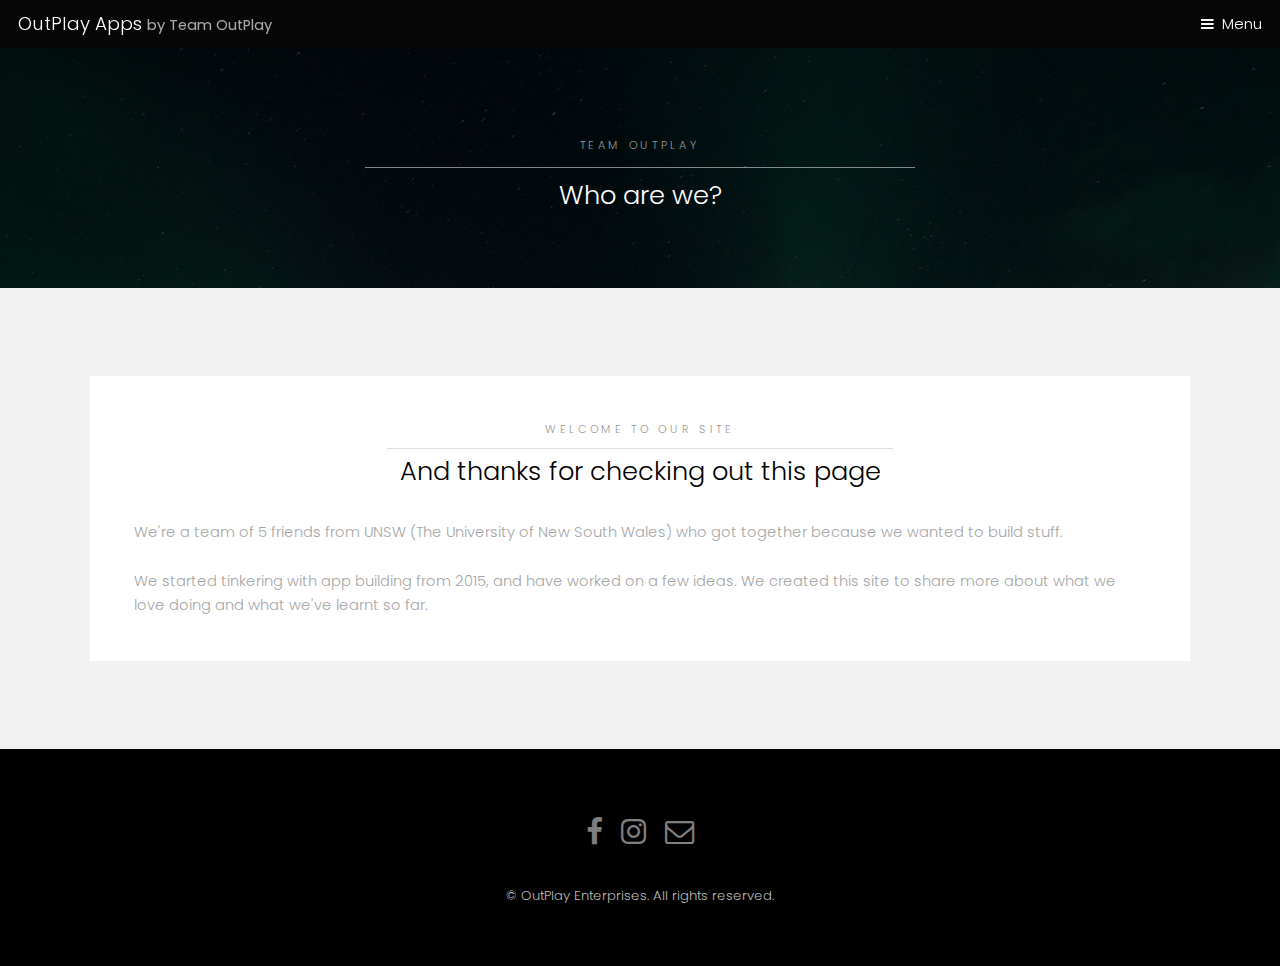
<file: about-us.html>
<!DOCTYPE HTML>
<!--
	Hielo by TEMPLATED
	templated.co @templatedco
	Released for free under the Creative Commons Attribution 3.0 license (templated.co/license)
-->
<html>
	<head>
<!-- Global Site Tag (gtag.js) - Google Analytics -->
<script async src="https://www.googletagmanager.com/gtag/js?id=UA-106558603-1"></script>
<script>
  window.dataLayer = window.dataLayer || [];
  function gtag(){dataLayer.push(arguments)};
  gtag('js', new Date());

  gtag('config', 'UA-106558603-1');
</script>	
		<title>About Us</title>
		<meta charset="utf-8" />
		<meta name="viewport" content="width=device-width, initial-scale=1" />
		<link rel="stylesheet" href="assets/css/main.css" />
	</head>
	<body class="subpage">

		<!-- Header -->
			<header id="header">
				<div class="logo"><a href="index.html">OutPlay Apps <span>by Team OutPlay</span></a></div>
				<a href="#menu">Menu</a>
			</header>

		<!-- Nav -->
			<nav id="menu">
				<ul class="links">
					<li><a href="index.html">Home</a></li>
					<li><a href="toss-ar.html">Toss-AR</a></li>
					<li><a href="highlight.html">HighLight</a></li>
					<li><a href="about-us.html">About Us</a></li>						
					<li><a href="contact-us.html">Contact Us</a></li>					
				</ul>
			</nav>

		<!-- One -->
			<section id="One" class="wrapper style3">
				<div class="inner">
					<header class="align-center">
						<p>Team OutPlay</p>
						<h2>Who are we?</h2>
					</header>
				</div>
			</section>

		<!-- Two -->
			<section id="two" class="wrapper style2">
				<div class="inner">
					<div class="box">
						<div class="content">
							<header class="align-center">
								<p>Welcome to our site</p>
								<h2>And thanks for checking out this page</h2>
							</header>
							<p>We're a team of 5 friends from UNSW (The University of New South Wales) who got together because we wanted to build stuff. 
							<br><br>We started tinkering with app building from 2015, and have worked on a few ideas. We created this site to share more about what we love doing and what we've learnt so far.</p> 
						</div>
					</div>
				</div>
			</section>

		<!-- Footer -->
			<footer id="footer">
				<div class="container">
					<ul class="icons">
					<!--
						<li><a href="#" class="icon fa-twitter"><span class="label">Twitter</span></a></li>
					-->	
						<li><a href="https://www.facebook.com/OutPlayApps/" class="icon fa-facebook"><span class="label">Facebook</span></a></li>
						<li><a href="http://www.instagram.com/outplayapps" class="icon fa-instagram"><span class="label">Instagram</span></a></li>
						<li><a href="mailto: outplayapp@gmail.com" class="icon fa-envelope-o"><span class="label">Email</span></a></li>
					</ul>
				</div>
				<div class="copyright">
					&copy; OutPlay Enterprises. All rights reserved.
				</div>
			</footer>

		<!-- Scripts -->
			<script src="assets/js/jquery.min.js"></script>
			<script src="assets/js/jquery.scrollex.min.js"></script>
			<script src="assets/js/skel.min.js"></script>
			<script src="assets/js/util.js"></script>
			<script src="assets/js/main.js"></script>

	</body>
</html>
</file>
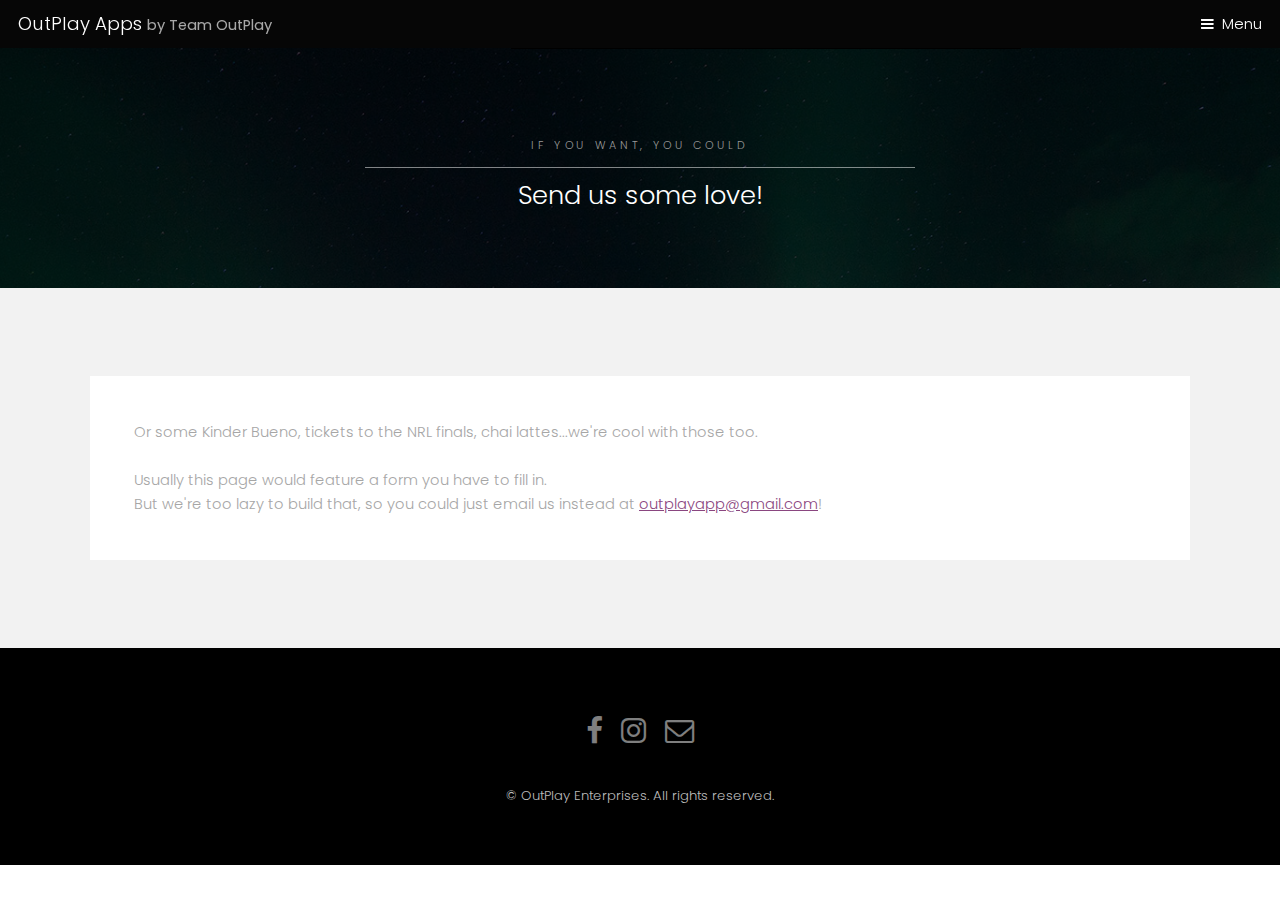
<file: contact-us.html>
<!DOCTYPE HTML>
<!--
	Hielo by TEMPLATED
	templated.co @templatedco
	Released for free under the Creative Commons Attribution 3.0 license (templated.co/license)
-->
<html>
	<head>
<!-- Global Site Tag (gtag.js) - Google Analytics -->
<script async src="https://www.googletagmanager.com/gtag/js?id=UA-106558603-1"></script>
<script>
  window.dataLayer = window.dataLayer || [];
  function gtag(){dataLayer.push(arguments)};
  gtag('js', new Date());

  gtag('config', 'UA-106558603-1');
</script>
	
		<title>Contact Us</title>
		<meta charset="utf-8" />
		<meta name="viewport" content="width=device-width, initial-scale=1" />
		<link rel="stylesheet" href="assets/css/main.css" />
	</head>
	<body class="subpage">

		<!-- Header -->
			<header id="header">
				<div class="logo"><a href="index.html">OutPlay Apps <span>by Team OutPlay</span></a></div>
				<a href="#menu">Menu</a>
			</header>

		<!-- Nav -->
			<nav id="menu">
				<ul class="links">
					<li><a href="index.html">Home</a></li>
					<li><a href="toss-ar.html">Toss-AR</a></li>
					<li><a href="highlight.html">HighLight</a></li>
					<li><a href="about-us.html">About Us</a></li>						
					<li><a href="contact-us.html">Contact Us</a></li>					
				</ul>
			</nav>

		<!-- One -->
			<section id="One" class="wrapper style3">
				<div class="inner">
					<header class="align-center">
						<p>If you want, you could</p>
						<h2>Send us some love!</h2>
					</header>
				</div>
			</section>

		<!-- Two -->
			<section id="two" class="wrapper style2">
				<div class="inner">
					<div class="box">
						<div class="content">
								<p>Or some Kinder Bueno, tickets to the NRL finals, chai lattes...we're cool with those too.<br><br>Usually this page would feature a form you have to fill in.</br>But we're too lazy to build that, so you could just email us instead at <a href="mailto: outplayapp@gmail.com">outplayapp@gmail.com</a>!</p>
						</div>
					</div>
				</div>
			</section>

		<!-- Footer -->
			<footer id="footer">
				<div class="container">
					<ul class="icons">
					<!--
						<li><a href="#" class="icon fa-twitter"><span class="label">Twitter</span></a></li>
					-->	
						<li><a href="https://www.facebook.com/OutPlayApps/" class="icon fa-facebook"><span class="label">Facebook</span></a></li>
						<li><a href="http://www.instagram.com/outplayapps" class="icon fa-instagram"><span class="label">Instagram</span></a></li>
						<li><a href="mailto: outplayapp@gmail.com" class="icon fa-envelope-o"><span class="label">Email</span></a></li>
					</ul>
				</div>
				<div class="copyright">
					&copy; OutPlay Enterprises. All rights reserved.
				</div>
			</footer>

		<!-- Scripts -->
			<script src="assets/js/jquery.min.js"></script>
			<script src="assets/js/jquery.scrollex.min.js"></script>
			<script src="assets/js/skel.min.js"></script>
			<script src="assets/js/util.js"></script>
			<script src="assets/js/main.js"></script>

	</body>
</html>
</file>
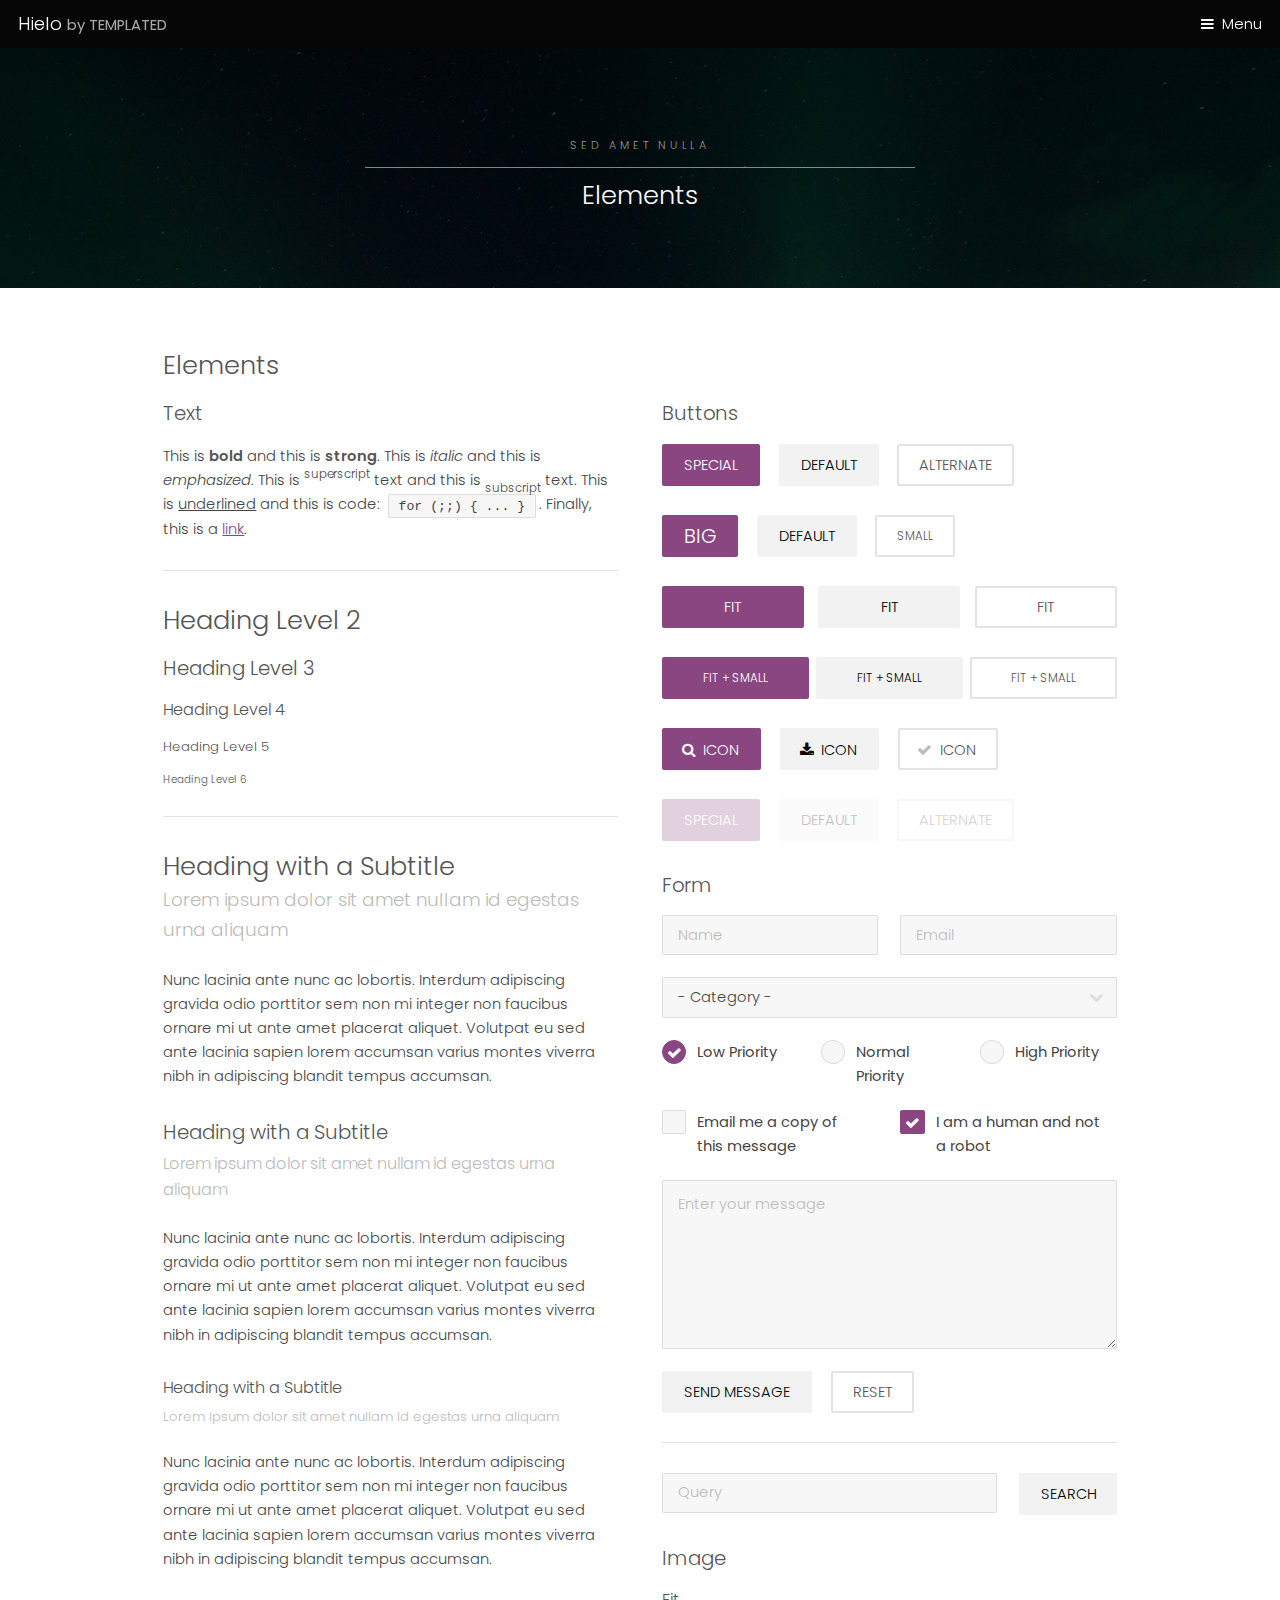
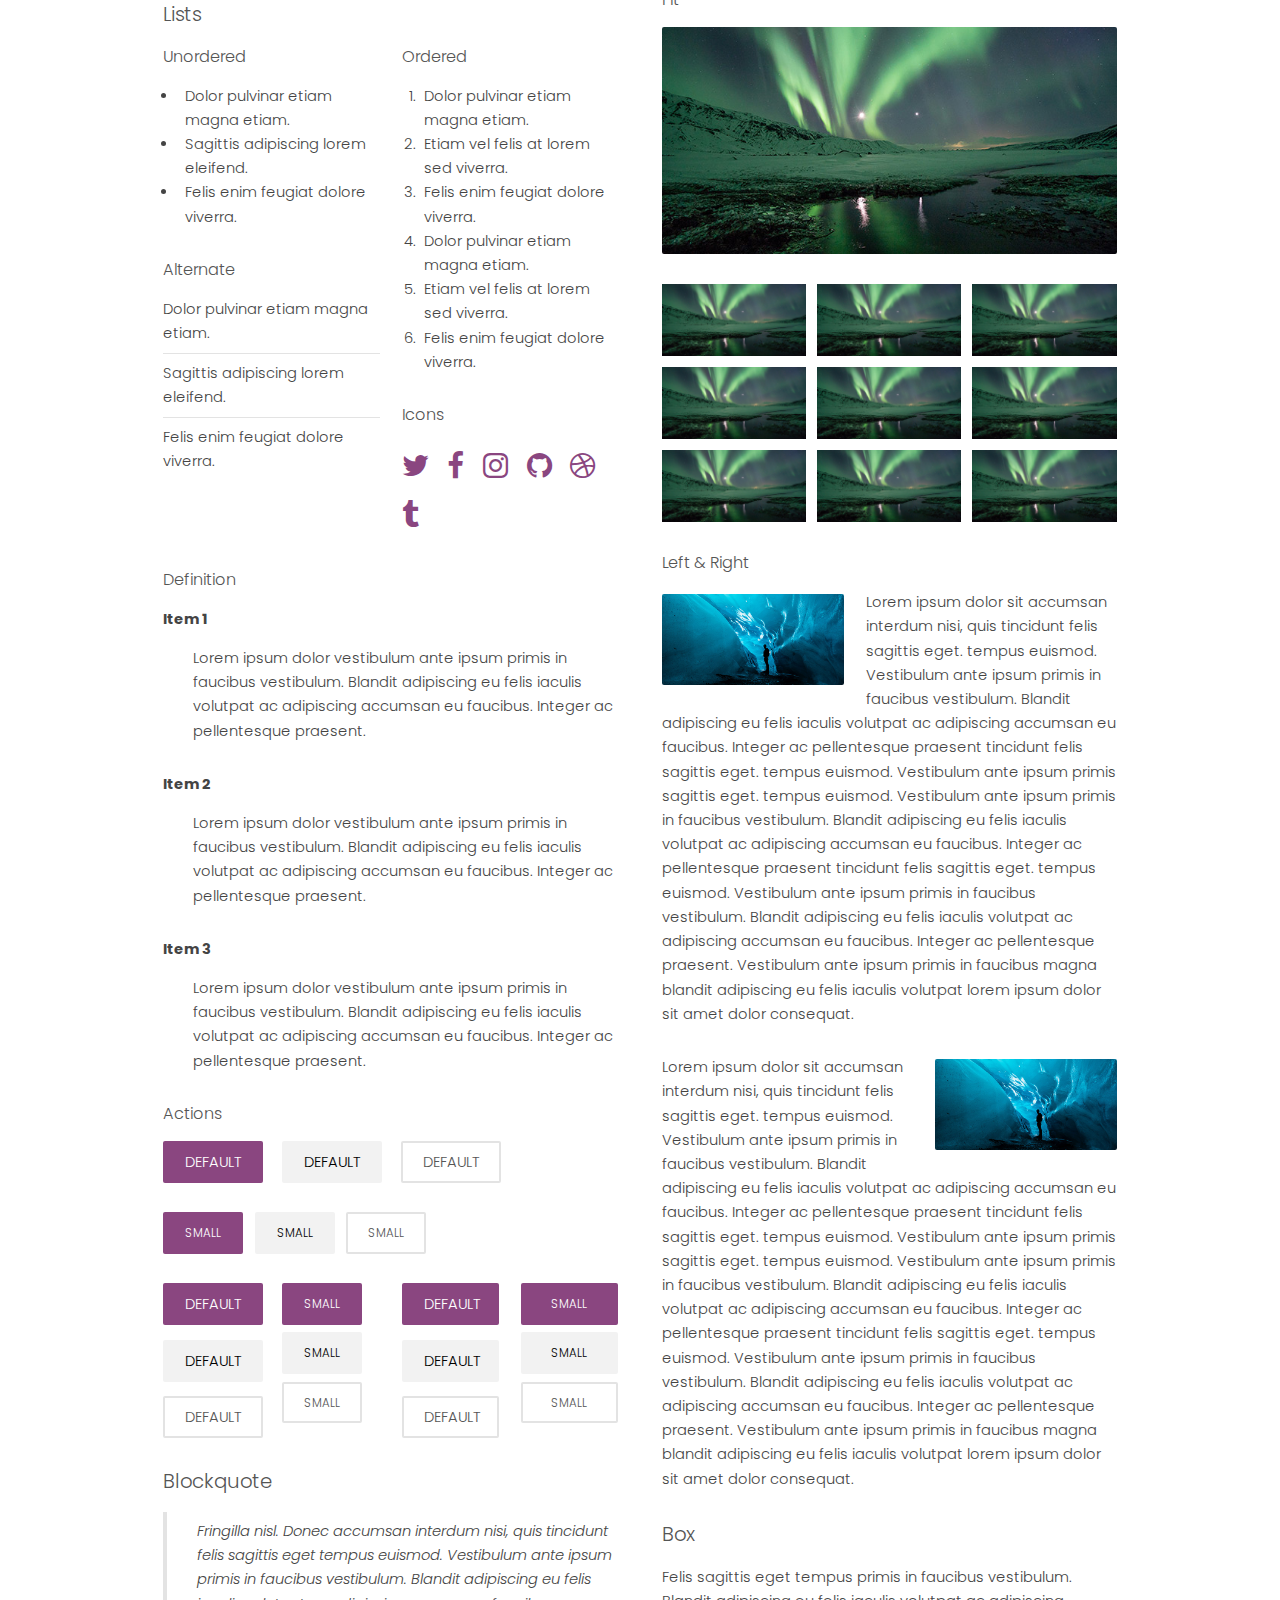
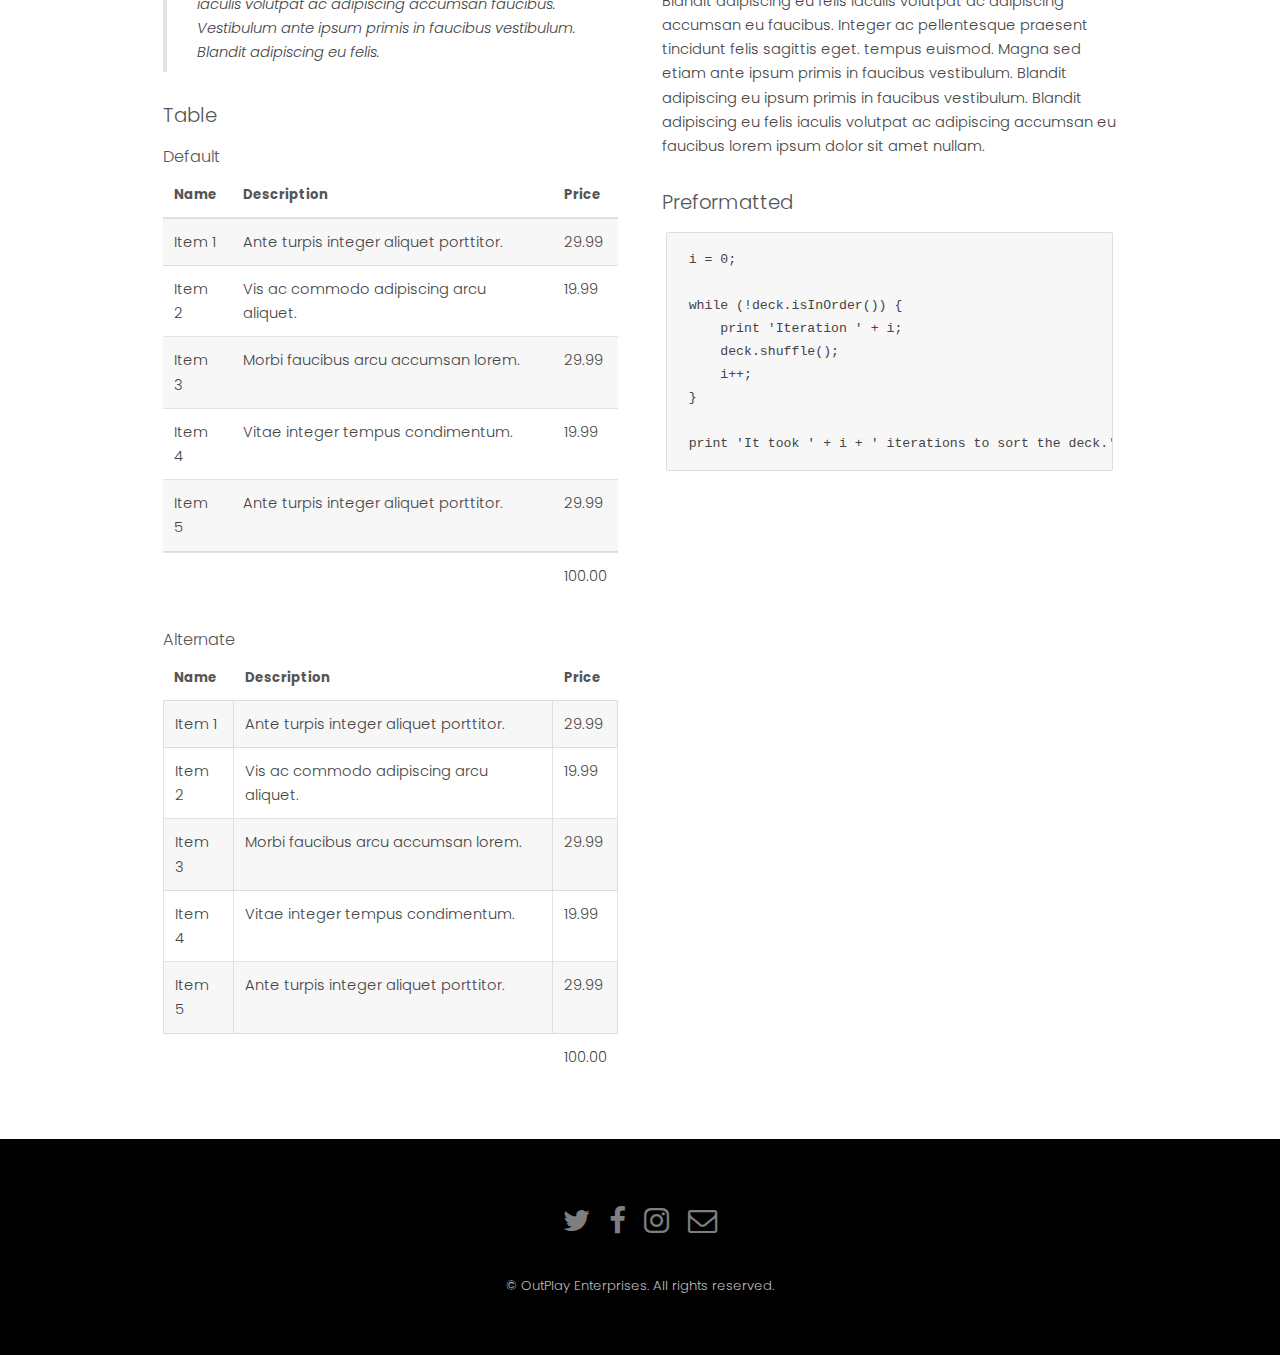
<file: elements.html>
<!DOCTYPE HTML>
<!--
	Hielo by TEMPLATED
	templated.co @templatedco
	Released for free under the Creative Commons Attribution 3.0 license (templated.co/license)
-->
<html>
	<head>
		<title>Hielo by TEMPLATED</title>
		<meta charset="utf-8" />
		<meta name="viewport" content="width=device-width, initial-scale=1" />
		<link rel="stylesheet" href="assets/css/main.css" />
	</head>
	<body class="subpage">

		<!-- Header -->
			<header id="header">
				<div class="logo"><a href="index.html">Hielo <span>by TEMPLATED</span></a></div>
				<a href="#menu">Menu</a>
			</header>

		<!-- Nav -->
			<nav id="menu">
				<ul class="links">
					<li><a href="index.html">Home</a></li>
					<li><a href="generic.html">Generic</a></li>
					<li><a href="elements.html">Elements</a></li>
				</ul>
			</nav>

		<!-- One -->
			<section id="One" class="wrapper style3">
				<div class="inner">
					<header class="align-center">
						<p>Sed amet nulla</p>
						<h2>Elements</h2>
					</header>
				</div>
			</section>

		<!-- Main -->
			<div id="main" class="container">

				<!-- Elements -->
					<h2 id="elements">Elements</h2>
					<div class="row 200%">
						<div class="6u 12u$(medium)">

							<!-- Text stuff -->
								<h3>Text</h3>
								<p>This is <b>bold</b> and this is <strong>strong</strong>. This is <i>italic</i> and this is <em>emphasized</em>.
								This is <sup>superscript</sup> text and this is <sub>subscript</sub> text.
								This is <u>underlined</u> and this is code: <code>for (;;) { ... }</code>.
								Finally, this is a <a href="#">link</a>.</p>
								<hr />
								<h2>Heading Level 2</h2>
								<h3>Heading Level 3</h3>
								<h4>Heading Level 4</h4>
								<h5>Heading Level 5</h5>
								<h6>Heading Level 6</h6>
								<hr />
								<header>
									<h2>Heading with a Subtitle</h2>
									<p>Lorem ipsum dolor sit amet nullam id egestas urna aliquam</p>
								</header>
								<p>Nunc lacinia ante nunc ac lobortis. Interdum adipiscing gravida odio porttitor sem non mi integer non faucibus ornare mi ut ante amet placerat aliquet. Volutpat eu sed ante lacinia sapien lorem accumsan varius montes viverra nibh in adipiscing blandit tempus accumsan.</p>
								<header>
									<h3>Heading with a Subtitle</h3>
									<p>Lorem ipsum dolor sit amet nullam id egestas urna aliquam</p>
								</header>
								<p>Nunc lacinia ante nunc ac lobortis. Interdum adipiscing gravida odio porttitor sem non mi integer non faucibus ornare mi ut ante amet placerat aliquet. Volutpat eu sed ante lacinia sapien lorem accumsan varius montes viverra nibh in adipiscing blandit tempus accumsan.</p>
								<header>
									<h4>Heading with a Subtitle</h4>
									<p>Lorem ipsum dolor sit amet nullam id egestas urna aliquam</p>
								</header>
								<p>Nunc lacinia ante nunc ac lobortis. Interdum adipiscing gravida odio porttitor sem non mi integer non faucibus ornare mi ut ante amet placerat aliquet. Volutpat eu sed ante lacinia sapien lorem accumsan varius montes viverra nibh in adipiscing blandit tempus accumsan.</p>

							<!-- Lists -->
								<h3>Lists</h3>
								<div class="row">
									<div class="6u 12u$(small)">

										<h4>Unordered</h4>
										<ul>
											<li>Dolor pulvinar etiam magna etiam.</li>
											<li>Sagittis adipiscing lorem eleifend.</li>
											<li>Felis enim feugiat dolore viverra.</li>
										</ul>

										<h4>Alternate</h4>
										<ul class="alt">
											<li>Dolor pulvinar etiam magna etiam.</li>
											<li>Sagittis adipiscing lorem eleifend.</li>
											<li>Felis enim feugiat dolore viverra.</li>
										</ul>

									</div>
									<div class="6u$ 12u$(small)">

										<h4>Ordered</h4>
										<ol>
											<li>Dolor pulvinar etiam magna etiam.</li>
											<li>Etiam vel felis at lorem sed viverra.</li>
											<li>Felis enim feugiat dolore viverra.</li>
											<li>Dolor pulvinar etiam magna etiam.</li>
											<li>Etiam vel felis at lorem sed viverra.</li>
											<li>Felis enim feugiat dolore viverra.</li>
										</ol>

										<h4>Icons</h4>
										<ul class="icons">
											<li><a href="#" class="icon fa-twitter"><span class="label">Twitter</span></a></li>
											<li><a href="#" class="icon fa-facebook"><span class="label">Facebook</span></a></li>
											<li><a href="#" class="icon fa-instagram"><span class="label">Instagram</span></a></li>
											<li><a href="#" class="icon fa-github"><span class="label">Github</span></a></li>
											<li><a href="#" class="icon fa-dribbble"><span class="label">Dribbble</span></a></li>
											<li><a href="#" class="icon fa-tumblr"><span class="label">Tumblr</span></a></li>
										</ul>

									</div>
								</div>
								<h4>Definition</h4>
								<dl>
									<dt>Item 1</dt>
									<dd>
										<p>Lorem ipsum dolor vestibulum ante ipsum primis in faucibus vestibulum. Blandit adipiscing eu felis iaculis volutpat ac adipiscing accumsan eu faucibus. Integer ac pellentesque praesent.</p>
									</dd>
									<dt>Item 2</dt>
									<dd>
										<p>Lorem ipsum dolor vestibulum ante ipsum primis in faucibus vestibulum. Blandit adipiscing eu felis iaculis volutpat ac adipiscing accumsan eu faucibus. Integer ac pellentesque praesent.</p>
									</dd>
									<dt>Item 3</dt>
									<dd>
										<p>Lorem ipsum dolor vestibulum ante ipsum primis in faucibus vestibulum. Blandit adipiscing eu felis iaculis volutpat ac adipiscing accumsan eu faucibus. Integer ac pellentesque praesent.</p>
									</dd>
								</dl>

								<h4>Actions</h4>
								<ul class="actions">
									<li><a href="#" class="button special">Default</a></li>
									<li><a href="#" class="button">Default</a></li>
									<li><a href="#" class="button alt">Default</a></li>
								</ul>
								<ul class="actions small">
									<li><a href="#" class="button special small">Small</a></li>
									<li><a href="#" class="button small">Small</a></li>
									<li><a href="#" class="button alt small">Small</a></li>
								</ul>
								<div class="row">
									<div class="3u 12u$(small)">
										<ul class="actions vertical">
											<li><a href="#" class="button special">Default</a></li>
											<li><a href="#" class="button">Default</a></li>
											<li><a href="#" class="button alt">Default</a></li>
										</ul>
									</div>
									<div class="3u 12u$(small)">
										<ul class="actions vertical small">
											<li><a href="#" class="button special small">Small</a></li>
											<li><a href="#" class="button small">Small</a></li>
											<li><a href="#" class="button alt small">Small</a></li>
										</ul>
									</div>
									<div class="3u 12u$(small)">
										<ul class="actions vertical">
											<li><a href="#" class="button special fit">Default</a></li>
											<li><a href="#" class="button fit">Default</a></li>
											<li><a href="#" class="button alt fit">Default</a></li>
										</ul>
									</div>
									<div class="3u$ 12u$(small)">
										<ul class="actions vertical small">
											<li><a href="#" class="button special small fit">Small</a></li>
											<li><a href="#" class="button small fit">Small</a></li>
											<li><a href="#" class="button alt small fit">Small</a></li>
										</ul>
									</div>
								</div>

							<!-- Blockquote -->
								<h3>Blockquote</h3>
								<blockquote>Fringilla nisl. Donec accumsan interdum nisi, quis tincidunt felis sagittis eget tempus euismod. Vestibulum ante ipsum primis in faucibus vestibulum. Blandit adipiscing eu felis iaculis volutpat ac adipiscing accumsan faucibus. Vestibulum ante ipsum primis in faucibus vestibulum. Blandit adipiscing eu felis.</blockquote>

							<!-- Table -->
								<h3>Table</h3>

								<h4>Default</h4>
								<div class="table-wrapper">
									<table>
										<thead>
											<tr>
												<th>Name</th>
												<th>Description</th>
												<th>Price</th>
											</tr>
										</thead>
										<tbody>
											<tr>
												<td>Item 1</td>
												<td>Ante turpis integer aliquet porttitor.</td>
												<td>29.99</td>
											</tr>
											<tr>
												<td>Item 2</td>
												<td>Vis ac commodo adipiscing arcu aliquet.</td>
												<td>19.99</td>
											</tr>
											<tr>
												<td>Item 3</td>
												<td> Morbi faucibus arcu accumsan lorem.</td>
												<td>29.99</td>
											</tr>
											<tr>
												<td>Item 4</td>
												<td>Vitae integer tempus condimentum.</td>
												<td>19.99</td>
											</tr>
											<tr>
												<td>Item 5</td>
												<td>Ante turpis integer aliquet porttitor.</td>
												<td>29.99</td>
											</tr>
										</tbody>
										<tfoot>
											<tr>
												<td colspan="2"></td>
												<td>100.00</td>
											</tr>
										</tfoot>
									</table>
								</div>

								<h4>Alternate</h4>
								<div class="table-wrapper">
									<table class="alt">
										<thead>
											<tr>
												<th>Name</th>
												<th>Description</th>
												<th>Price</th>
											</tr>
										</thead>
										<tbody>
											<tr>
												<td>Item 1</td>
												<td>Ante turpis integer aliquet porttitor.</td>
												<td>29.99</td>
											</tr>
											<tr>
												<td>Item 2</td>
												<td>Vis ac commodo adipiscing arcu aliquet.</td>
												<td>19.99</td>
											</tr>
											<tr>
												<td>Item 3</td>
												<td> Morbi faucibus arcu accumsan lorem.</td>
												<td>29.99</td>
											</tr>
											<tr>
												<td>Item 4</td>
												<td>Vitae integer tempus condimentum.</td>
												<td>19.99</td>
											</tr>
											<tr>
												<td>Item 5</td>
												<td>Ante turpis integer aliquet porttitor.</td>
												<td>29.99</td>
											</tr>
										</tbody>
										<tfoot>
											<tr>
												<td colspan="2"></td>
												<td>100.00</td>
											</tr>
										</tfoot>
									</table>
								</div>

						</div>
						<div class="6u$ 12u$(medium)">

							<!-- Buttons -->
								<h3>Buttons</h3>
								<ul class="actions">
									<li><a href="#" class="button special">Special</a></li>
									<li><a href="#" class="button">Default</a></li>
									<li><a href="#" class="button alt">Alternate</a></li>
								</ul>
								<ul class="actions">
									<li><a href="#" class="button special big">Big</a></li>
									<li><a href="#" class="button">Default</a></li>
									<li><a href="#" class="button alt small">Small</a></li>
								</ul>
								<ul class="actions fit">
									<li><a href="#" class="button special fit">Fit</a></li>
									<li><a href="#" class="button fit">Fit</a></li>
									<li><a href="#" class="button alt fit">Fit</a></li>
								</ul>
								<ul class="actions fit small">
									<li><a href="#" class="button special fit small">Fit + Small</a></li>
									<li><a href="#" class="button fit small">Fit + Small</a></li>
									<li><a href="#" class="button alt fit small">Fit + Small</a></li>
								</ul>
								<ul class="actions">
									<li><a href="#" class="button special icon fa-search">Icon</a></li>
									<li><a href="#" class="button icon fa-download">Icon</a></li>
									<li><a href="#" class="button alt icon fa-check">Icon</a></li>
								</ul>
								<ul class="actions">
									<li><span class="button special disabled">Special</span></li>
									<li><span class="button disabled">Default</span></li>
									<li><span class="button alt disabled">Alternate</span></li>
								</ul>

							<!-- Form -->
								<h3>Form</h3>

								<form method="post" action="#">
									<div class="row uniform">
										<div class="6u 12u$(xsmall)">
											<input type="text" name="name" id="name" value="" placeholder="Name" />
										</div>
										<div class="6u$ 12u$(xsmall)">
											<input type="email" name="email" id="email" value="" placeholder="Email" />
										</div>
										<!-- Break -->
										<div class="12u$">
											<div class="select-wrapper">
												<select name="category" id="category">
													<option value="">- Category -</option>
													<option value="1">Manufacturing</option>
													<option value="1">Shipping</option>
													<option value="1">Administration</option>
													<option value="1">Human Resources</option>
												</select>
											</div>
										</div>
										<!-- Break -->
										<div class="4u 12u$(small)">
											<input type="radio" id="priority-low" name="priority" checked>
											<label for="priority-low">Low Priority</label>
										</div>
										<div class="4u 12u$(small)">
											<input type="radio" id="priority-normal" name="priority">
											<label for="priority-normal">Normal Priority</label>
										</div>
										<div class="4u$ 12u$(small)">
											<input type="radio" id="priority-high" name="priority">
											<label for="priority-high">High Priority</label>
										</div>
										<!-- Break -->
										<div class="6u 12u$(small)">
											<input type="checkbox" id="copy" name="copy">
											<label for="copy">Email me a copy of this message</label>
										</div>
										<div class="6u$ 12u$(small)">
											<input type="checkbox" id="human" name="human" checked>
											<label for="human">I am a human and not a robot</label>
										</div>
										<!-- Break -->
										<div class="12u$">
											<textarea name="message" id="message" placeholder="Enter your message" rows="6"></textarea>
										</div>
										<!-- Break -->
										<div class="12u$">
											<ul class="actions">
												<li><input type="submit" value="Send Message" /></li>
												<li><input type="reset" value="Reset" class="alt" /></li>
											</ul>
										</div>
									</div>
								</form>

								<hr />

								<form method="post" action="#">
									<div class="row uniform">
										<div class="9u 12u$(small)">
											<input type="text" name="query" id="query" value="" placeholder="Query" />
										</div>
										<div class="3u$ 12u$(small)">
											<input type="submit" value="Search" class="fit" />
										</div>
									</div>
								</form>

							<!-- Image -->
								<h3>Image</h3>

								<h4>Fit</h4>
								<span class="image fit"><img src="images/pic01.jpg" alt="" /></span>
								<div class="box alt">
									<div class="row 50% uniform">
										<div class="4u"><span class="image fit"><img src="images/pic01.jpg" alt="" /></span></div>
										<div class="4u"><span class="image fit"><img src="images/pic01.jpg" alt="" /></span></div>
										<div class="4u$"><span class="image fit"><img src="images/pic01.jpg" alt="" /></span></div>
										<!-- Break -->
										<div class="4u"><span class="image fit"><img src="images/pic01.jpg" alt="" /></span></div>
										<div class="4u"><span class="image fit"><img src="images/pic01.jpg" alt="" /></span></div>
										<div class="4u$"><span class="image fit"><img src="images/pic01.jpg" alt="" /></span></div>
										<!-- Break -->
										<div class="4u"><span class="image fit"><img src="images/pic01.jpg" alt="" /></span></div>
										<div class="4u"><span class="image fit"><img src="images/pic01.jpg" alt="" /></span></div>
										<div class="4u$"><span class="image fit"><img src="images/pic01.jpg" alt="" /></span></div>
									</div>
								</div>

								<h4>Left &amp; Right</h4>
								<p><span class="image left"><img src="images/pic02.jpg" alt="" /></span>Lorem ipsum dolor sit accumsan interdum nisi, quis tincidunt felis sagittis eget. tempus euismod. Vestibulum ante ipsum primis in faucibus vestibulum. Blandit adipiscing eu felis iaculis volutpat ac adipiscing accumsan eu faucibus. Integer ac pellentesque praesent tincidunt felis sagittis eget. tempus euismod. Vestibulum ante ipsum primis sagittis eget. tempus euismod. Vestibulum ante ipsum primis in faucibus vestibulum. Blandit adipiscing eu felis iaculis volutpat ac adipiscing accumsan eu faucibus. Integer ac pellentesque praesent tincidunt felis sagittis eget. tempus euismod. Vestibulum ante ipsum primis in faucibus vestibulum. Blandit adipiscing eu felis iaculis volutpat ac adipiscing accumsan eu faucibus. Integer ac pellentesque praesent. Vestibulum ante ipsum primis in faucibus magna blandit adipiscing eu felis iaculis volutpat lorem ipsum dolor sit amet dolor consequat.</p>
								<p><span class="image right"><img src="images/pic02.jpg" alt="" /></span>Lorem ipsum dolor sit accumsan interdum nisi, quis tincidunt felis sagittis eget. tempus euismod. Vestibulum ante ipsum primis in faucibus vestibulum. Blandit adipiscing eu felis iaculis volutpat ac adipiscing accumsan eu faucibus. Integer ac pellentesque praesent tincidunt felis sagittis eget. tempus euismod. Vestibulum ante ipsum primis sagittis eget. tempus euismod. Vestibulum ante ipsum primis in faucibus vestibulum. Blandit adipiscing eu felis iaculis volutpat ac adipiscing accumsan eu faucibus. Integer ac pellentesque praesent tincidunt felis sagittis eget. tempus euismod. Vestibulum ante ipsum primis in faucibus vestibulum. Blandit adipiscing eu felis iaculis volutpat ac adipiscing accumsan eu faucibus. Integer ac pellentesque praesent. Vestibulum ante ipsum primis in faucibus magna blandit adipiscing eu felis iaculis volutpat lorem ipsum dolor sit amet dolor consequat.</p>

							<!-- Box -->
								<h3>Box</h3>
								<div class="box">
									<p>Felis sagittis eget tempus primis in faucibus vestibulum. Blandit adipiscing eu felis iaculis volutpat ac adipiscing accumsan eu faucibus. Integer ac pellentesque praesent tincidunt felis sagittis eget. tempus euismod. Magna sed etiam ante ipsum primis in faucibus vestibulum. Blandit adipiscing eu ipsum primis in faucibus vestibulum. Blandit adipiscing eu felis iaculis volutpat ac adipiscing accumsan eu faucibus lorem ipsum dolor sit amet nullam.</p>
								</div>

							<!-- Preformatted Code -->
								<h3>Preformatted</h3>
								<pre><code>i = 0;

while (!deck.isInOrder()) {
    print 'Iteration ' + i;
    deck.shuffle();
    i++;
}

print 'It took ' + i + ' iterations to sort the deck.';
</code></pre>

						</div>
					</div>

			</div>

		<!-- Footer -->
			<footer id="footer">
				<div class="container">
					<ul class="icons">
						<li><a href="#" class="icon fa-twitter"><span class="label">Twitter</span></a></li>
						<li><a href="#" class="icon fa-facebook"><span class="label">Facebook</span></a></li>
						<li><a href="#" class="icon fa-instagram"><span class="label">Instagram</span></a></li>
						<li><a href="#" class="icon fa-envelope-o"><span class="label">Email</span></a></li>
					</ul>
				</div>
				<div class="copyright">
					&copy; OutPlay Enterprises. All rights reserved.
				</div>
			</footer>

		<!-- Scripts -->
			<script src="assets/js/jquery.min.js"></script>
			<script src="assets/js/jquery.scrollex.min.js"></script>
			<script src="assets/js/skel.min.js"></script>
			<script src="assets/js/util.js"></script>
			<script src="assets/js/main.js"></script>

	</body>
</html>
</file>
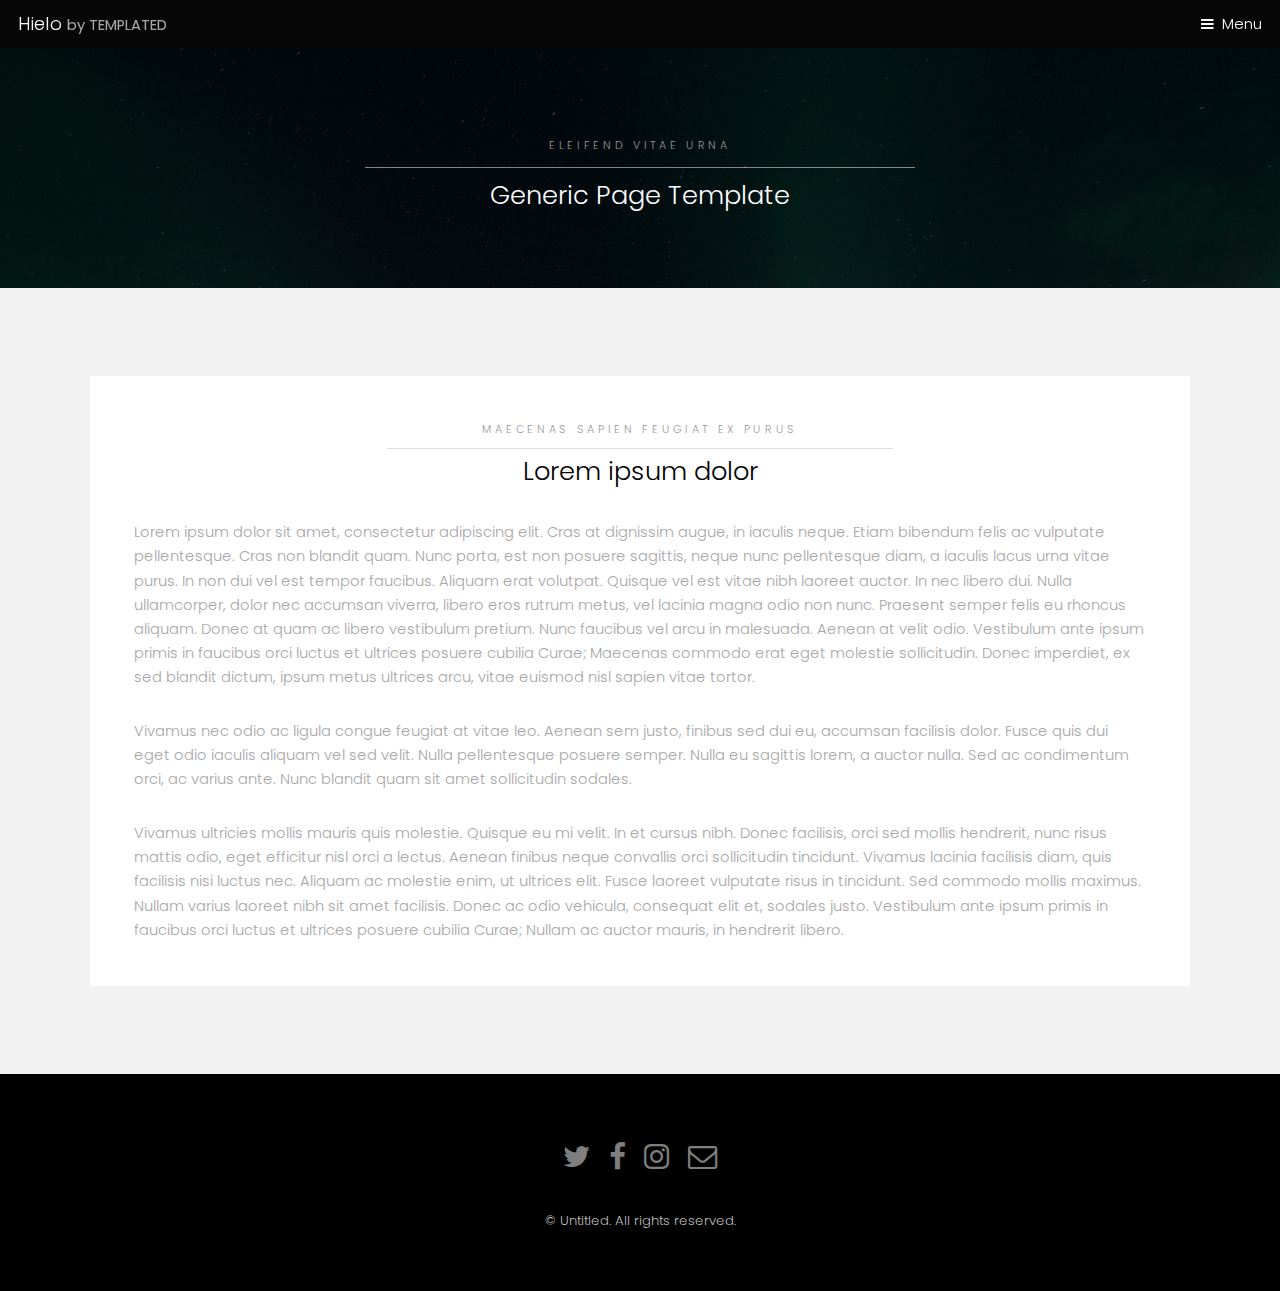
<file: generic.html>
<!DOCTYPE HTML>
<!--
	Hielo by TEMPLATED
	templated.co @templatedco
	Released for free under the Creative Commons Attribution 3.0 license (templated.co/license)
-->
<html>
	<head>
		<title>Hielo by TEMPLATED</title>
		<meta charset="utf-8" />
		<meta name="viewport" content="width=device-width, initial-scale=1" />
		<link rel="stylesheet" href="assets/css/main.css" />
	</head>
	<body class="subpage">

		<!-- Header -->
			<header id="header">
				<div class="logo"><a href="index.html">Hielo <span>by TEMPLATED</span></a></div>
				<a href="#menu">Menu</a>
			</header>

		<!-- Nav -->
			<nav id="menu">
				<ul class="links">
					<li><a href="index.html">Home</a></li>
					<li><a href="generic.html">Generic</a></li>
					<li><a href="elements.html">Elements</a></li>
				</ul>
			</nav>

		<!-- One -->
			<section id="One" class="wrapper style3">
				<div class="inner">
					<header class="align-center">
						<p>Eleifend vitae urna</p>
						<h2>Generic Page Template</h2>
					</header>
				</div>
			</section>

		<!-- Two -->
			<section id="two" class="wrapper style2">
				<div class="inner">
					<div class="box">
						<div class="content">
							<header class="align-center">
								<p>maecenas sapien feugiat ex purus</p>
								<h2>Lorem ipsum dolor</h2>
							</header>
							<p>Lorem ipsum dolor sit amet, consectetur adipiscing elit. Cras at dignissim augue, in iaculis neque. Etiam bibendum felis ac vulputate pellentesque. Cras non blandit quam. Nunc porta, est non posuere sagittis, neque nunc pellentesque diam, a iaculis lacus urna vitae purus. In non dui vel est tempor faucibus. Aliquam erat volutpat. Quisque vel est vitae nibh laoreet auctor. In nec libero dui. Nulla ullamcorper, dolor nec accumsan viverra, libero eros rutrum metus, vel lacinia magna odio non nunc. Praesent semper felis eu rhoncus aliquam. Donec at quam ac libero vestibulum pretium. Nunc faucibus vel arcu in malesuada. Aenean at velit odio. Vestibulum ante ipsum primis in faucibus orci luctus et ultrices posuere cubilia Curae; Maecenas commodo erat eget molestie sollicitudin. Donec imperdiet, ex sed blandit dictum, ipsum metus ultrices arcu, vitae euismod nisl sapien vitae tortor.</p>

							<p>Vivamus nec odio ac ligula congue feugiat at vitae leo. Aenean sem justo, finibus sed dui eu, accumsan facilisis dolor. Fusce quis dui eget odio iaculis aliquam vel sed velit. Nulla pellentesque posuere semper. Nulla eu sagittis lorem, a auctor nulla. Sed ac condimentum orci, ac varius ante. Nunc blandit quam sit amet sollicitudin sodales.</p>

							<p>Vivamus ultricies mollis mauris quis molestie. Quisque eu mi velit. In et cursus nibh. Donec facilisis, orci sed mollis hendrerit, nunc risus mattis odio, eget efficitur nisl orci a lectus. Aenean finibus neque convallis orci sollicitudin tincidunt. Vivamus lacinia facilisis diam, quis facilisis nisi luctus nec. Aliquam ac molestie enim, ut ultrices elit. Fusce laoreet vulputate risus in tincidunt. Sed commodo mollis maximus. Nullam varius laoreet nibh sit amet facilisis. Donec ac odio vehicula, consequat elit et, sodales justo. Vestibulum ante ipsum primis in faucibus orci luctus et ultrices posuere cubilia Curae; Nullam ac auctor mauris, in hendrerit libero. </p>
						</div>
					</div>
				</div>
			</section>

		<!-- Footer -->
			<footer id="footer">
				<div class="container">
					<ul class="icons">
						<li><a href="#" class="icon fa-twitter"><span class="label">Twitter</span></a></li>
						<li><a href="#" class="icon fa-facebook"><span class="label">Facebook</span></a></li>
						<li><a href="#" class="icon fa-instagram"><span class="label">Instagram</span></a></li>
						<li><a href="#" class="icon fa-envelope-o"><span class="label">Email</span></a></li>
					</ul>
				</div>
				<div class="copyright">
					&copy; Untitled. All rights reserved.
				</div>
			</footer>

		<!-- Scripts -->
			<script src="assets/js/jquery.min.js"></script>
			<script src="assets/js/jquery.scrollex.min.js"></script>
			<script src="assets/js/skel.min.js"></script>
			<script src="assets/js/util.js"></script>
			<script src="assets/js/main.js"></script>

	</body>
</html>
</file>
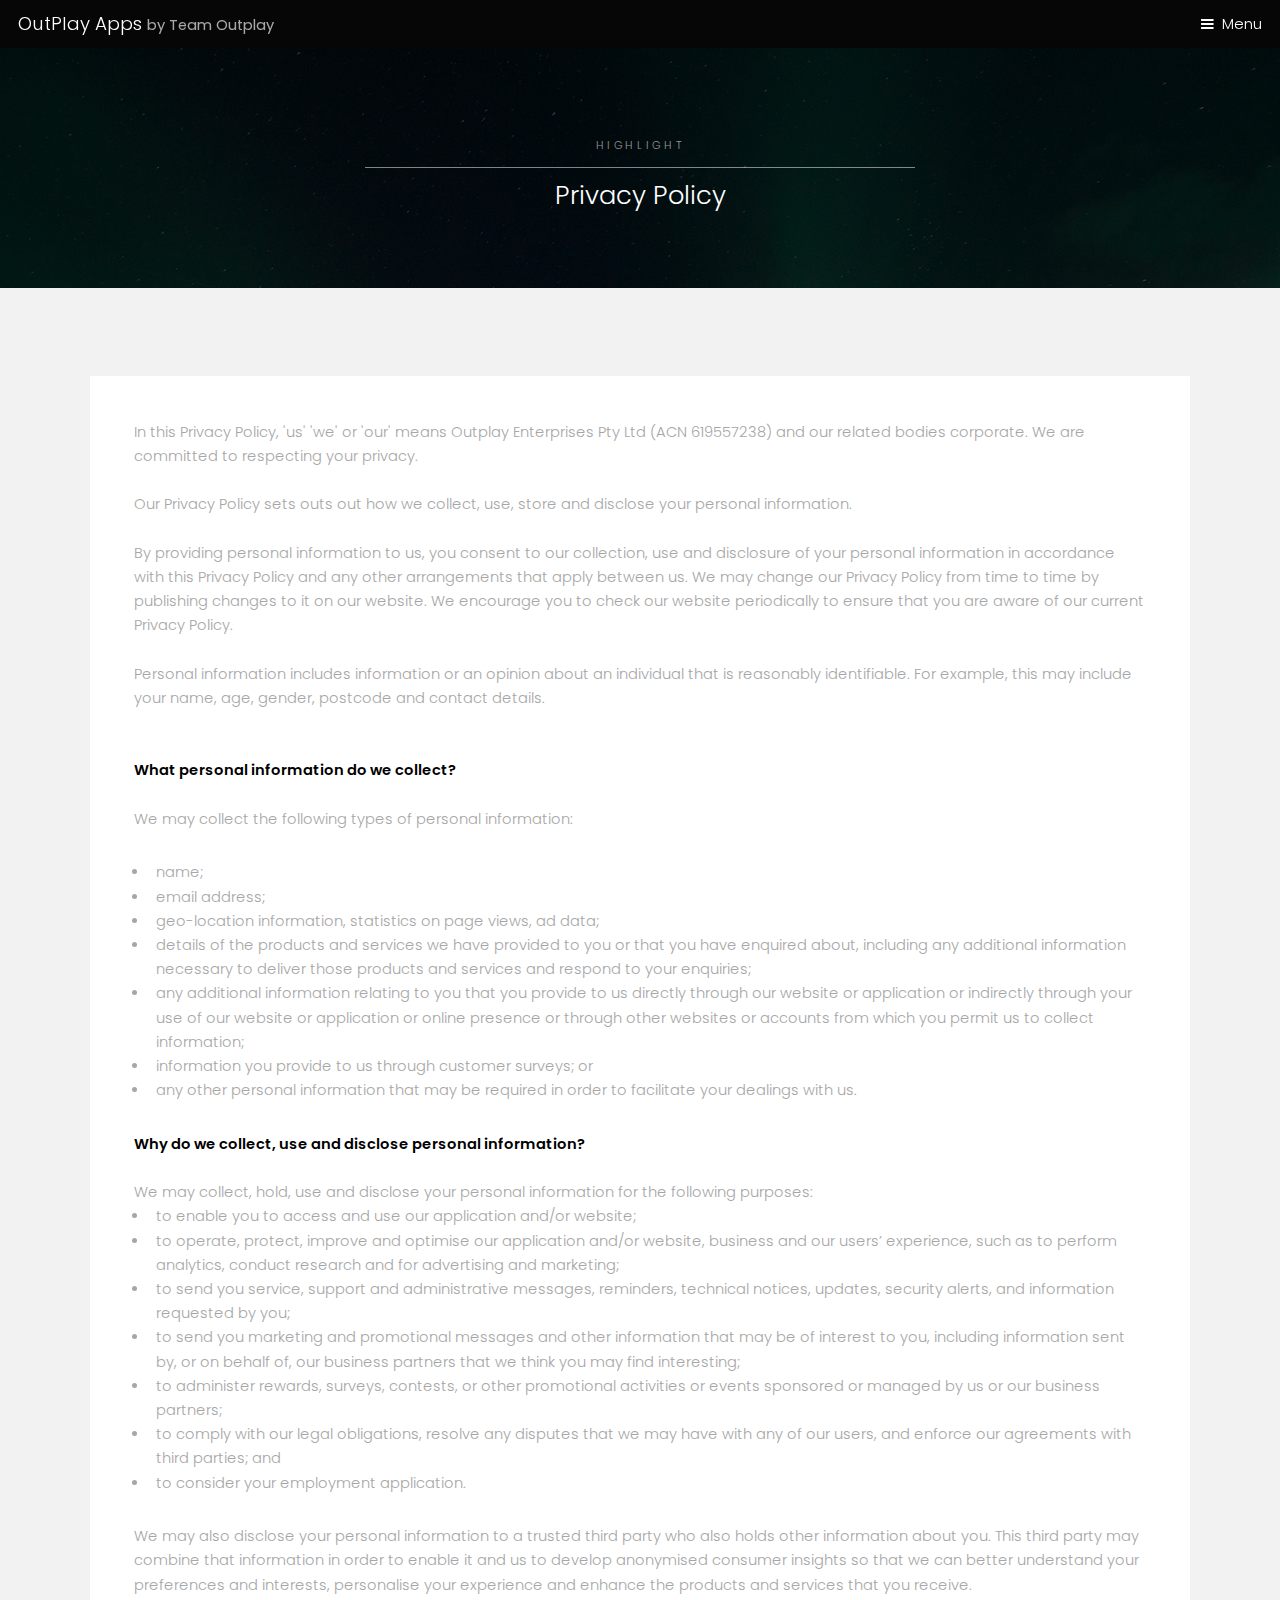
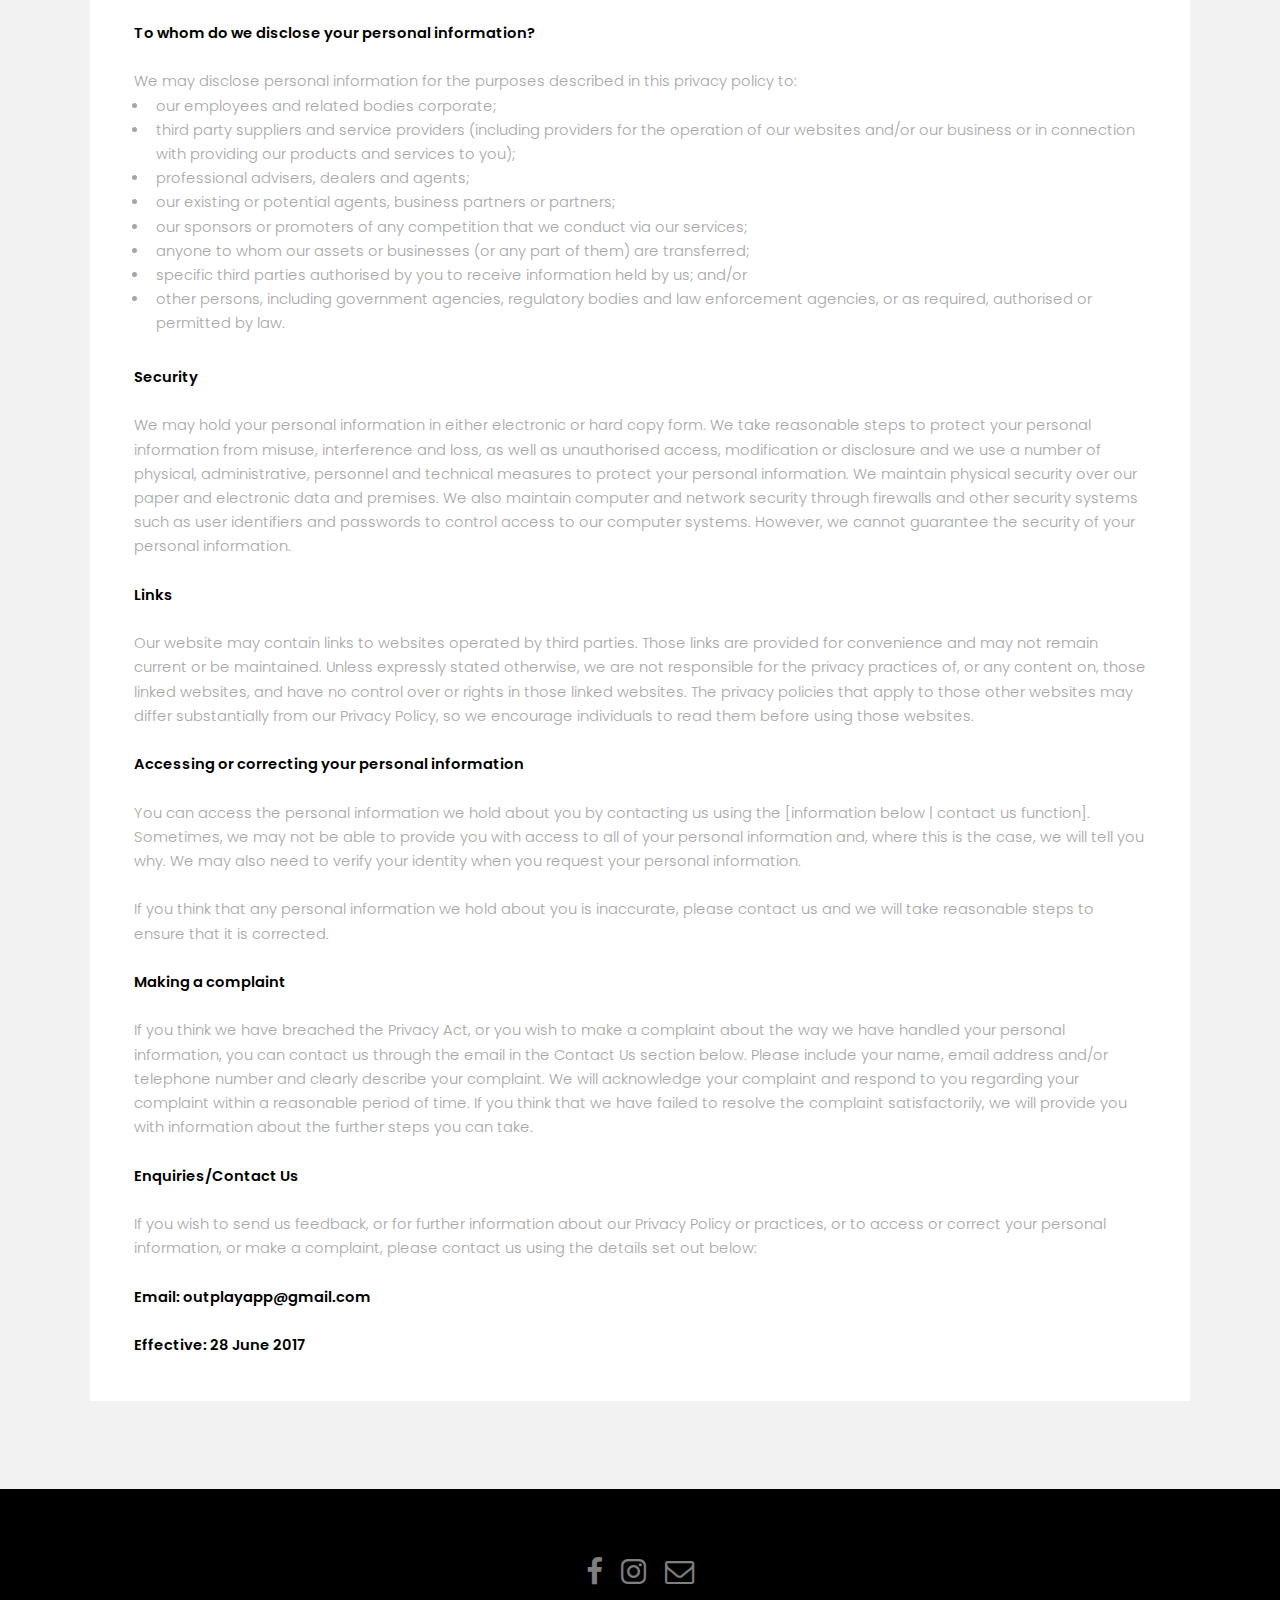
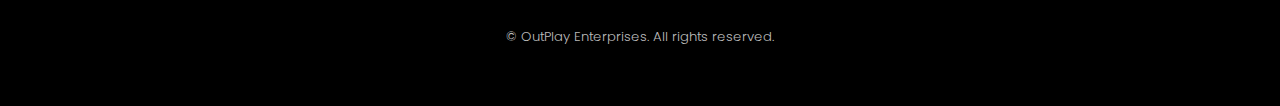
<file: highlight-privacy.html>
<!DOCTYPE HTML>
<!--
	Hielo by TEMPLATED
	templated.co @templatedco
	Released for free under the Creative Commons Attribution 3.0 license (templated.co/license)
-->
<html>
	<head>
		<title>HighLight Privacy Policy</title>
		<meta charset="utf-8" />
		<meta name="viewport" content="width=device-width, initial-scale=1" />
		<link rel="stylesheet" href="assets/css/main.css" />
	</head>
	<body class="subpage">

		<!-- Header -->
			<header id="header">
				<div class="logo"><a href="index.html">OutPlay Apps <span>by Team Outplay</span></a></div>
				<a href="#menu">Menu</a>
			</header>

		<!-- Nav -->
			<nav id="menu">
				<ul class="links">
					<li><a href="index.html">Home</a></li>
					<li><a href="toss-ar.html">Toss-AR</a></li>
					<li><a href="highlight.html">HighLight</a></li>
					<li><a href="about-us.html">About Us</a></li>						
					<li><a href="contact-us.html">Contact Us</a></li>
				</ul>
			</nav>

		<!-- One -->
			<section id="One" class="wrapper style3">
				<div class="inner">
					<header class="align-center">
						<p>HighLight</p>
						<h2>Privacy Policy</h2>
					</header>
				</div>
			</section>

		<!-- Two -->
			<section id="two" class="wrapper style2">
				<div class="inner">
					<div class="box">
						<div class="content">

							<p>In this Privacy Policy, 'us' 'we' or 'our' means Outplay Enterprises Pty Ltd (ACN 619557238) and our related bodies corporate.  We are committed to respecting your privacy.
							<br><br>Our Privacy Policy sets outs out how we collect, use, store and disclose your personal information. 
							<br><br>By providing personal information to us, you consent to our collection, use and disclosure of your personal information in accordance with this Privacy Policy and any other arrangements that apply between us. 
							We may change our Privacy Policy from time to time by publishing changes to it on our website. We encourage you to check our website periodically to ensure that you are aware of our current Privacy Policy.
							<br><br>Personal information includes information or an opinion about an individual that is reasonably identifiable. For example, this may include your name, age, gender, postcode and contact details.
							<br><br><br>
							<b>What personal information do we collect?</b>
							<br><br>We may collect the following types of personal information:
								<ul>
									<li>name;</li>
									<li>email address;</li>
									<li>geo-location information, statistics on page views, ad data;</li>									
									<li>details of the products and services we have provided to you or that you have enquired about, including any additional information necessary to deliver those products and services and respond to your enquiries;</li>		
									<li>any additional information relating to you that you provide to us directly through our website or application or indirectly through your use of our website or application or online presence or through other websites or accounts from which you permit us to collect information;</li>
									<li>information you provide to us through customer surveys; or</li>									
									<li>any other personal information that may be required in order to facilitate your dealings with us.</li>	
								</ul>
							<b>Why do we collect, use and disclose personal information?</b>
							<br><br>We may collect, hold, use and disclose your personal information for the following purposes:	
								<ul>
									<li>to enable you to access and use our application and/or website;</li>
									<li>to operate, protect, improve and optimise our application and/or website, business and our users’ experience, such as to perform analytics, conduct research and for advertising and marketing;</li>
									<li>to send you service, support and administrative messages, reminders, technical notices, updates, security alerts, and information requested by you;</li>			
									<li>to send you marketing and promotional messages and other information that may be of interest to you, including information sent by, or on behalf of, our business partners that we think you may find interesting;</li>
									<li>to administer rewards, surveys, contests, or other promotional activities or events sponsored or managed by us or our business partners;</li>
									<li>to comply with our legal obligations, resolve any disputes that we may have with any of our users, and enforce our agreements with third parties; and</li>
									<li>to consider your employment application.</li>
								</ul>
							We may also disclose your personal information to a trusted third party who also holds other information about you. This third party may combine that information in order to enable it and us to develop anonymised consumer insights so that we can better understand your preferences and interests, personalise your experience and enhance the products and services that you receive.	
							<br><br><b>To whom do we disclose your personal information?</b>
							<br><br>We may disclose personal information for the purposes described in this privacy policy to:
								<ul>
									<li>our employees and related bodies corporate;</li>
									<li>third party suppliers and service providers (including providers for the operation of our websites and/or our business or in connection with providing our products and services to you);</li>
									<li>professional advisers, dealers and agents;</li>
									<li>our existing or potential agents, business partners or partners;</li>
									<li>our sponsors or promoters of any competition that we conduct via our services;</li>
									<li>anyone to whom our assets or businesses (or any part of them) are transferred;</li>
									<li>specific third parties authorised by you to receive information held by us; and/or</li>
									<li>other persons, including government agencies, regulatory bodies and law enforcement agencies, or as required, authorised or permitted by law.</li>
								</ul>
							<b>Security</b>
							<br><br>We may hold your personal information in either electronic or hard copy form. We take reasonable steps to protect your personal information from misuse, interference and loss, as well as unauthorised access, modification or disclosure and we use a number of physical, administrative, personnel and technical measures to protect your personal information. We maintain physical security over our paper and electronic data and premises. We also maintain computer and network security through firewalls and other security systems such as user identifiers and passwords to control access to our computer systems. However, we cannot guarantee the security of your personal information.
							<br><br><b>Links</b>
							<br><br>Our website may contain links to websites operated by third parties. Those links are provided for convenience and may not remain current or be maintained. Unless expressly stated otherwise, we are not responsible for the privacy practices of, or any content on, those linked websites, and have no control over or rights in those linked websites. The privacy policies that apply to those other websites may differ substantially from our Privacy Policy, so we encourage individuals to read them before using those websites.
							<br><br><b>Accessing or correcting your personal information</b>
							<br><br>You can access the personal information we hold about you by contacting us using the [information below | contact us function]. Sometimes, we may not be able to provide you with access to all of your personal information and, where this is the case, we will tell you why. We may also need to verify your identity when you request your personal information.
							<br><br>If you think that any personal information we hold about you is inaccurate, please contact us and we will take reasonable steps to ensure that it is corrected.							
							<br><br><b>Making a complaint</b>
							<br><br>If you think we have breached the Privacy Act, or you wish to make a complaint about the way we have handled your personal information, you can contact us through the email in the Contact Us section below. Please include your name, email address and/or telephone number and clearly describe your complaint. We will acknowledge your complaint and respond to you regarding your complaint within a reasonable period of time. If you think that we have failed to resolve the complaint satisfactorily, we will provide you with information about the further steps you can take.
							<br><br><b>Enquiries/Contact Us</b>
							<br><br>If you wish to send us feedback, or for further information about our Privacy Policy or practices, or to access or correct your personal information, or make a complaint, please contact us using the details set out below:
							<br><br><b>Email: outplayapp@gmail.com</b>
							<br><br><b>Effective: 28 June 2017</b>
						</div>
					</div>
				</div>
			</section>

		<!-- Footer -->
			<footer id="footer">
				<div class="container">
					<ul class="icons">
					<!--
						<li><a href="#" class="icon fa-twitter"><span class="label">Twitter</span></a></li>
					-->	
						<li><a href="https://www.facebook.com/OutPlayApps/" class="icon fa-facebook"><span class="label">Facebook</span></a></li>
						<li><a href="http://www.instagram.com/outplayapps" class="icon fa-instagram"><span class="label">Instagram</span></a></li>
						<li><a href="mailto: outplayapp@gmail.com" class="icon fa-envelope-o"><span class="label">Email</span></a></li>
					</ul>
				</div>
				<div class="copyright">
					&copy; OutPlay Enterprises. All rights reserved.
				</div>
			</footer>

		<!-- Scripts -->
			<script src="assets/js/jquery.min.js"></script>
			<script src="assets/js/jquery.scrollex.min.js"></script>
			<script src="assets/js/skel.min.js"></script>
			<script src="assets/js/util.js"></script>
			<script src="assets/js/main.js"></script>

	</body>
</html>
</file>
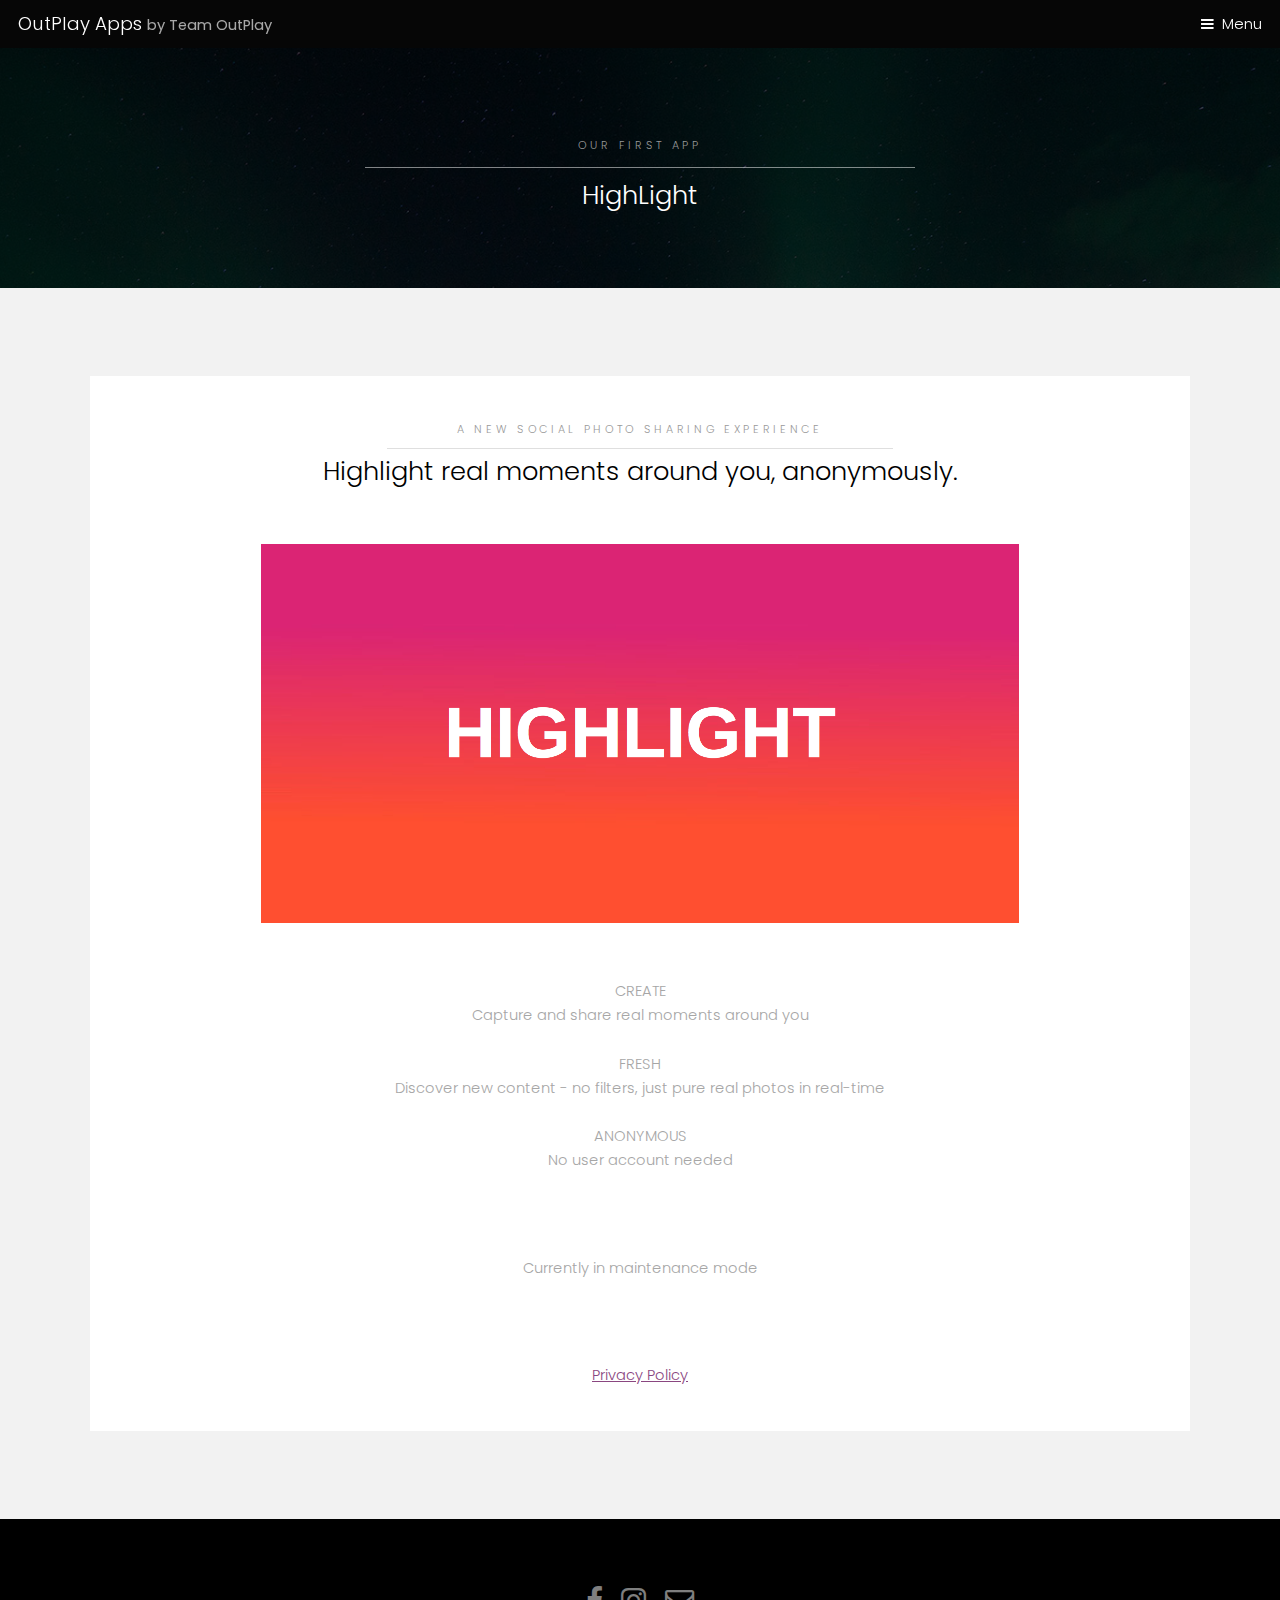
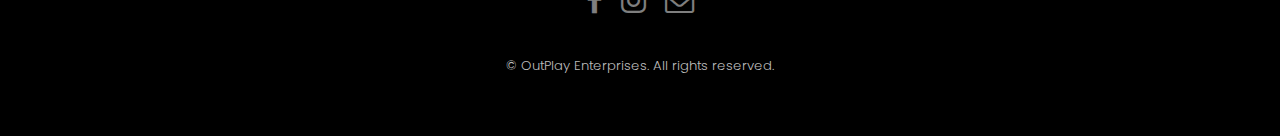
<file: highlight.html>
<!DOCTYPE HTML>
<!--
	Hielo by TEMPLATED
	templated.co @templatedco
	Released for free under the Creative Commons Attribution 3.0 license (templated.co/license)
-->
<html>
	<head>
<!-- Global Site Tag (gtag.js) - Google Analytics -->
<script async src="https://www.googletagmanager.com/gtag/js?id=UA-106558603-1"></script>
<script>
  window.dataLayer = window.dataLayer || [];
  function gtag(){dataLayer.push(arguments)};
  gtag('js', new Date());

  gtag('config', 'UA-106558603-1');
</script>
	
		<title>Outplay Apps</title>
		<meta charset="utf-8" />
		<meta name="viewport" content="width=device-width, initial-scale=1" />
		<link rel="stylesheet" href="assets/css/main.css" />
	</head>
	<body class="subpage">

		<!-- Header -->
			<header id="header">
				<div class="logo"><a href="index.html">OutPlay Apps <span> by Team OutPlay</span></a></div>
				<a href="#menu">Menu</a>
			</header>

		<!-- Nav -->
			<nav id="menu">
				<ul class="links">
					<li><a href="index.html">Home</a></li>
					<li><a href="toss-ar.html">Toss-AR</a></li>
					<li><a href="highlight.html">HighLight</a></li>
					<li><a href="about-us.html">About Us</a></li>						
					<li><a href="contact-us.html">Contact Us</a></li>
				</ul>
			</nav>

		<!-- One -->
			<section id="One" class="wrapper style3">
				<div class="inner">
					<header class="align-center">
						<p>Our first app</p>
						<h2>HighLight</h2>
					</header>
				</div>
			</section>

		<!-- Two -->
			<section id="two" class="wrapper style2">
				<div class="inner">
					<div class="box">
						<div class="content">
							<header class="align-center">
								<p>A new social photo sharing experience</p>
								<h2>Highlight real moments around you, anonymously.</h2>
							</header>
							<br>
							<center><img class="resize-1" src="images/Highlight-1.png" alt="" /></center>
							<br>
							<br>
							<center><p>CREATE
							<br>Capture and share real moments around you
							<br>
							<br>FRESH
							<br>Discover new content - no filters, just pure real photos in real-time
							<br>
							<br>ANONYMOUS
							<br>No user account needed
							<br>
							</p></center>
							<br>
							<p><center>Currently in maintenance mode</center></p>
							<!--
							<center><p><a href="https://itunes.apple.com/au/app/highlight/id1225032755?mt=8"><img class="resize" src="images/Highlight-AppStore.png" alt="HighLight App available on the App Store"></a></p></center>
							-->
							</br>
							<p><center><a href="highlight-privacy.html">Privacy Policy</a></center></p>
<!--							
							<center><h2>Concept</h2></center>
							<center><p></p></center>

-->							
						</div>
					</div>
				</div>
			</section>

		<!-- Footer -->
			<footer id="footer">
				<div class="container">
					<ul class="icons">
					<!--
						<li><a href="#" class="icon fa-twitter"><span class="label">Twitter</span></a></li>
					-->	
						<li><a href="https://www.facebook.com/OutPlayApps/" class="icon fa-facebook"><span class="label">Facebook</span></a></li>
						<li><a href="http://www.instagram.com/outplayapps" class="icon fa-instagram"><span class="label">Instagram</span></a></li>
						<li><a href="mailto: outplayapp@gmail.com" class="icon fa-envelope-o"><span class="label">Email</span></a></li>
					</ul>
				</div>
				<div class="copyright">
					&copy; OutPlay Enterprises. All rights reserved.
				</div>
			</footer>

		<!-- Scripts -->
			<script src="assets/js/jquery.min.js"></script>
			<script src="assets/js/jquery.scrollex.min.js"></script>
			<script src="assets/js/skel.min.js"></script>
			<script src="assets/js/util.js"></script>
			<script src="assets/js/main.js"></script>

	</body>
</html>
</file>
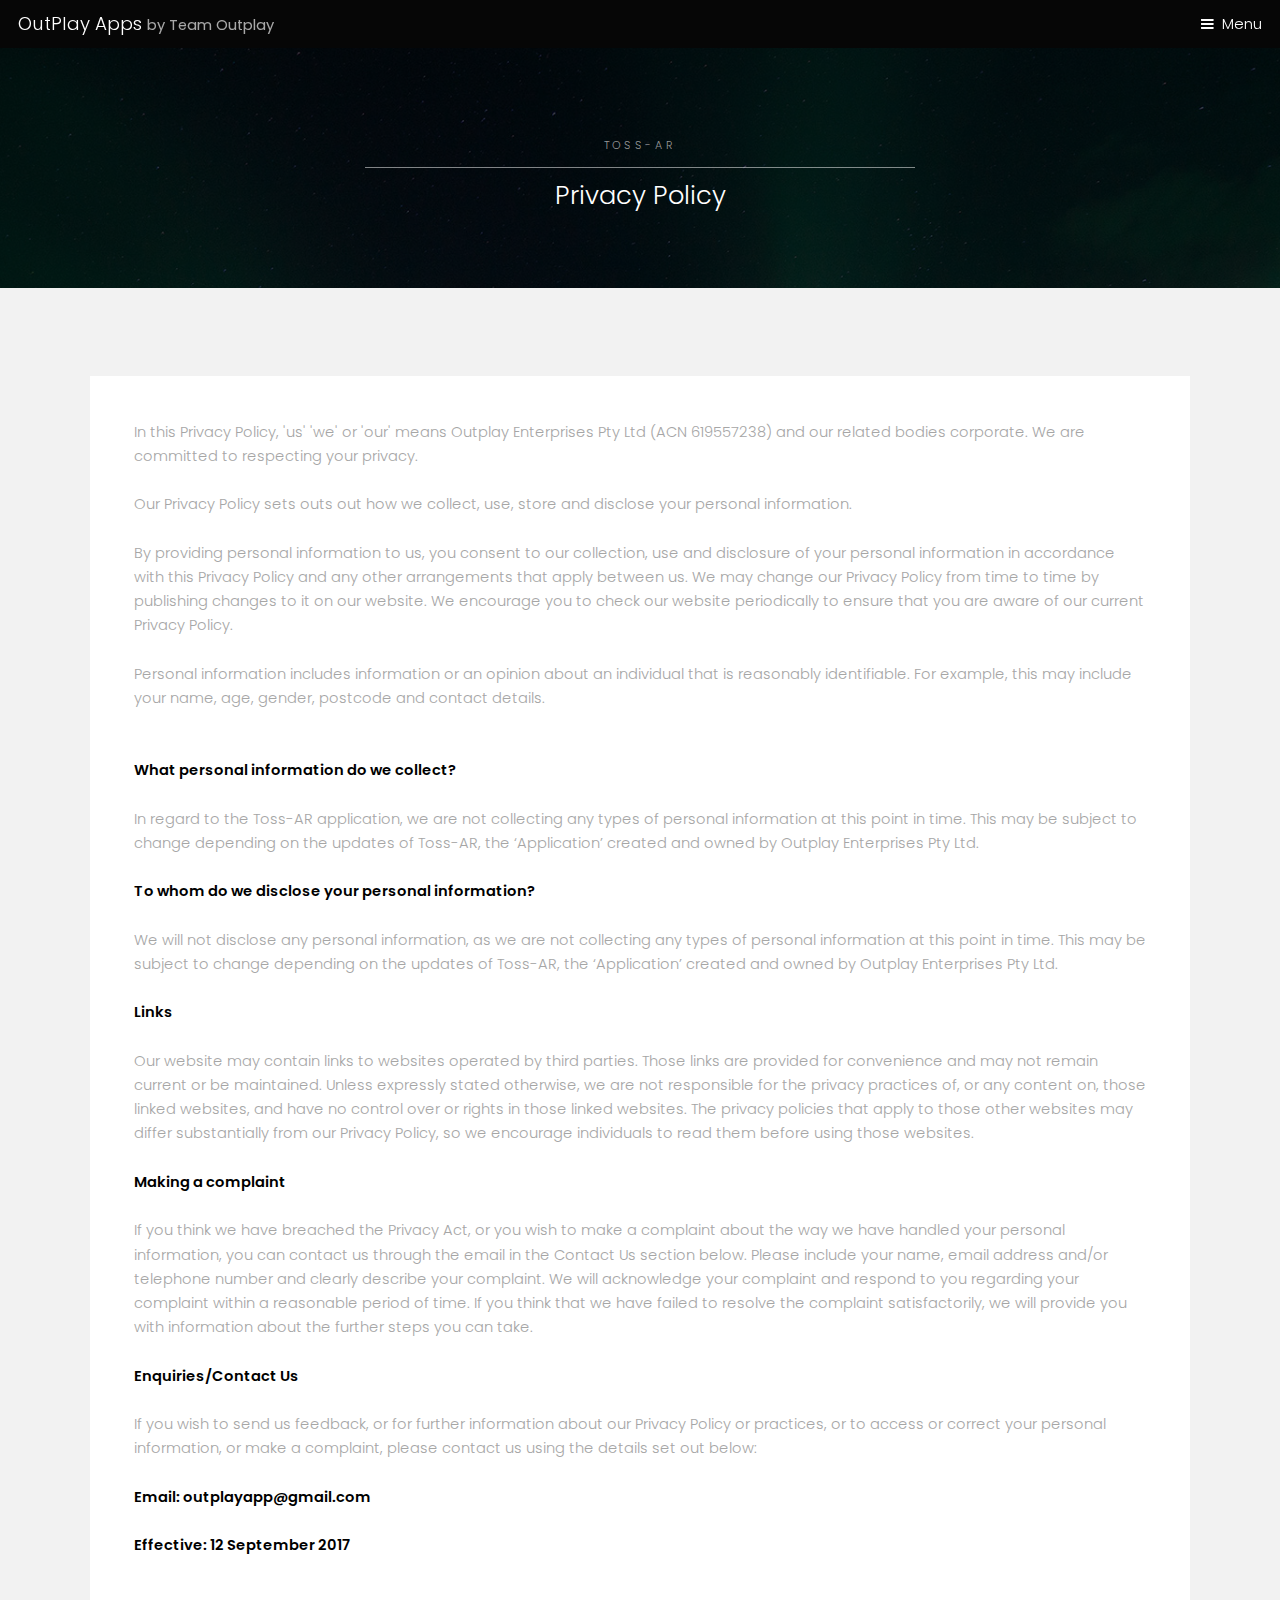
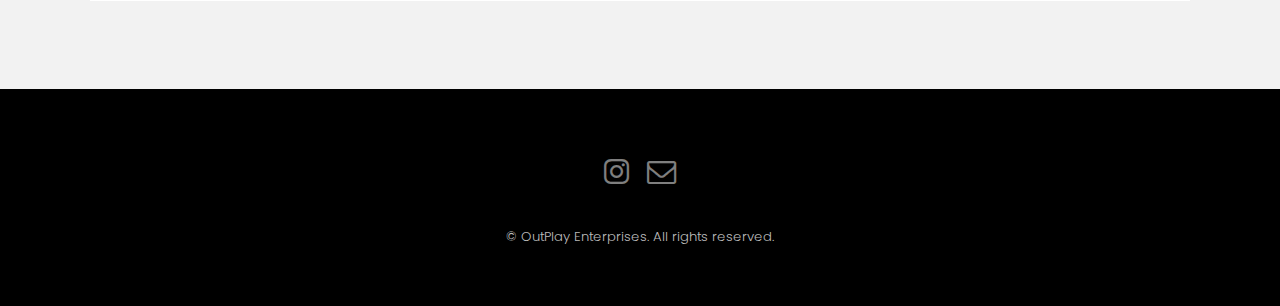
<file: toss-ar-privacy.html>
<!DOCTYPE HTML>
<!--
	Hielo by TEMPLATED
	templated.co @templatedco
	Released for free under the Creative Commons Attribution 3.0 license (templated.co/license)
-->
<html>
	<head>
		<title>Toss-AR Privacy Policy</title>
		<meta charset="utf-8" />
		<meta name="viewport" content="width=device-width, initial-scale=1" />
		<link rel="stylesheet" href="assets/css/main.css" />
	</head>
	<body class="subpage">

		<!-- Header -->
			<header id="header">
				<div class="logo"><a href="index.html">OutPlay Apps <span>by Team Outplay</span></a></div>
				<a href="#menu">Menu</a>
			</header>

		<!-- Nav -->
			<nav id="menu">
				<ul class="links">
					<li><a href="index.html">Home</a></li>
					<li><a href="toss-ar.html">Toss-AR</a></li>
					<li><a href="highlight.html">HighLight</a></li>
					<li><a href="about-us.html">About Us</a></li>						
					<li><a href="contact-us.html">Contact Us</a></li>
				</ul>
			</nav>

		<!-- One -->
			<section id="One" class="wrapper style3">
				<div class="inner">
					<header class="align-center">
						<p>Toss-AR</p>
						<h2>Privacy Policy</h2>
					</header>
				</div>
			</section>

		<!-- Two -->
			<section id="two" class="wrapper style2">
				<div class="inner">
					<div class="box">
						<div class="content">

							<p>In this Privacy Policy, 'us' 'we' or 'our' means Outplay Enterprises Pty Ltd (ACN 619557238) and our related bodies corporate.  We are committed to respecting your privacy.
							<br><br>Our Privacy Policy sets outs out how we collect, use, store and disclose your personal information. 
							<br><br>By providing personal information to us, you consent to our collection, use and disclosure of your personal information in accordance with this Privacy Policy and any other arrangements that apply between us. 
							We may change our Privacy Policy from time to time by publishing changes to it on our website. We encourage you to check our website periodically to ensure that you are aware of our current Privacy Policy.
							<br><br>Personal information includes information or an opinion about an individual that is reasonably identifiable. For example, this may include your name, age, gender, postcode and contact details.
							<br><br><br><b>What personal information do we collect?</b>
							<br><br>In regard to the Toss-AR application, we are not collecting any types of personal information at this point in time. This may be subject to change depending on the updates of Toss-AR, the ‘Application’ created and owned by Outplay Enterprises Pty Ltd.
							<br><br><b>To whom do we disclose your personal information?</b>
							<br><br>We will not disclose any personal information, as we are not collecting any types of personal information at this point in time. This may be subject to change depending on the updates of Toss-AR, the ‘Application’ created and owned by Outplay Enterprises Pty Ltd.
							<br><br><b>Links</b>
							<br><br>Our website may contain links to websites operated by third parties. Those links are provided for convenience and may not remain current or be maintained. Unless expressly stated otherwise, we are not responsible for the privacy practices of, or any content on, those linked websites, and have no control over or rights in those linked websites. The privacy policies that apply to those other websites may differ substantially from our Privacy Policy, so we encourage individuals to read them before using those websites.
							<br><br><b>Making a complaint</b>
							<br><br>If you think we have breached the Privacy Act, or you wish to make a complaint about the way we have handled your personal information, you can contact us through the email in the Contact Us section below. Please include your name, email address and/or telephone number and clearly describe your complaint. We will acknowledge your complaint and respond to you regarding your complaint within a reasonable period of time. If you think that we have failed to resolve the complaint satisfactorily, we will provide you with information about the further steps you can take.
							<br><br><b>Enquiries/Contact Us</b>
							<br><br>If you wish to send us feedback, or for further information about our Privacy Policy or practices, or to access or correct your personal information, or make a complaint, please contact us using the details set out below:
							<br><br><b>Email: outplayapp@gmail.com</b>
							<br><br><b>Effective: 12 September 2017</b>

						</div>
					</div>
				</div>
			</section>

		<!-- Footer -->
			<footer id="footer">
				<div class="container">
					<ul class="icons">
						<li><a href="http://www.instagram.com/teamoutplay" class="icon fa-instagram"><span class="label">Instagram</span></a></li>
						<li><a href="mailto: outplayapp@gmail.com" class="icon fa-envelope-o"><span class="label">Email</span></a></li>
					</ul>
				</div>
				<div class="copyright">
					&copy; OutPlay Enterprises. All rights reserved.
				</div>
			</footer>

		<!-- Scripts -->
			<script src="assets/js/jquery.min.js"></script>
			<script src="assets/js/jquery.scrollex.min.js"></script>
			<script src="assets/js/skel.min.js"></script>
			<script src="assets/js/util.js"></script>
			<script src="assets/js/main.js"></script>

	</body>
</html>
</file>
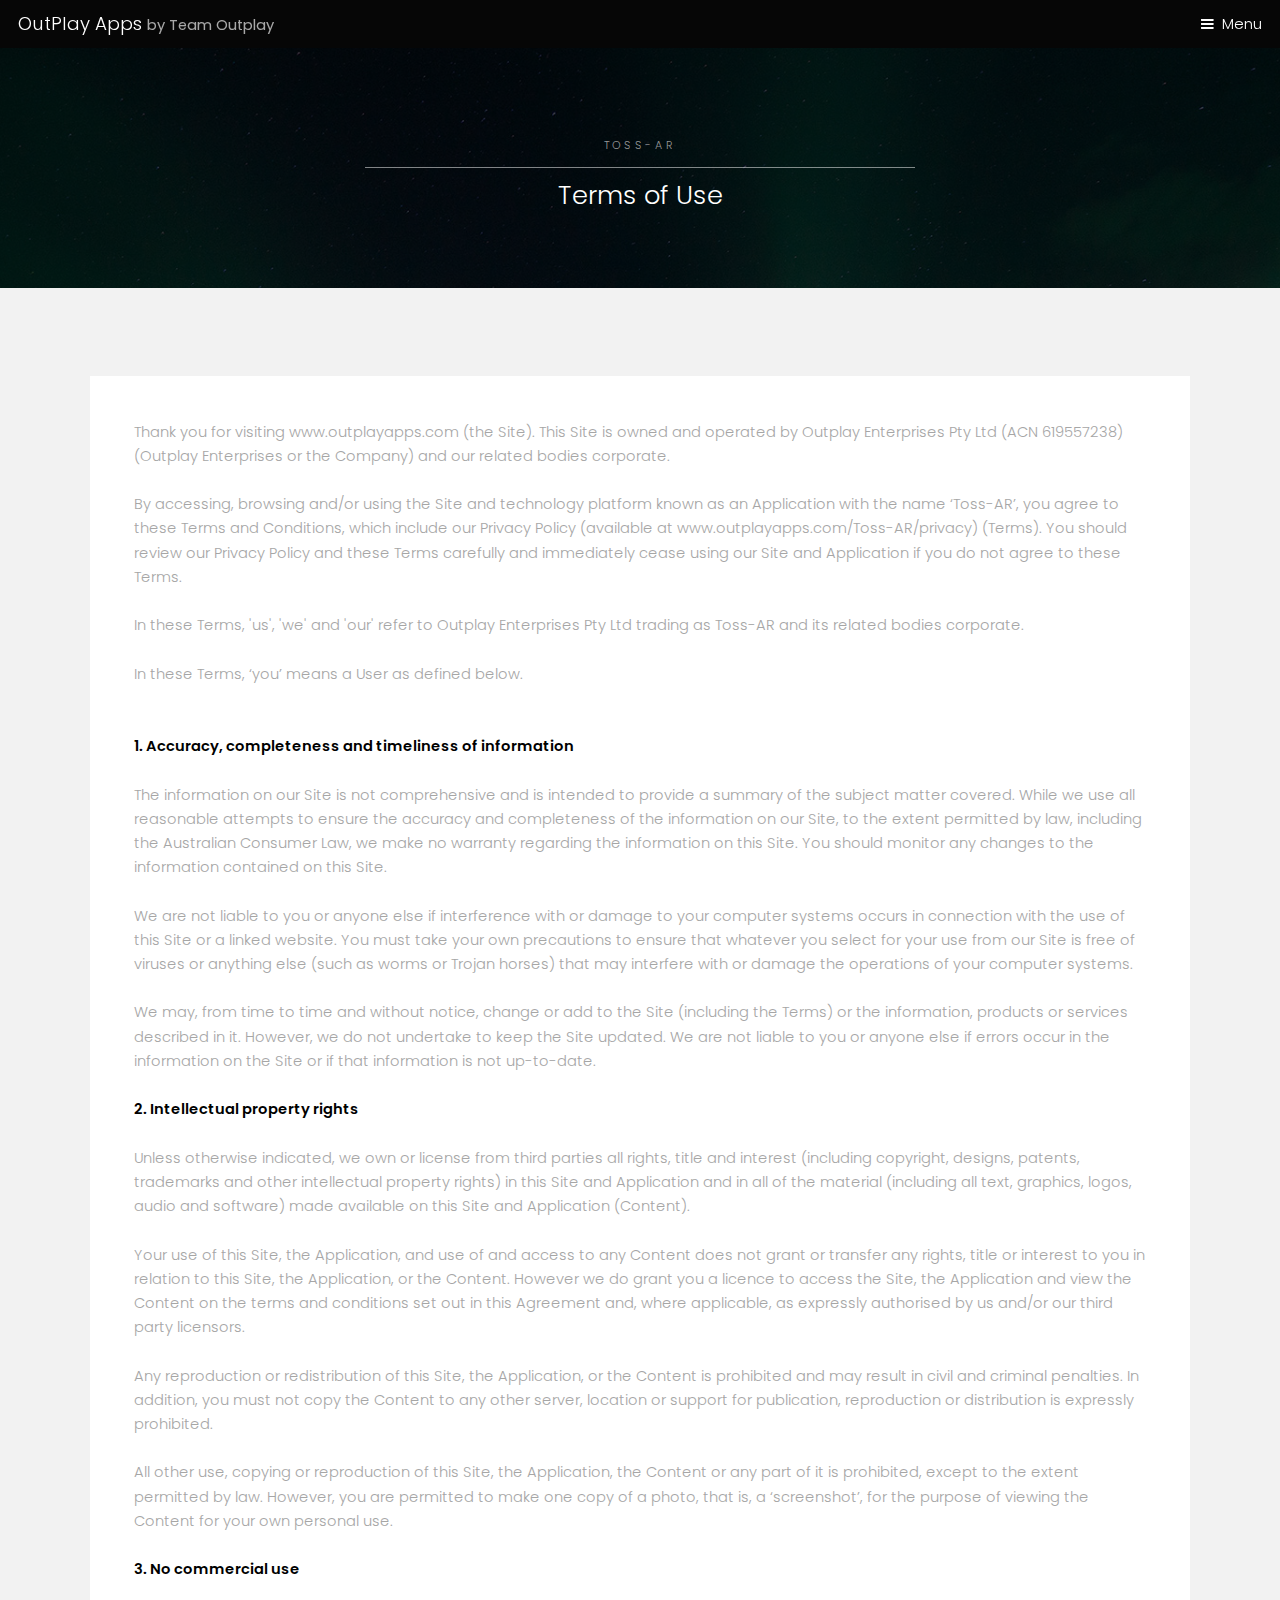
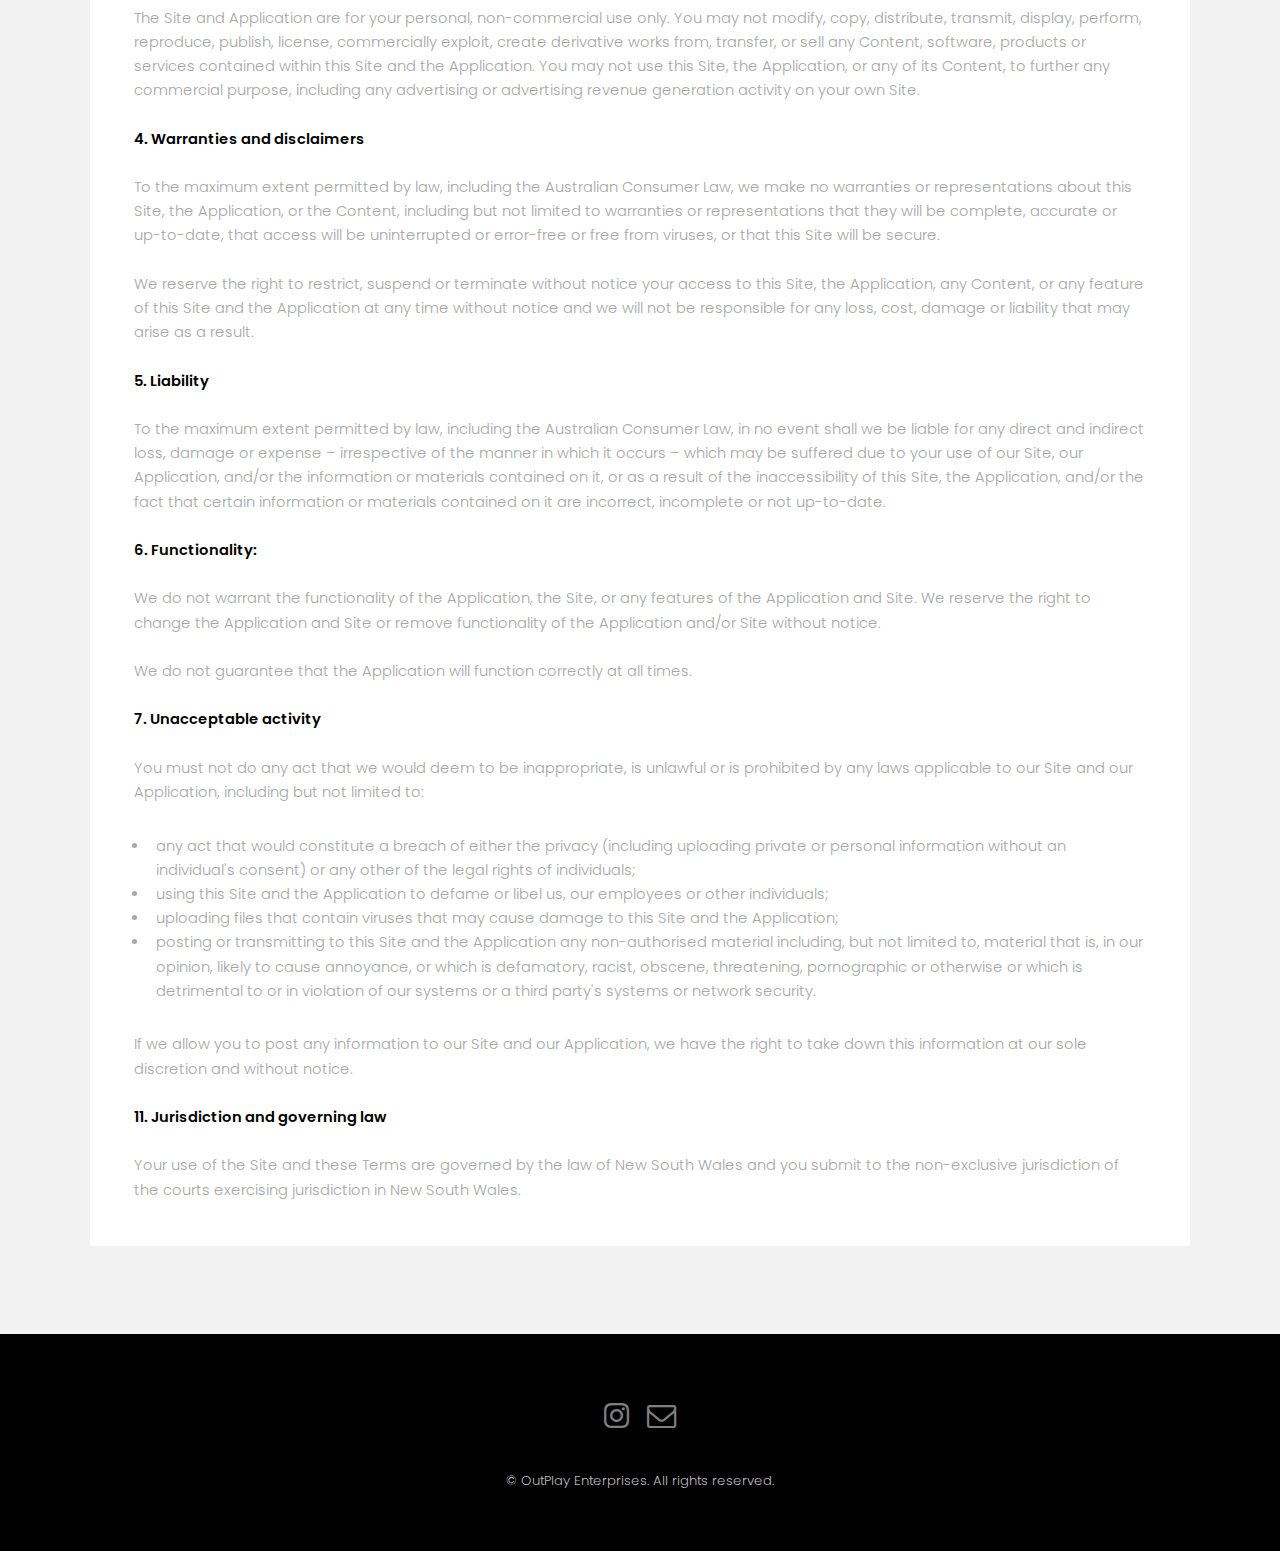
<file: toss-ar-terms.html>
<!DOCTYPE HTML>
<!--
	Hielo by TEMPLATED
	templated.co @templatedco
	Released for free under the Creative Commons Attribution 3.0 license (templated.co/license)
-->
<html>
	<head>
		<title>Toss-AR Terms of Use</title>
		<meta charset="utf-8" />
		<meta name="viewport" content="width=device-width, initial-scale=1" />
		<link rel="stylesheet" href="assets/css/main.css" />
	</head>
	<body class="subpage">

		<!-- Header -->
			<header id="header">
				<div class="logo"><a href="index.html">OutPlay Apps <span>by Team Outplay</span></a></div>
				<a href="#menu">Menu</a>
			</header>

		<!-- Nav -->
			<nav id="menu">
				<ul class="links">
					<li><a href="index.html">Home</a></li>
					<li><a href="toss-ar.html">Toss-AR</a></li>
					<li><a href="highlight.html">HighLight</a></li>
					<li><a href="about-us.html">About Us</a></li>						
					<li><a href="contact-us.html">Contact Us</a></li>
				</ul>
			</nav>

		<!-- One -->
			<section id="One" class="wrapper style3">
				<div class="inner">
					<header class="align-center">
						<p>Toss-AR</p>
						<h2>Terms of Use</h2>
					</header>
				</div>
			</section>

		<!-- Two -->
			<section id="two" class="wrapper style2">
				<div class="inner">
					<div class="box">
						<div class="content">

							<p>Thank you for visiting www.outplayapps.com (the Site). This Site is owned and operated by Outplay Enterprises Pty Ltd (ACN 619557238) (Outplay Enterprises or the Company) and our related bodies corporate. 
							<br><br>By accessing, browsing and/or using the Site and technology platform known as an Application with the name ‘Toss-AR’, you agree to these Terms and Conditions, which include our Privacy Policy (available at www.outplayapps.com/Toss-AR/privacy) (Terms). You should review our Privacy Policy and these Terms carefully and immediately cease using our Site and Application if you do not agree to these Terms.
							<br><br>In these Terms, 'us', 'we' and 'our' refer to Outplay Enterprises Pty Ltd trading as Toss-AR and its related bodies corporate.
							<br><br>In these Terms, ‘you’ means a User as defined below.
							<br><br><br>
							<b>1. Accuracy, completeness and timeliness of information</b>
							<br><br>The information on our Site is not comprehensive and is intended to provide a summary of the subject matter covered. While we use all reasonable attempts to ensure the accuracy and completeness of the information on our Site, to the extent permitted by law, including the Australian Consumer Law, we make no warranty regarding the information on this Site. You should monitor any changes to the information contained on this Site.
							<br><br>We are not liable to you or anyone else if interference with or damage to your computer systems occurs in connection with the use of this Site or a linked website. You must take your own precautions to ensure that whatever you select for your use from our Site is free of viruses or anything else (such as worms or Trojan horses) that may interfere with or damage the operations of your computer systems.
							<br><br>We may, from time to time and without notice, change or add to the Site (including the Terms) or the information, products or services described in it. However, we do not undertake to keep the Site updated. We are not liable to you or anyone else if errors occur in the information on the Site or if that information is not up-to-date.
							<br><br>
							<b>2. Intellectual property rights</b>
							<br><br>Unless otherwise indicated, we own or license from third parties all rights, title and interest (including copyright, designs, patents, trademarks and other intellectual property rights) in this Site and Application and in all of the material (including all text, graphics, logos, audio and software) made available on this Site and Application (Content).
							<br><br>Your use of this Site, the Application, and use of and access to any Content does not grant or transfer any rights, title or interest to you in relation to this Site, the Application, or the Content. However we do grant you a licence to access the Site, the Application and view the Content on the terms and conditions set out in this Agreement and, where applicable, as expressly authorised by us and/or our third party licensors.
							<br><br>Any reproduction or redistribution of this Site, the Application, or the Content is prohibited and may result in civil and criminal penalties. In addition, you must not copy the Content to any other server, location or support for publication, reproduction or distribution is expressly prohibited.
							<br><br>All other use, copying or reproduction of this Site, the Application, the Content or any part of it is prohibited, except to the extent permitted by law. However, you are permitted to make one copy of a photo, that is, a ‘screenshot’, for the purpose of viewing the Content for your own personal use.
							<br><br>
							<b>3. No commercial use</b>
							<br><br>The Site and Application are for your personal, non-commercial use only. You may not modify, copy, distribute, transmit, display, perform, reproduce, publish, license, commercially exploit, create derivative works from, transfer, or sell any Content, software, products or services contained within this Site and the Application. You may not use this Site, the Application, or any of its Content, to further any commercial purpose, including any advertising or advertising revenue generation activity on your own Site.
							<br><br>
							<b>4. Warranties and disclaimers</b>
							<br><br>To the maximum extent permitted by law, including the Australian Consumer Law, we make no warranties or representations about this Site, the Application, or the Content, including but not limited to warranties or representations that they will be complete, accurate or up-to-date, that access will be uninterrupted or error-free or free from viruses, or that this Site will be secure.
							<br><br>We reserve the right to restrict, suspend or terminate without notice your access to this Site, the Application, any Content, or any feature of this Site and the Application at any time without notice and we will not be responsible for any loss, cost, damage or liability that may arise as a result.
							<br><br>
							<b>5.  Liability</b>
							<br><br>To the maximum extent permitted by law, including the Australian Consumer Law, in no event shall we be liable for any direct and indirect loss, damage or expense – irrespective of the manner in which it occurs – which may be suffered due to your use of our Site, our Application, and/or the information or materials contained on it, or as a result of the inaccessibility of this Site, the Application, and/or the fact that certain information or materials contained on it are incorrect, incomplete or not up-to-date.
							<br><br>
							<b>6. Functionality:</b>
							<br><br>We do not warrant the functionality of the Application, the Site, or any features of the Application and Site. We reserve the right to change the Application and Site or remove functionality of the Application and/or Site without notice.
							<br><br>We do not guarantee that the Application will function correctly at all times.
							<br><br>
							<b>7. Unacceptable activity</b>
							<br><br>You must not do any act that we would deem to be inappropriate, is unlawful or is prohibited by any laws applicable to our Site and our Application, including but not limited to:
							<ul>
								<li>any act that would constitute a breach of either the privacy (including uploading private or personal information without an individual's consent) or any other of the legal rights of individuals;</li>
								<li>using this Site and the Application to defame or libel us, our employees or other individuals;</li>
								<li>uploading files that contain viruses that may cause damage to this Site and the Application;</li>
								<li>posting or transmitting to this Site and the Application any non-authorised material including, but not limited to, material that is, in our opinion, likely to cause annoyance, or which is defamatory, racist, obscene, threatening, pornographic or otherwise or which is detrimental to or in violation of our systems or a third party's systems or network security.</li>
							</ul>
							If we allow you to post any information to our Site and our Application, we have the right to take down this information at our sole discretion and without notice.
							<br><br>
							<b>11. Jurisdiction and governing law</b>
							<br><br>Your use of the Site and these Terms are governed by the law of New South Wales and you submit to the non-exclusive jurisdiction of the courts exercising jurisdiction in New South Wales.
						</div>
					</div>
				</div>
			</section>

		<!-- Footer -->
			<footer id="footer">
				<div class="container">
					<ul class="icons">
						<li><a href="http://www.instagram.com/teamoutplay" class="icon fa-instagram"><span class="label">Instagram</span></a></li>
						<li><a href="mailto: outplayapp@gmail.com" class="icon fa-envelope-o"><span class="label">Email</span></a></li>
					</ul>
				</div>
				<div class="copyright">
					&copy; OutPlay Enterprises. All rights reserved.
				</div>
			</footer>

		<!-- Scripts -->
			<script src="assets/js/jquery.min.js"></script>
			<script src="assets/js/jquery.scrollex.min.js"></script>
			<script src="assets/js/skel.min.js"></script>
			<script src="assets/js/util.js"></script>
			<script src="assets/js/main.js"></script>

	</body>
</html>
</file>
<file: assets/css/main.css>
@charset "UTF-8";
@import url(font-awesome.min.css);
@import url("https://fonts.googleapis.com/css?family=Poppins:300,400,500,600,700");

/*
	Hielo by TEMPLATED
	templated.co @templatedco
	Released for free under the Creative Commons Attribution 3.0 license (templated.co/license)
*/

/* Reset */

	html, body, div, span, applet, object, iframe, h1, h2, h3, h4, h5, h6, p, blockquote, pre, a, abbr, acronym, address, big, cite, code, del, dfn, em, img, ins, kbd, q, s, samp, small, strike, strong, sub, sup, tt, var, b, u, i, center, dl, dt, dd, ol, ul, li, fieldset, form, label, legend, table, caption, tbody, tfoot, thead, tr, th, td, article, aside, canvas, details, embed, figure, figcaption, footer, header, hgroup, menu, nav, output, ruby, section, summary, time, mark, audio, video {
		margin: 0;
		padding: 0;
		border: 0;
		font-size: 100%;
		font: inherit;
		vertical-align: baseline;
	}

	article, aside, details, figcaption, figure, footer, header, hgroup, menu, nav, section {
		display: block;
	}

	body {
		line-height: 1;
	}

	ol, ul {
		list-style: none;
	}

	blockquote, q {
		quotes: none;
	}

	blockquote:before, blockquote:after, q:before, q:after {
		content: '';
		content: none;
	}

	table {
		border-collapse: collapse;
		border-spacing: 0;
	}

	body {
		-webkit-text-size-adjust: none;
	}

/* Box Model */

	*, *:before, *:after {
		-moz-box-sizing: border-box;
		-webkit-box-sizing: border-box;
		box-sizing: border-box;
	}

/* Containers */

	.container {
		margin-left: auto;
		margin-right: auto;
	}

	.container.\31 25\25 {
		width: 100%;
		max-width: 100rem;
		min-width: 80rem;
	}

	.container.\37 5\25 {
		width: 60rem;
	}

	.container.\35 0\25 {
		width: 40rem;
	}

	.container.\32 5\25 {
		width: 20rem;
	}

	.container {
		width: 80rem;
	}

	@media screen and (max-width: 1680px) {

		.container.\31 25\25 {
			width: 100%;
			max-width: 100rem;
			min-width: 80rem;
		}

		.container.\37 5\25 {
			width: 60rem;
		}

		.container.\35 0\25 {
			width: 40rem;
		}

		.container.\32 5\25 {
			width: 20rem;
		}

		.container {
			width: 80rem;
		}

	}

	@media screen and (max-width: 1280px) {

		.container.\31 25\25 {
			width: 100%;
			max-width: 81.25rem;
			min-width: 65rem;
		}

		.container.\37 5\25 {
			width: 48.75rem;
		}

		.container.\35 0\25 {
			width: 32.5rem;
		}

		.container.\32 5\25 {
			width: 16.25rem;
		}

		.container {
			width: 65rem;
		}

	}

	@media screen and (max-width: 980px) {

		.container.\31 25\25 {
			width: 100%;
			max-width: 112.5%;
			min-width: 90%;
		}

		.container.\37 5\25 {
			width: 67.5%;
		}

		.container.\35 0\25 {
			width: 45%;
		}

		.container.\32 5\25 {
			width: 22.5%;
		}

		.container {
			width: 90%;
		}

	}

	@media screen and (max-width: 736px) {

		.container.\31 25\25 {
			width: 100%;
			max-width: 112.5%;
			min-width: 90%;
		}

		.container.\37 5\25 {
			width: 67.5%;
		}

		.container.\35 0\25 {
			width: 45%;
		}

		.container.\32 5\25 {
			width: 22.5%;
		}

		.container {
			width: 90% !important;
		}

	}

	@media screen and (max-width: 480px) {

		.container.\31 25\25 {
			width: 100%;
			max-width: 112.5%;
			min-width: 90%;
		}

		.container.\37 5\25 {
			width: 67.5%;
		}

		.container.\35 0\25 {
			width: 45%;
		}

		.container.\32 5\25 {
			width: 22.5%;
		}

		.container {
			width: 90% !important;
		}

	}

/* Grid */

	.row {
		border-bottom: solid 1px transparent;
		-moz-box-sizing: border-box;
		-webkit-box-sizing: border-box;
		box-sizing: border-box;
	}

	.row > * {
		float: left;
		-moz-box-sizing: border-box;
		-webkit-box-sizing: border-box;
		box-sizing: border-box;
	}

	.row:after, .row:before {
		content: '';
		display: block;
		clear: both;
		height: 0;
	}

	.row.uniform > * > :first-child {
		margin-top: 0;
	}

	.row.uniform > * > :last-child {
		margin-bottom: 0;
	}

	.row.\30 \25 > * {
		padding: 0 0 0 0rem;
	}

	.row.\30 \25 {
		margin: 0 0 -1px 0rem;
	}

	.row.uniform.\30 \25 > * {
		padding: 0rem 0 0 0rem;
	}

	.row.uniform.\30 \25 {
		margin: 0rem 0 -1px 0rem;
	}

	.row > * {
		padding: 0 0 0 2rem;
	}

	.row {
		margin: 0 0 -1px -2rem;
	}

	.row.uniform > * {
		padding: 2rem 0 0 2rem;
	}

	.row.uniform {
		margin: -2rem 0 -1px -2rem;
	}

	.row.\32 00\25 > * {
		padding: 0 0 0 4rem;
	}

	.row.\32 00\25 {
		margin: 0 0 -1px -4rem;
	}

	.row.uniform.\32 00\25 > * {
		padding: 4rem 0 0 4rem;
	}

	.row.uniform.\32 00\25 {
		margin: -4rem 0 -1px -4rem;
	}

	.row.\31 50\25 > * {
		padding: 0 0 0 3rem;
	}

	.row.\31 50\25 {
		margin: 0 0 -1px -3rem;
	}

	.row.uniform.\31 50\25 > * {
		padding: 3rem 0 0 3rem;
	}

	.row.uniform.\31 50\25 {
		margin: -3rem 0 -1px -3rem;
	}

	.row.\35 0\25 > * {
		padding: 0 0 0 1rem;
	}

	.row.\35 0\25 {
		margin: 0 0 -1px -1rem;
	}

	.row.uniform.\35 0\25 > * {
		padding: 1rem 0 0 1rem;
	}

	.row.uniform.\35 0\25 {
		margin: -1rem 0 -1px -1rem;
	}

	.row.\32 5\25 > * {
		padding: 0 0 0 0.5rem;
	}

	.row.\32 5\25 {
		margin: 0 0 -1px -0.5rem;
	}

	.row.uniform.\32 5\25 > * {
		padding: 0.5rem 0 0 0.5rem;
	}

	.row.uniform.\32 5\25 {
		margin: -0.5rem 0 -1px -0.5rem;
	}

	.\31 2u, .\31 2u\24 {
		width: 100%;
		clear: none;
		margin-left: 0;
	}

	.\31 1u, .\31 1u\24 {
		width: 91.6666666667%;
		clear: none;
		margin-left: 0;
	}

	.\31 0u, .\31 0u\24 {
		width: 83.3333333333%;
		clear: none;
		margin-left: 0;
	}

	.\39 u, .\39 u\24 {
		width: 75%;
		clear: none;
		margin-left: 0;
	}

	.\38 u, .\38 u\24 {
		width: 66.6666666667%;
		clear: none;
		margin-left: 0;
	}

	.\37 u, .\37 u\24 {
		width: 58.3333333333%;
		clear: none;
		margin-left: 0;
	}

	.\36 u, .\36 u\24 {
		width: 50%;
		clear: none;
		margin-left: 0;
	}

	.\35 u, .\35 u\24 {
		width: 41.6666666667%;
		clear: none;
		margin-left: 0;
	}

	.\34 u, .\34 u\24 {
		width: 33.3333333333%;
		clear: none;
		margin-left: 0;
	}

	.\33 u, .\33 u\24 {
		width: 25%;
		clear: none;
		margin-left: 0;
	}

	.\32 u, .\32 u\24 {
		width: 16.6666666667%;
		clear: none;
		margin-left: 0;
	}

	.\31 u, .\31 u\24 {
		width: 8.3333333333%;
		clear: none;
		margin-left: 0;
	}

	.\31 2u\24 + *,
	.\31 1u\24 + *,
	.\31 0u\24 + *,
	.\39 u\24 + *,
	.\38 u\24 + *,
	.\37 u\24 + *,
	.\36 u\24 + *,
	.\35 u\24 + *,
	.\34 u\24 + *,
	.\33 u\24 + *,
	.\32 u\24 + *,
	.\31 u\24 + * {
		clear: left;
	}

	.\-11u {
		margin-left: 91.66667%;
	}

	.\-10u {
		margin-left: 83.33333%;
	}

	.\-9u {
		margin-left: 75%;
	}

	.\-8u {
		margin-left: 66.66667%;
	}

	.\-7u {
		margin-left: 58.33333%;
	}

	.\-6u {
		margin-left: 50%;
	}

	.\-5u {
		margin-left: 41.66667%;
	}

	.\-4u {
		margin-left: 33.33333%;
	}

	.\-3u {
		margin-left: 25%;
	}

	.\-2u {
		margin-left: 16.66667%;
	}

	.\-1u {
		margin-left: 8.33333%;
	}

	@media screen and (max-width: 1680px) {

		.row > * {
			padding: 0 0 0 2rem;
		}

		.row {
			margin: 0 0 -1px -2rem;
		}

		.row.uniform > * {
			padding: 2rem 0 0 2rem;
		}

		.row.uniform {
			margin: -2rem 0 -1px -2rem;
		}

		.row.\32 00\25 > * {
			padding: 0 0 0 4rem;
		}

		.row.\32 00\25 {
			margin: 0 0 -1px -4rem;
		}

		.row.uniform.\32 00\25 > * {
			padding: 4rem 0 0 4rem;
		}

		.row.uniform.\32 00\25 {
			margin: -4rem 0 -1px -4rem;
		}

		.row.\31 50\25 > * {
			padding: 0 0 0 3rem;
		}

		.row.\31 50\25 {
			margin: 0 0 -1px -3rem;
		}

		.row.uniform.\31 50\25 > * {
			padding: 3rem 0 0 3rem;
		}

		.row.uniform.\31 50\25 {
			margin: -3rem 0 -1px -3rem;
		}

		.row.\35 0\25 > * {
			padding: 0 0 0 1rem;
		}

		.row.\35 0\25 {
			margin: 0 0 -1px -1rem;
		}

		.row.uniform.\35 0\25 > * {
			padding: 1rem 0 0 1rem;
		}

		.row.uniform.\35 0\25 {
			margin: -1rem 0 -1px -1rem;
		}

		.row.\32 5\25 > * {
			padding: 0 0 0 0.5rem;
		}

		.row.\32 5\25 {
			margin: 0 0 -1px -0.5rem;
		}

		.row.uniform.\32 5\25 > * {
			padding: 0.5rem 0 0 0.5rem;
		}

		.row.uniform.\32 5\25 {
			margin: -0.5rem 0 -1px -0.5rem;
		}

		.\31 2u\28xlarge\29, .\31 2u\24\28xlarge\29 {
			width: 100%;
			clear: none;
			margin-left: 0;
		}

		.\31 1u\28xlarge\29, .\31 1u\24\28xlarge\29 {
			width: 91.6666666667%;
			clear: none;
			margin-left: 0;
		}

		.\31 0u\28xlarge\29, .\31 0u\24\28xlarge\29 {
			width: 83.3333333333%;
			clear: none;
			margin-left: 0;
		}

		.\39 u\28xlarge\29, .\39 u\24\28xlarge\29 {
			width: 75%;
			clear: none;
			margin-left: 0;
		}

		.\38 u\28xlarge\29, .\38 u\24\28xlarge\29 {
			width: 66.6666666667%;
			clear: none;
			margin-left: 0;
		}

		.\37 u\28xlarge\29, .\37 u\24\28xlarge\29 {
			width: 58.3333333333%;
			clear: none;
			margin-left: 0;
		}

		.\36 u\28xlarge\29, .\36 u\24\28xlarge\29 {
			width: 50%;
			clear: none;
			margin-left: 0;
		}

		.\35 u\28xlarge\29, .\35 u\24\28xlarge\29 {
			width: 41.6666666667%;
			clear: none;
			margin-left: 0;
		}

		.\34 u\28xlarge\29, .\34 u\24\28xlarge\29 {
			width: 33.3333333333%;
			clear: none;
			margin-left: 0;
		}

		.\33 u\28xlarge\29, .\33 u\24\28xlarge\29 {
			width: 25%;
			clear: none;
			margin-left: 0;
		}

		.\32 u\28xlarge\29, .\32 u\24\28xlarge\29 {
			width: 16.6666666667%;
			clear: none;
			margin-left: 0;
		}

		.\31 u\28xlarge\29, .\31 u\24\28xlarge\29 {
			width: 8.3333333333%;
			clear: none;
			margin-left: 0;
		}

		.\31 2u\24\28xlarge\29 + *,
		.\31 1u\24\28xlarge\29 + *,
		.\31 0u\24\28xlarge\29 + *,
		.\39 u\24\28xlarge\29 + *,
		.\38 u\24\28xlarge\29 + *,
		.\37 u\24\28xlarge\29 + *,
		.\36 u\24\28xlarge\29 + *,
		.\35 u\24\28xlarge\29 + *,
		.\34 u\24\28xlarge\29 + *,
		.\33 u\24\28xlarge\29 + *,
		.\32 u\24\28xlarge\29 + *,
		.\31 u\24\28xlarge\29 + * {
			clear: left;
		}

		.\-11u\28xlarge\29 {
			margin-left: 91.66667%;
		}

		.\-10u\28xlarge\29 {
			margin-left: 83.33333%;
		}

		.\-9u\28xlarge\29 {
			margin-left: 75%;
		}

		.\-8u\28xlarge\29 {
			margin-left: 66.66667%;
		}

		.\-7u\28xlarge\29 {
			margin-left: 58.33333%;
		}

		.\-6u\28xlarge\29 {
			margin-left: 50%;
		}

		.\-5u\28xlarge\29 {
			margin-left: 41.66667%;
		}

		.\-4u\28xlarge\29 {
			margin-left: 33.33333%;
		}

		.\-3u\28xlarge\29 {
			margin-left: 25%;
		}

		.\-2u\28xlarge\29 {
			margin-left: 16.66667%;
		}

		.\-1u\28xlarge\29 {
			margin-left: 8.33333%;
		}

	}

	@media screen and (max-width: 1280px) {

		.row > * {
			padding: 0 0 0 1.5rem;
		}

		.row {
			margin: 0 0 -1px -1.5rem;
		}

		.row.uniform > * {
			padding: 1.5rem 0 0 1.5rem;
		}

		.row.uniform {
			margin: -1.5rem 0 -1px -1.5rem;
		}

		.row.\32 00\25 > * {
			padding: 0 0 0 3rem;
		}

		.row.\32 00\25 {
			margin: 0 0 -1px -3rem;
		}

		.row.uniform.\32 00\25 > * {
			padding: 3rem 0 0 3rem;
		}

		.row.uniform.\32 00\25 {
			margin: -3rem 0 -1px -3rem;
		}

		.row.\31 50\25 > * {
			padding: 0 0 0 2.25rem;
		}

		.row.\31 50\25 {
			margin: 0 0 -1px -2.25rem;
		}

		.row.uniform.\31 50\25 > * {
			padding: 2.25rem 0 0 2.25rem;
		}

		.row.uniform.\31 50\25 {
			margin: -2.25rem 0 -1px -2.25rem;
		}

		.row.\35 0\25 > * {
			padding: 0 0 0 0.75rem;
		}

		.row.\35 0\25 {
			margin: 0 0 -1px -0.75rem;
		}

		.row.uniform.\35 0\25 > * {
			padding: 0.75rem 0 0 0.75rem;
		}

		.row.uniform.\35 0\25 {
			margin: -0.75rem 0 -1px -0.75rem;
		}

		.row.\32 5\25 > * {
			padding: 0 0 0 0.375rem;
		}

		.row.\32 5\25 {
			margin: 0 0 -1px -0.375rem;
		}

		.row.uniform.\32 5\25 > * {
			padding: 0.375rem 0 0 0.375rem;
		}

		.row.uniform.\32 5\25 {
			margin: -0.375rem 0 -1px -0.375rem;
		}

		.\31 2u\28large\29, .\31 2u\24\28large\29 {
			width: 100%;
			clear: none;
			margin-left: 0;
		}

		.\31 1u\28large\29, .\31 1u\24\28large\29 {
			width: 91.6666666667%;
			clear: none;
			margin-left: 0;
		}

		.\31 0u\28large\29, .\31 0u\24\28large\29 {
			width: 83.3333333333%;
			clear: none;
			margin-left: 0;
		}

		.\39 u\28large\29, .\39 u\24\28large\29 {
			width: 75%;
			clear: none;
			margin-left: 0;
		}

		.\38 u\28large\29, .\38 u\24\28large\29 {
			width: 66.6666666667%;
			clear: none;
			margin-left: 0;
		}

		.\37 u\28large\29, .\37 u\24\28large\29 {
			width: 58.3333333333%;
			clear: none;
			margin-left: 0;
		}

		.\36 u\28large\29, .\36 u\24\28large\29 {
			width: 50%;
			clear: none;
			margin-left: 0;
		}

		.\35 u\28large\29, .\35 u\24\28large\29 {
			width: 41.6666666667%;
			clear: none;
			margin-left: 0;
		}

		.\34 u\28large\29, .\34 u\24\28large\29 {
			width: 33.3333333333%;
			clear: none;
			margin-left: 0;
		}

		.\33 u\28large\29, .\33 u\24\28large\29 {
			width: 25%;
			clear: none;
			margin-left: 0;
		}

		.\32 u\28large\29, .\32 u\24\28large\29 {
			width: 16.6666666667%;
			clear: none;
			margin-left: 0;
		}

		.\31 u\28large\29, .\31 u\24\28large\29 {
			width: 8.3333333333%;
			clear: none;
			margin-left: 0;
		}

		.\31 2u\24\28large\29 + *,
		.\31 1u\24\28large\29 + *,
		.\31 0u\24\28large\29 + *,
		.\39 u\24\28large\29 + *,
		.\38 u\24\28large\29 + *,
		.\37 u\24\28large\29 + *,
		.\36 u\24\28large\29 + *,
		.\35 u\24\28large\29 + *,
		.\34 u\24\28large\29 + *,
		.\33 u\24\28large\29 + *,
		.\32 u\24\28large\29 + *,
		.\31 u\24\28large\29 + * {
			clear: left;
		}

		.\-11u\28large\29 {
			margin-left: 91.66667%;
		}

		.\-10u\28large\29 {
			margin-left: 83.33333%;
		}

		.\-9u\28large\29 {
			margin-left: 75%;
		}

		.\-8u\28large\29 {
			margin-left: 66.66667%;
		}

		.\-7u\28large\29 {
			margin-left: 58.33333%;
		}

		.\-6u\28large\29 {
			margin-left: 50%;
		}

		.\-5u\28large\29 {
			margin-left: 41.66667%;
		}

		.\-4u\28large\29 {
			margin-left: 33.33333%;
		}

		.\-3u\28large\29 {
			margin-left: 25%;
		}

		.\-2u\28large\29 {
			margin-left: 16.66667%;
		}

		.\-1u\28large\29 {
			margin-left: 8.33333%;
		}

	}

	@media screen and (max-width: 980px) {

		.row > * {
			padding: 0 0 0 1.5rem;
		}

		.row {
			margin: 0 0 -1px -1.5rem;
		}

		.row.uniform > * {
			padding: 1.5rem 0 0 1.5rem;
		}

		.row.uniform {
			margin: -1.5rem 0 -1px -1.5rem;
		}

		.row.\32 00\25 > * {
			padding: 0 0 0 3rem;
		}

		.row.\32 00\25 {
			margin: 0 0 -1px -3rem;
		}

		.row.uniform.\32 00\25 > * {
			padding: 3rem 0 0 3rem;
		}

		.row.uniform.\32 00\25 {
			margin: -3rem 0 -1px -3rem;
		}

		.row.\31 50\25 > * {
			padding: 0 0 0 2.25rem;
		}

		.row.\31 50\25 {
			margin: 0 0 -1px -2.25rem;
		}

		.row.uniform.\31 50\25 > * {
			padding: 2.25rem 0 0 2.25rem;
		}

		.row.uniform.\31 50\25 {
			margin: -2.25rem 0 -1px -2.25rem;
		}

		.row.\35 0\25 > * {
			padding: 0 0 0 0.75rem;
		}

		.row.\35 0\25 {
			margin: 0 0 -1px -0.75rem;
		}

		.row.uniform.\35 0\25 > * {
			padding: 0.75rem 0 0 0.75rem;
		}

		.row.uniform.\35 0\25 {
			margin: -0.75rem 0 -1px -0.75rem;
		}

		.row.\32 5\25 > * {
			padding: 0 0 0 0.375rem;
		}

		.row.\32 5\25 {
			margin: 0 0 -1px -0.375rem;
		}

		.row.uniform.\32 5\25 > * {
			padding: 0.375rem 0 0 0.375rem;
		}

		.row.uniform.\32 5\25 {
			margin: -0.375rem 0 -1px -0.375rem;
		}

		.\31 2u\28medium\29, .\31 2u\24\28medium\29 {
			width: 100%;
			clear: none;
			margin-left: 0;
		}

		.\31 1u\28medium\29, .\31 1u\24\28medium\29 {
			width: 91.6666666667%;
			clear: none;
			margin-left: 0;
		}

		.\31 0u\28medium\29, .\31 0u\24\28medium\29 {
			width: 83.3333333333%;
			clear: none;
			margin-left: 0;
		}

		.\39 u\28medium\29, .\39 u\24\28medium\29 {
			width: 75%;
			clear: none;
			margin-left: 0;
		}

		.\38 u\28medium\29, .\38 u\24\28medium\29 {
			width: 66.6666666667%;
			clear: none;
			margin-left: 0;
		}

		.\37 u\28medium\29, .\37 u\24\28medium\29 {
			width: 58.3333333333%;
			clear: none;
			margin-left: 0;
		}

		.\36 u\28medium\29, .\36 u\24\28medium\29 {
			width: 50%;
			clear: none;
			margin-left: 0;
		}

		.\35 u\28medium\29, .\35 u\24\28medium\29 {
			width: 41.6666666667%;
			clear: none;
			margin-left: 0;
		}

		.\34 u\28medium\29, .\34 u\24\28medium\29 {
			width: 33.3333333333%;
			clear: none;
			margin-left: 0;
		}

		.\33 u\28medium\29, .\33 u\24\28medium\29 {
			width: 25%;
			clear: none;
			margin-left: 0;
		}

		.\32 u\28medium\29, .\32 u\24\28medium\29 {
			width: 16.6666666667%;
			clear: none;
			margin-left: 0;
		}

		.\31 u\28medium\29, .\31 u\24\28medium\29 {
			width: 8.3333333333%;
			clear: none;
			margin-left: 0;
		}

		.\31 2u\24\28medium\29 + *,
		.\31 1u\24\28medium\29 + *,
		.\31 0u\24\28medium\29 + *,
		.\39 u\24\28medium\29 + *,
		.\38 u\24\28medium\29 + *,
		.\37 u\24\28medium\29 + *,
		.\36 u\24\28medium\29 + *,
		.\35 u\24\28medium\29 + *,
		.\34 u\24\28medium\29 + *,
		.\33 u\24\28medium\29 + *,
		.\32 u\24\28medium\29 + *,
		.\31 u\24\28medium\29 + * {
			clear: left;
		}

		.\-11u\28medium\29 {
			margin-left: 91.66667%;
		}

		.\-10u\28medium\29 {
			margin-left: 83.33333%;
		}

		.\-9u\28medium\29 {
			margin-left: 75%;
		}

		.\-8u\28medium\29 {
			margin-left: 66.66667%;
		}

		.\-7u\28medium\29 {
			margin-left: 58.33333%;
		}

		.\-6u\28medium\29 {
			margin-left: 50%;
		}

		.\-5u\28medium\29 {
			margin-left: 41.66667%;
		}

		.\-4u\28medium\29 {
			margin-left: 33.33333%;
		}

		.\-3u\28medium\29 {
			margin-left: 25%;
		}

		.\-2u\28medium\29 {
			margin-left: 16.66667%;
		}

		.\-1u\28medium\29 {
			margin-left: 8.33333%;
		}

	}

	@media screen and (max-width: 736px) {

		.row > * {
			padding: 0 0 0 1.25rem;
		}

		.row {
			margin: 0 0 -1px -1.25rem;
		}

		.row.uniform > * {
			padding: 1.25rem 0 0 1.25rem;
		}

		.row.uniform {
			margin: -1.25rem 0 -1px -1.25rem;
		}

		.row.\32 00\25 > * {
			padding: 0 0 0 2.5rem;
		}

		.row.\32 00\25 {
			margin: 0 0 -1px -2.5rem;
		}

		.row.uniform.\32 00\25 > * {
			padding: 2.5rem 0 0 2.5rem;
		}

		.row.uniform.\32 00\25 {
			margin: -2.5rem 0 -1px -2.5rem;
		}

		.row.\31 50\25 > * {
			padding: 0 0 0 1.875rem;
		}

		.row.\31 50\25 {
			margin: 0 0 -1px -1.875rem;
		}

		.row.uniform.\31 50\25 > * {
			padding: 1.875rem 0 0 1.875rem;
		}

		.row.uniform.\31 50\25 {
			margin: -1.875rem 0 -1px -1.875rem;
		}

		.row.\35 0\25 > * {
			padding: 0 0 0 0.625rem;
		}

		.row.\35 0\25 {
			margin: 0 0 -1px -0.625rem;
		}

		.row.uniform.\35 0\25 > * {
			padding: 0.625rem 0 0 0.625rem;
		}

		.row.uniform.\35 0\25 {
			margin: -0.625rem 0 -1px -0.625rem;
		}

		.row.\32 5\25 > * {
			padding: 0 0 0 0.3125rem;
		}

		.row.\32 5\25 {
			margin: 0 0 -1px -0.3125rem;
		}

		.row.uniform.\32 5\25 > * {
			padding: 0.3125rem 0 0 0.3125rem;
		}

		.row.uniform.\32 5\25 {
			margin: -0.3125rem 0 -1px -0.3125rem;
		}

		.\31 2u\28small\29, .\31 2u\24\28small\29 {
			width: 100%;
			clear: none;
			margin-left: 0;
		}

		.\31 1u\28small\29, .\31 1u\24\28small\29 {
			width: 91.6666666667%;
			clear: none;
			margin-left: 0;
		}

		.\31 0u\28small\29, .\31 0u\24\28small\29 {
			width: 83.3333333333%;
			clear: none;
			margin-left: 0;
		}

		.\39 u\28small\29, .\39 u\24\28small\29 {
			width: 75%;
			clear: none;
			margin-left: 0;
		}

		.\38 u\28small\29, .\38 u\24\28small\29 {
			width: 66.6666666667%;
			clear: none;
			margin-left: 0;
		}

		.\37 u\28small\29, .\37 u\24\28small\29 {
			width: 58.3333333333%;
			clear: none;
			margin-left: 0;
		}

		.\36 u\28small\29, .\36 u\24\28small\29 {
			width: 50%;
			clear: none;
			margin-left: 0;
		}

		.\35 u\28small\29, .\35 u\24\28small\29 {
			width: 41.6666666667%;
			clear: none;
			margin-left: 0;
		}

		.\34 u\28small\29, .\34 u\24\28small\29 {
			width: 33.3333333333%;
			clear: none;
			margin-left: 0;
		}

		.\33 u\28small\29, .\33 u\24\28small\29 {
			width: 25%;
			clear: none;
			margin-left: 0;
		}

		.\32 u\28small\29, .\32 u\24\28small\29 {
			width: 16.6666666667%;
			clear: none;
			margin-left: 0;
		}

		.\31 u\28small\29, .\31 u\24\28small\29 {
			width: 8.3333333333%;
			clear: none;
			margin-left: 0;
		}

		.\31 2u\24\28small\29 + *,
		.\31 1u\24\28small\29 + *,
		.\31 0u\24\28small\29 + *,
		.\39 u\24\28small\29 + *,
		.\38 u\24\28small\29 + *,
		.\37 u\24\28small\29 + *,
		.\36 u\24\28small\29 + *,
		.\35 u\24\28small\29 + *,
		.\34 u\24\28small\29 + *,
		.\33 u\24\28small\29 + *,
		.\32 u\24\28small\29 + *,
		.\31 u\24\28small\29 + * {
			clear: left;
		}

		.\-11u\28small\29 {
			margin-left: 91.66667%;
		}

		.\-10u\28small\29 {
			margin-left: 83.33333%;
		}

		.\-9u\28small\29 {
			margin-left: 75%;
		}

		.\-8u\28small\29 {
			margin-left: 66.66667%;
		}

		.\-7u\28small\29 {
			margin-left: 58.33333%;
		}

		.\-6u\28small\29 {
			margin-left: 50%;
		}

		.\-5u\28small\29 {
			margin-left: 41.66667%;
		}

		.\-4u\28small\29 {
			margin-left: 33.33333%;
		}

		.\-3u\28small\29 {
			margin-left: 25%;
		}

		.\-2u\28small\29 {
			margin-left: 16.66667%;
		}

		.\-1u\28small\29 {
			margin-left: 8.33333%;
		}

	}

	@media screen and (max-width: 480px) {

		.row > * {
			padding: 0 0 0 1.25rem;
		}

		.row {
			margin: 0 0 -1px -1.25rem;
		}

		.row.uniform > * {
			padding: 1.25rem 0 0 1.25rem;
		}

		.row.uniform {
			margin: -1.25rem 0 -1px -1.25rem;
		}

		.row.\32 00\25 > * {
			padding: 0 0 0 2.5rem;
		}

		.row.\32 00\25 {
			margin: 0 0 -1px -2.5rem;
		}

		.row.uniform.\32 00\25 > * {
			padding: 2.5rem 0 0 2.5rem;
		}

		.row.uniform.\32 00\25 {
			margin: -2.5rem 0 -1px -2.5rem;
		}

		.row.\31 50\25 > * {
			padding: 0 0 0 1.875rem;
		}

		.row.\31 50\25 {
			margin: 0 0 -1px -1.875rem;
		}

		.row.uniform.\31 50\25 > * {
			padding: 1.875rem 0 0 1.875rem;
		}

		.row.uniform.\31 50\25 {
			margin: -1.875rem 0 -1px -1.875rem;
		}

		.row.\35 0\25 > * {
			padding: 0 0 0 0.625rem;
		}

		.row.\35 0\25 {
			margin: 0 0 -1px -0.625rem;
		}

		.row.uniform.\35 0\25 > * {
			padding: 0.625rem 0 0 0.625rem;
		}

		.row.uniform.\35 0\25 {
			margin: -0.625rem 0 -1px -0.625rem;
		}

		.row.\32 5\25 > * {
			padding: 0 0 0 0.3125rem;
		}

		.row.\32 5\25 {
			margin: 0 0 -1px -0.3125rem;
		}

		.row.uniform.\32 5\25 > * {
			padding: 0.3125rem 0 0 0.3125rem;
		}

		.row.uniform.\32 5\25 {
			margin: -0.3125rem 0 -1px -0.3125rem;
		}

		.\31 2u\28xsmall\29, .\31 2u\24\28xsmall\29 {
			width: 100%;
			clear: none;
			margin-left: 0;
		}

		.\31 1u\28xsmall\29, .\31 1u\24\28xsmall\29 {
			width: 91.6666666667%;
			clear: none;
			margin-left: 0;
		}

		.\31 0u\28xsmall\29, .\31 0u\24\28xsmall\29 {
			width: 83.3333333333%;
			clear: none;
			margin-left: 0;
		}

		.\39 u\28xsmall\29, .\39 u\24\28xsmall\29 {
			width: 75%;
			clear: none;
			margin-left: 0;
		}

		.\38 u\28xsmall\29, .\38 u\24\28xsmall\29 {
			width: 66.6666666667%;
			clear: none;
			margin-left: 0;
		}

		.\37 u\28xsmall\29, .\37 u\24\28xsmall\29 {
			width: 58.3333333333%;
			clear: none;
			margin-left: 0;
		}

		.\36 u\28xsmall\29, .\36 u\24\28xsmall\29 {
			width: 50%;
			clear: none;
			margin-left: 0;
		}

		.\35 u\28xsmall\29, .\35 u\24\28xsmall\29 {
			width: 41.6666666667%;
			clear: none;
			margin-left: 0;
		}

		.\34 u\28xsmall\29, .\34 u\24\28xsmall\29 {
			width: 33.3333333333%;
			clear: none;
			margin-left: 0;
		}

		.\33 u\28xsmall\29, .\33 u\24\28xsmall\29 {
			width: 25%;
			clear: none;
			margin-left: 0;
		}

		.\32 u\28xsmall\29, .\32 u\24\28xsmall\29 {
			width: 16.6666666667%;
			clear: none;
			margin-left: 0;
		}

		.\31 u\28xsmall\29, .\31 u\24\28xsmall\29 {
			width: 8.3333333333%;
			clear: none;
			margin-left: 0;
		}

		.\31 2u\24\28xsmall\29 + *,
		.\31 1u\24\28xsmall\29 + *,
		.\31 0u\24\28xsmall\29 + *,
		.\39 u\24\28xsmall\29 + *,
		.\38 u\24\28xsmall\29 + *,
		.\37 u\24\28xsmall\29 + *,
		.\36 u\24\28xsmall\29 + *,
		.\35 u\24\28xsmall\29 + *,
		.\34 u\24\28xsmall\29 + *,
		.\33 u\24\28xsmall\29 + *,
		.\32 u\24\28xsmall\29 + *,
		.\31 u\24\28xsmall\29 + * {
			clear: left;
		}

		.\-11u\28xsmall\29 {
			margin-left: 91.66667%;
		}

		.\-10u\28xsmall\29 {
			margin-left: 83.33333%;
		}

		.\-9u\28xsmall\29 {
			margin-left: 75%;
		}

		.\-8u\28xsmall\29 {
			margin-left: 66.66667%;
		}

		.\-7u\28xsmall\29 {
			margin-left: 58.33333%;
		}

		.\-6u\28xsmall\29 {
			margin-left: 50%;
		}

		.\-5u\28xsmall\29 {
			margin-left: 41.66667%;
		}

		.\-4u\28xsmall\29 {
			margin-left: 33.33333%;
		}

		.\-3u\28xsmall\29 {
			margin-left: 25%;
		}

		.\-2u\28xsmall\29 {
			margin-left: 16.66667%;
		}

		.\-1u\28xsmall\29 {
			margin-left: 8.33333%;
		}

	}

/* Basic */

	@-ms-viewport {
		width: device-width;
	}

	body {
		-ms-overflow-style: scrollbar;
	}

	@media screen and (max-width: 480px) {

		html, body {
			min-width: 320px;
		}

	}

	body {
		background: #fff;
	}

		body.is-loading *, body.is-loading *:before, body.is-loading *:after {
			-moz-animation: none !important;
			-webkit-animation: none !important;
			-ms-animation: none !important;
			animation: none !important;
			-moz-transition: none !important;
			-webkit-transition: none !important;
			-ms-transition: none !important;
			transition: none !important;
		}

/* Type */

	html {
		font-size: 13pt;
	}

		@media screen and (max-width: 1680px) {

			html {
				font-size: 11pt;
			}

		}

		@media screen and (max-width: 1280px) {

			html {
				font-size: 11pt;
			}

		}

		@media screen and (max-width: 980px) {

			html {
				font-size: 12pt;
			}

		}

		@media screen and (max-width: 736px) {

			html {
				font-size: 12pt;
			}

		}

		@media screen and (max-width: 480px) {

			html {
				font-size: 12pt;
			}

		}

	body {
		background-color: #fff;
		color: #444;
	}

	body, input, select, textarea {
		font-family: "Poppins", sans-serif;
		font-weight: 300;
		font-size: 1rem;
		line-height: 1.65;
	}

	a {
		text-decoration: underline;
	}

		a:hover {
			text-decoration: none;
		}

	strong, b {
		font-weight: 600;
	}

	em, i {
		font-style: italic;
	}

	p {
		margin: 0 0 2rem 0;
	}

		p.special {
			text-transform: uppercase;
			font-size: .75rem;
			font-weight: 300;
			margin: 0 0 .5rem 0;
			padding: 0 0 1rem 0;
			letter-spacing: .25rem;
		}

			p.special:after {
				content: '';
				position: absolute;
				margin: auto;
				right: 0;
				bottom: 0;
				left: 0;
				width: 50%;
				height: 1px;
				background-color: rgba(0, 0, 0, 0.125);
			}

	h1, h2, h3, h4, h5, h6 {
		font-weight: 300;
		line-height: 1.5;
		margin: 0 0 1rem 0;
	}

		h1 a, h2 a, h3 a, h4 a, h5 a, h6 a {
			color: inherit;
			text-decoration: none;
		}

	h2 {
		font-size: 1.75rem;
	}

	h3 {
		font-size: 1.35rem;
	}

	h4 {
		font-size: 1.1rem;
	}

	h5 {
		font-size: 0.9rem;
	}

	h6 {
		font-size: 0.7rem;
	}

	sub {
		font-size: 0.8rem;
		position: relative;
		top: 0.5rem;
	}

	sup {
		font-size: 0.8rem;
		position: relative;
		top: -0.5rem;
	}

	blockquote {
		border-left: solid 4px;
		font-style: italic;
		margin: 0 0 2rem 0;
		padding: 0.5rem 0 0.5rem 2rem;
	}

	code {
		border-radius: 2px;
		border: solid 1px;
		font-family: "Courier New", monospace;
		font-size: 0.9rem;
		margin: 0 0.25rem;
		padding: 0.25rem 0.65rem;
	}

	pre {
		-webkit-overflow-scrolling: touch;
		font-family: "Courier New", monospace;
		font-size: 0.9rem;
		margin: 0 0 2rem 0;
	}

		pre code {
			display: block;
			line-height: 1.75;
			padding: 1rem 1.5rem;
			overflow-x: auto;
		}

	hr {
		border: 0;
		border-bottom: solid 1px;
		margin: 2rem 0;
	}

		hr.major {
			margin: 3rem 0;
		}

	.align-left {
		text-align: left;
	}

	.align-center {
		text-align: center;
	}

	.align-right {
		text-align: right;
	}

	input, select, textarea {
		color: #555;
	}

	a {
		color: #8a4680;
	}

	strong, b {
		color: #555;
	}

	h1, h2, h3, h4, h5, h6 {
		color: #555;
	}

	blockquote {
		border-left-color: rgba(144, 144, 144, 0.25);
	}

	code {
		background: rgba(144, 144, 144, 0.075);
		border-color: rgba(144, 144, 144, 0.25);
	}

	hr {
		border-bottom-color: rgba(144, 144, 144, 0.25);
	}

/* Box */

	.box {
		margin-bottom: 2rem;
		background: #FFF;
	}

		.box .image.fit {
			margin: 0;
			border-radius: 0;
		}

			.box .image.fit img {
				border-radius: 0;
			}

		.box header h2 {
			margin-bottom: 2rem;
		}

		.box header p {
			text-transform: uppercase;
			font-size: .75rem;
			font-weight: 300;
			margin: 0 0 .25rem 0;
			padding: 0 0 .75rem 0;
			letter-spacing: .25rem;
		}

			.box header p:after {
				content: '';
				position: absolute;
				margin: auto;
				right: 0;
				bottom: 0;
				left: 0;
				width: 50%;
				height: 1px;
				background-color: rgba(0, 0, 0, 0.125);
			}

		.box .content {
			padding: 3rem;
		}

		.box > :last-child,
		.box > :last-child > :last-child,
		.box > :last-child > :last-child > :last-child {
			margin-bottom: 0;
		}

		.box.alt {
			border: 0;
			border-radius: 0;
			padding: 0;
		}

		@media screen and (max-width: 736px) {

			.box .content {
				padding: 2rem;
			}

		}

	.box {
		border-color: rgba(144, 144, 144, 0.25);
	}

/* Button */

	input[type="submit"],
	input[type="reset"],
	input[type="button"],
	button,
	.button {
		-moz-appearance: none;
		-webkit-appearance: none;
		-ms-appearance: none;
		appearance: none;
		-moz-transition: background-color 0.2s ease-in-out, color 0.2s ease-in-out;
		-webkit-transition: background-color 0.2s ease-in-out, color 0.2s ease-in-out;
		-ms-transition: background-color 0.2s ease-in-out, color 0.2s ease-in-out;
		transition: background-color 0.2s ease-in-out, color 0.2s ease-in-out;
		border-radius: 2px;
		border: 0;
		cursor: pointer;
		display: inline-block;
		font-weight: 300;
		height: 2.85rem;
		line-height: 2.95rem;
		padding: 0 1.5rem;
		text-align: center;
		text-decoration: none;
		text-transform: uppercase;
		white-space: nowrap;
	}

		input[type="submit"].icon,
		input[type="reset"].icon,
		input[type="button"].icon,
		button.icon,
		.button.icon {
			padding-left: 1.35rem;
		}

			input[type="submit"].icon:before,
			input[type="reset"].icon:before,
			input[type="button"].icon:before,
			button.icon:before,
			.button.icon:before {
				margin-right: 0.5rem;
			}

		input[type="submit"].fit,
		input[type="reset"].fit,
		input[type="button"].fit,
		button.fit,
		.button.fit {
			display: block;
			margin: 0 0 1rem 0;
			width: 100%;
		}

		input[type="submit"].small,
		input[type="reset"].small,
		input[type="button"].small,
		button.small,
		.button.small {
			font-size: 0.8rem;
		}

		input[type="submit"].big,
		input[type="reset"].big,
		input[type="button"].big,
		button.big,
		.button.big {
			font-size: 1.35rem;
		}

		input[type="submit"].disabled, input[type="submit"]:disabled,
		input[type="reset"].disabled,
		input[type="reset"]:disabled,
		input[type="button"].disabled,
		input[type="button"]:disabled,
		button.disabled,
		button:disabled,
		.button.disabled,
		.button:disabled {
			-moz-pointer-events: none;
			-webkit-pointer-events: none;
			-ms-pointer-events: none;
			pointer-events: none;
			opacity: 0.25;
		}

		@media screen and (max-width: 480px) {

			input[type="submit"],
			input[type="reset"],
			input[type="button"],
			button,
			.button {
				padding: 0;
				width: 100%;
			}

		}

	input[type="submit"],
	input[type="reset"],
	input[type="button"],
	button,
	.button {
		background-color: #f2f2f2;
		color: #000 !important;
	}

		input[type="submit"]:hover,
		input[type="reset"]:hover,
		input[type="button"]:hover,
		button:hover,
		.button:hover {
			background-color: white;
		}

		input[type="submit"]:active,
		input[type="reset"]:active,
		input[type="button"]:active,
		button:active,
		.button:active {
			background-color: #e5e5e5;
		}

		input[type="submit"].alt,
		input[type="reset"].alt,
		input[type="button"].alt,
		button.alt,
		.button.alt {
			background-color: transparent;
			box-shadow: inset 0 0 0 2px rgba(144, 144, 144, 0.25);
			color: #555 !important;
		}

			input[type="submit"].alt:hover,
			input[type="reset"].alt:hover,
			input[type="button"].alt:hover,
			button.alt:hover,
			.button.alt:hover {
				background-color: rgba(144, 144, 144, 0.075);
			}

			input[type="submit"].alt:active,
			input[type="reset"].alt:active,
			input[type="button"].alt:active,
			button.alt:active,
			.button.alt:active {
				background-color: rgba(144, 144, 144, 0.2);
			}

			input[type="submit"].alt.icon:before,
			input[type="reset"].alt.icon:before,
			input[type="button"].alt.icon:before,
			button.alt.icon:before,
			.button.alt.icon:before {
				color: #bbb;
			}

		input[type="submit"].special,
		input[type="reset"].special,
		input[type="button"].special,
		button.special,
		.button.special {
			background-color: #8a4680;
			color: #ffffff !important;
		}

			input[type="submit"].special:hover,
			input[type="reset"].special:hover,
			input[type="button"].special:hover,
			button.special:hover,
			.button.special:hover {
				background-color: #9b4f90;
			}

			input[type="submit"].special:active,
			input[type="reset"].special:active,
			input[type="button"].special:active,
			button.special:active,
			.button.special:active {
				background-color: #793d70;
			}

/* Form */

	form {
		margin: 0 0 2rem 0;
	}

	label {
		display: block;
		font-size: 0.9rem;
		font-weight: 700;
		margin: 0 0 1rem 0;
	}

	input[type="text"],
	input[type="password"],
	input[type="email"],
	select,
	textarea {
		-moz-appearance: none;
		-webkit-appearance: none;
		-ms-appearance: none;
		appearance: none;
		border-radius: 2px;
		border: none;
		border: solid 1px;
		color: inherit;
		display: block;
		outline: 0;
		padding: 0 1rem;
		text-decoration: none;
		width: 100%;
	}

		input[type="text"]:invalid,
		input[type="password"]:invalid,
		input[type="email"]:invalid,
		select:invalid,
		textarea:invalid {
			box-shadow: none;
		}

	.select-wrapper {
		text-decoration: none;
		display: block;
		position: relative;
	}

		.select-wrapper:before {
			-moz-osx-font-smoothing: grayscale;
			-webkit-font-smoothing: antialiased;
			font-family: FontAwesome;
			font-style: normal;
			font-weight: normal;
			text-transform: none !important;
		}

		.select-wrapper:before {
			content: '\f078';
			display: block;
			height: 2.75rem;
			line-height: 2.75rem;
			pointer-events: none;
			position: absolute;
			right: 0;
			text-align: center;
			top: 0;
			width: 2.75rem;
		}

		.select-wrapper select::-ms-expand {
			display: none;
		}

	input[type="text"],
	input[type="password"],
	input[type="email"],
	select {
		height: 2.75rem;
	}

	textarea {
		padding: 0.75rem 1rem;
	}

	input[type="checkbox"],
	input[type="radio"] {
		-moz-appearance: none;
		-webkit-appearance: none;
		-ms-appearance: none;
		appearance: none;
		display: block;
		float: left;
		margin-right: -2rem;
		opacity: 0;
		width: 1rem;
		z-index: -1;
	}

		input[type="checkbox"] + label,
		input[type="radio"] + label {
			text-decoration: none;
			cursor: pointer;
			display: inline-block;
			font-size: 1rem;
			font-weight: 400;
			padding-left: 2.4rem;
			padding-right: 0.75rem;
			position: relative;
		}

			input[type="checkbox"] + label:before,
			input[type="radio"] + label:before {
				-moz-osx-font-smoothing: grayscale;
				-webkit-font-smoothing: antialiased;
				font-family: FontAwesome;
				font-style: normal;
				font-weight: normal;
				text-transform: none !important;
			}

			input[type="checkbox"] + label:before,
			input[type="radio"] + label:before {
				border-radius: 2px;
				border: solid 1px;
				content: '';
				display: inline-block;
				height: 1.65rem;
				left: 0;
				line-height: 1.58125rem;
				position: absolute;
				text-align: center;
				top: 0;
				width: 1.65rem;
			}

		input[type="checkbox"]:checked + label:before,
		input[type="radio"]:checked + label:before {
			content: '\f00c';
		}

	input[type="checkbox"] + label:before {
		border-radius: 2px;
	}

	input[type="radio"] + label:before {
		border-radius: 100%;
	}

	::-webkit-input-placeholder {
		opacity: 1.0;
	}

	:-moz-placeholder {
		opacity: 1.0;
	}

	::-moz-placeholder {
		opacity: 1.0;
	}

	:-ms-input-placeholder {
		opacity: 1.0;
	}

	.formerize-placeholder {
		opacity: 1.0;
	}

	label {
		color: #555;
	}

	input[type="text"],
	input[type="password"],
	input[type="email"],
	select,
	textarea {
		background: rgba(144, 144, 144, 0.075);
		border-color: rgba(144, 144, 144, 0.25);
	}

		input[type="text"]:focus,
		input[type="password"]:focus,
		input[type="email"]:focus,
		select:focus,
		textarea:focus {
			border-color: #8a4680;
			box-shadow: 0 0 0 1px #8a4680;
		}

	.select-wrapper:before {
		color: rgba(144, 144, 144, 0.25);
	}

	input[type="checkbox"] + label,
	input[type="radio"] + label {
		color: #444;
	}

		input[type="checkbox"] + label:before,
		input[type="radio"] + label:before {
			background: rgba(144, 144, 144, 0.075);
			border-color: rgba(144, 144, 144, 0.25);
		}

	input[type="checkbox"]:checked + label:before,
	input[type="radio"]:checked + label:before {
		background-color: #8a4680;
		border-color: #8a4680;
		color: #ffffff;
	}

	input[type="checkbox"]:focus + label:before,
	input[type="radio"]:focus + label:before {
		border-color: #8a4680;
		box-shadow: 0 0 0 1px #8a4680;
	}

	::-webkit-input-placeholder {
		color: #bbb !important;
	}

	:-moz-placeholder {
		color: #bbb !important;
	}

	::-moz-placeholder {
		color: #bbb !important;
	}

	:-ms-input-placeholder {
		color: #bbb !important;
	}

	.formerize-placeholder {
		color: #bbb !important;
	}

/* Icon */

	.icon {
		text-decoration: none;
		border-bottom: none;
		position: relative;
	}

		.icon:before {
			-moz-osx-font-smoothing: grayscale;
			-webkit-font-smoothing: antialiased;
			font-family: FontAwesome;
			font-style: normal;
			font-weight: normal;
			text-transform: none !important;
		}

		.icon > .label {
			display: none;
		}

/* Image */

	.image {
		border-radius: 2px;
		border: 0;
		display: inline-block;
		position: relative;
	}

		.image img {
			border-radius: 2px;
			display: block;
		}

		.resize {
			max-width:25%;
  			max-height:25%;
		}

		.resize-1 {
			max-width:75%;
  			max-height:75%;
		}

		.resize-2 {
			max-width:75%;
  			max-height:75%;
		}

		.image.left, .image.right {
			max-width: 40%;
		}

			.image.left img, .image.right img {
				width: 100%;
			}

		.image.left {
			float: left;
			margin: 0 1.5rem 1rem 0;
			top: 0.25rem;
		}

		.image.right {
			float: right;
			margin: 0 0 1rem 1.5rem;
			top: 0.25rem;
		}

		.image.fit {
			display: block;
			margin: 0 0 2rem 0;
			width: 100%;
		}

			.image.fit img {
				width: 100%;
			}

		.image.main {
			display: block;
			margin: 0 0 3rem 0;
			width: 100%;
		}

			.image.main img {
				width: 100%;
			}

/* List */

	ol {
		list-style: decimal;
		margin: 0 0 2rem 0;
		padding-left: 1.25rem;
	}

		ol li {
			padding-left: 0.25rem;
		}

	ul {
		list-style: disc;
		margin: 0 0 2rem 0;
		padding-left: 1rem;
	}

		ul li {
			padding-left: 0.5rem;
		}

		ul.alt {
			list-style: none;
			padding-left: 0;
		}

			ul.alt li {
				border-top: solid 1px;
				padding: 0.5rem 0;
			}

				ul.alt li:first-child {
					border-top: 0;
					padding-top: 0;
				}

		ul.icons {
			cursor: default;
			list-style: none;
			padding-left: 0;
		}

			ul.icons li {
				display: inline-block;
				padding: 0 1rem 0 0;
			}

				ul.icons li:last-child {
					padding-right: 0;
				}

				ul.icons li .icon:before {
					font-size: 2rem;
				}

		ul.actions {
			cursor: default;
			list-style: none;
			padding-left: 0;
		}

			ul.actions li {
				display: inline-block;
				padding: 0 1rem 0 0;
				vertical-align: middle;
			}

				ul.actions li:last-child {
					padding-right: 0;
				}

			ul.actions.small li {
				padding: 0 0.5rem 0 0;
			}

			ul.actions.vertical li {
				display: block;
				padding: 1rem 0 0 0;
			}

				ul.actions.vertical li:first-child {
					padding-top: 0;
				}

				ul.actions.vertical li > * {
					margin-bottom: 0;
				}

			ul.actions.vertical.small li {
				padding: 0.5rem 0 0 0;
			}

				ul.actions.vertical.small li:first-child {
					padding-top: 0;
				}

			ul.actions.fit {
				display: table;
				margin-left: -1rem;
				padding: 0;
				table-layout: fixed;
				width: calc(100% + 1rem);
			}

				ul.actions.fit li {
					display: table-cell;
					padding: 0 0 0 1rem;
				}

					ul.actions.fit li > * {
						margin-bottom: 0;
					}

				ul.actions.fit.small {
					margin-left: -0.5rem;
					width: calc(100% + 0.5rem);
				}

					ul.actions.fit.small li {
						padding: 0 0 0 0.5rem;
					}

			@media screen and (max-width: 480px) {

				ul.actions {
					margin: 0 0 2rem 0;
				}

					ul.actions li {
						padding: 1rem 0 0 0;
						display: block;
						text-align: center;
						width: 100%;
					}

						ul.actions li:first-child {
							padding-top: 0;
						}

						ul.actions li > * {
							width: 100%;
							margin: 0 !important;
						}

							ul.actions li > *.icon:before {
								margin-left: -2rem;
							}

					ul.actions.small li {
						padding: 0.5rem 0 0 0;
					}

						ul.actions.small li:first-child {
							padding-top: 0;
						}

			}

	dl {
		margin: 0 0 2rem 0;
	}

		dl dt {
			display: block;
			font-weight: 700;
			margin: 0 0 1rem 0;
		}

		dl dd {
			margin-left: 2rem;
		}

	ul.alt li {
		border-top-color: rgba(144, 144, 144, 0.25);
	}

/* Section/Article */

	section.special, article.special {
		text-align: center;
	}

	header p {
		position: relative;
		margin: 0 0 1.5rem 0;
	}

	header h2 + p {
		font-size: 1.25rem;
		margin-top: -1rem;
	}

	header h3 + p {
		font-size: 1.1rem;
		margin-top: -0.8rem;
	}

	header h4 + p,
	header h5 + p,
	header h6 + p {
		font-size: 0.9rem;
		margin-top: -0.6rem;
	}

	header p {
		color: #bbb;
	}

/* Table */

	.table-wrapper {
		-webkit-overflow-scrolling: touch;
		overflow-x: auto;
	}

	table {
		margin: 0 0 2rem 0;
		width: 100%;
	}

		table tbody tr {
			border: solid 1px;
			border-left: 0;
			border-right: 0;
		}

		table td {
			padding: 0.75rem 0.75rem;
		}

		table th {
			font-size: 0.9rem;
			font-weight: 700;
			padding: 0 0.75rem 0.75rem 0.75rem;
			text-align: left;
		}

		table thead {
			border-bottom: solid 2px;
		}

		table tfoot {
			border-top: solid 2px;
		}

		table.alt {
			border-collapse: separate;
		}

			table.alt tbody tr td {
				border: solid 1px;
				border-left-width: 0;
				border-top-width: 0;
			}

				table.alt tbody tr td:first-child {
					border-left-width: 1px;
				}

			table.alt tbody tr:first-child td {
				border-top-width: 1px;
			}

			table.alt thead {
				border-bottom: 0;
			}

			table.alt tfoot {
				border-top: 0;
			}

	table tbody tr {
		border-color: rgba(144, 144, 144, 0.25);
	}

		table tbody tr:nth-child(2n + 1) {
			background-color: rgba(144, 144, 144, 0.075);
		}

	table th {
		color: #555;
	}

	table thead {
		border-bottom-color: rgba(144, 144, 144, 0.25);
	}

	table tfoot {
		border-top-color: rgba(144, 144, 144, 0.25);
	}

	table.alt tbody tr td {
		border-color: rgba(144, 144, 144, 0.25);
	}

/* Wrapper */

	.wrapper {
		padding: 6rem 0 4rem 0 ;
		position: relative;
		margin: 0;
	}

		.wrapper > .inner {
			margin: 0 auto;
			width: 80rem;
		}

		.wrapper.style1 {
			background-color: #8a4680;
			color: #e2d1df;
		}

			.wrapper.style1 input, .wrapper.style1 select, .wrapper.style1 textarea {
				color: #ffffff;
			}

			.wrapper.style1 a {
				color: #ffffff;
			}

			.wrapper.style1 strong, .wrapper.style1 b {
				color: #ffffff;
			}

			.wrapper.style1 h1, .wrapper.style1 h2, .wrapper.style1 h3, .wrapper.style1 h4, .wrapper.style1 h5, .wrapper.style1 h6 {
				color: #ffffff;
			}

			.wrapper.style1 blockquote {
				border-left-color: rgba(255, 255, 255, 0.25);
			}

			.wrapper.style1 code {
				background: rgba(255, 255, 255, 0.075);
				border-color: rgba(255, 255, 255, 0.25);
			}

			.wrapper.style1 hr {
				border-bottom-color: rgba(255, 255, 255, 0.25);
			}

			.wrapper.style1 .box {
				border-color: rgba(255, 255, 255, 0.25);
			}

			.wrapper.style1 input[type="submit"],
			.wrapper.style1 input[type="reset"],
			.wrapper.style1 input[type="button"],
			.wrapper.style1 button,
			.wrapper.style1 .button {
				background-color: #f2f2f2;
				color: #000 !important;
			}

				.wrapper.style1 input[type="submit"]:hover,
				.wrapper.style1 input[type="reset"]:hover,
				.wrapper.style1 input[type="button"]:hover,
				.wrapper.style1 button:hover,
				.wrapper.style1 .button:hover {
					background-color: white;
				}

				.wrapper.style1 input[type="submit"]:active,
				.wrapper.style1 input[type="reset"]:active,
				.wrapper.style1 input[type="button"]:active,
				.wrapper.style1 button:active,
				.wrapper.style1 .button:active {
					background-color: #e5e5e5;
				}

				.wrapper.style1 input[type="submit"].alt,
				.wrapper.style1 input[type="reset"].alt,
				.wrapper.style1 input[type="button"].alt,
				.wrapper.style1 button.alt,
				.wrapper.style1 .button.alt {
					background-color: transparent;
					box-shadow: inset 0 0 0 2px rgba(255, 255, 255, 0.25);
					color: #ffffff !important;
				}

					.wrapper.style1 input[type="submit"].alt:hover,
					.wrapper.style1 input[type="reset"].alt:hover,
					.wrapper.style1 input[type="button"].alt:hover,
					.wrapper.style1 button.alt:hover,
					.wrapper.style1 .button.alt:hover {
						background-color: rgba(255, 255, 255, 0.075);
					}

					.wrapper.style1 input[type="submit"].alt:active,
					.wrapper.style1 input[type="reset"].alt:active,
					.wrapper.style1 input[type="button"].alt:active,
					.wrapper.style1 button.alt:active,
					.wrapper.style1 .button.alt:active {
						background-color: rgba(255, 255, 255, 0.2);
					}

					.wrapper.style1 input[type="submit"].alt.icon:before,
					.wrapper.style1 input[type="reset"].alt.icon:before,
					.wrapper.style1 input[type="button"].alt.icon:before,
					.wrapper.style1 button.alt.icon:before,
					.wrapper.style1 .button.alt.icon:before {
						color: #d0b5cc;
					}

				.wrapper.style1 input[type="submit"].special,
				.wrapper.style1 input[type="reset"].special,
				.wrapper.style1 input[type="button"].special,
				.wrapper.style1 button.special,
				.wrapper.style1 .button.special {
					background-color: #ffffff;
					color: #8a4680 !important;
				}

			.wrapper.style1 label {
				color: #ffffff;
			}

			.wrapper.style1 input[type="text"],
			.wrapper.style1 input[type="password"],
			.wrapper.style1 input[type="email"],
			.wrapper.style1 select,
			.wrapper.style1 textarea {
				background: rgba(255, 255, 255, 0.075);
				border-color: rgba(255, 255, 255, 0.25);
			}

				.wrapper.style1 input[type="text"]:focus,
				.wrapper.style1 input[type="password"]:focus,
				.wrapper.style1 input[type="email"]:focus,
				.wrapper.style1 select:focus,
				.wrapper.style1 textarea:focus {
					border-color: #ffffff;
					box-shadow: 0 0 0 1px #ffffff;
				}

			.wrapper.style1 .select-wrapper:before {
				color: rgba(255, 255, 255, 0.25);
			}

			.wrapper.style1 input[type="checkbox"] + label,
			.wrapper.style1 input[type="radio"] + label {
				color: #e2d1df;
			}

				.wrapper.style1 input[type="checkbox"] + label:before,
				.wrapper.style1 input[type="radio"] + label:before {
					background: rgba(255, 255, 255, 0.075);
					border-color: rgba(255, 255, 255, 0.25);
				}

			.wrapper.style1 input[type="checkbox"]:checked + label:before,
			.wrapper.style1 input[type="radio"]:checked + label:before {
				background-color: #ffffff;
				border-color: #ffffff;
				color: #8a4680;
			}

			.wrapper.style1 input[type="checkbox"]:focus + label:before,
			.wrapper.style1 input[type="radio"]:focus + label:before {
				border-color: #ffffff;
				box-shadow: 0 0 0 1px #ffffff;
			}

			.wrapper.style1 ::-webkit-input-placeholder {
				color: #d0b5cc !important;
			}

			.wrapper.style1 :-moz-placeholder {
				color: #d0b5cc !important;
			}

			.wrapper.style1 ::-moz-placeholder {
				color: #d0b5cc !important;
			}

			.wrapper.style1 :-ms-input-placeholder {
				color: #d0b5cc !important;
			}

			.wrapper.style1 .formerize-placeholder {
				color: #d0b5cc !important;
			}

			.wrapper.style1 ul.alt li {
				border-top-color: rgba(255, 255, 255, 0.25);
			}

			.wrapper.style1 header p {
				color: #d0b5cc;
			}

			.wrapper.style1 table tbody tr {
				border-color: rgba(255, 255, 255, 0.25);
			}

				.wrapper.style1 table tbody tr:nth-child(2n + 1) {
					background-color: rgba(255, 255, 255, 0.075);
				}

			.wrapper.style1 table th {
				color: #ffffff;
			}

			.wrapper.style1 table thead {
				border-bottom-color: rgba(255, 255, 255, 0.25);
			}

			.wrapper.style1 table tfoot {
				border-top-color: rgba(255, 255, 255, 0.25);
			}

			.wrapper.style1 table.alt tbody tr td {
				border-color: rgba(255, 255, 255, 0.25);
			}

		.wrapper.style2 {
			background-color: #f2f2f2;
			color: #a6a6a6;
		}

			.wrapper.style2 input, .wrapper.style2 select, .wrapper.style2 textarea {
				color: #000;
			}

			.wrapper.style2 a {
				color: #8a4680;
			}

			.wrapper.style2 strong, .wrapper.style2 b {
				color: #000;
			}

			.wrapper.style2 h1, .wrapper.style2 h2, .wrapper.style2 h3, .wrapper.style2 h4, .wrapper.style2 h5, .wrapper.style2 h6 {
				color: #000;
			}

			.wrapper.style2 blockquote {
				border-left-color: rgba(0, 0, 0, 0.15);
			}

			.wrapper.style2 code {
				background: rgba(0, 0, 0, 0.075);
				border-color: rgba(0, 0, 0, 0.15);
			}

			.wrapper.style2 hr {
				border-bottom-color: rgba(0, 0, 0, 0.15);
			}

			.wrapper.style2 .box {
				border-color: rgba(0, 0, 0, 0.15);
			}

			.wrapper.style2 input[type="submit"],
			.wrapper.style2 input[type="reset"],
			.wrapper.style2 input[type="button"],
			.wrapper.style2 button,
			.wrapper.style2 .button {
				background-color: #000;
				color: #f2f2f2 !important;
			}

				.wrapper.style2 input[type="submit"].alt,
				.wrapper.style2 input[type="reset"].alt,
				.wrapper.style2 input[type="button"].alt,
				.wrapper.style2 button.alt,
				.wrapper.style2 .button.alt {
					background-color: transparent;
					box-shadow: inset 0 0 0 2px rgba(0, 0, 0, 0.15);
					color: #000 !important;
				}

					.wrapper.style2 input[type="submit"].alt:hover,
					.wrapper.style2 input[type="reset"].alt:hover,
					.wrapper.style2 input[type="button"].alt:hover,
					.wrapper.style2 button.alt:hover,
					.wrapper.style2 .button.alt:hover {
						background-color: rgba(0, 0, 0, 0.075);
					}

					.wrapper.style2 input[type="submit"].alt:active,
					.wrapper.style2 input[type="reset"].alt:active,
					.wrapper.style2 input[type="button"].alt:active,
					.wrapper.style2 button.alt:active,
					.wrapper.style2 .button.alt:active {
						background-color: rgba(0, 0, 0, 0.2);
					}

					.wrapper.style2 input[type="submit"].alt.icon:before,
					.wrapper.style2 input[type="reset"].alt.icon:before,
					.wrapper.style2 input[type="button"].alt.icon:before,
					.wrapper.style2 button.alt.icon:before,
					.wrapper.style2 .button.alt.icon:before {
						color: #999999;
					}

				.wrapper.style2 input[type="submit"].special,
				.wrapper.style2 input[type="reset"].special,
				.wrapper.style2 input[type="button"].special,
				.wrapper.style2 button.special,
				.wrapper.style2 .button.special {
					background-color: #8a4680;
					color: #ffffff !important;
				}

					.wrapper.style2 input[type="submit"].special:hover,
					.wrapper.style2 input[type="reset"].special:hover,
					.wrapper.style2 input[type="button"].special:hover,
					.wrapper.style2 button.special:hover,
					.wrapper.style2 .button.special:hover {
						background-color: #9b4f90;
					}

					.wrapper.style2 input[type="submit"].special:active,
					.wrapper.style2 input[type="reset"].special:active,
					.wrapper.style2 input[type="button"].special:active,
					.wrapper.style2 button.special:active,
					.wrapper.style2 .button.special:active {
						background-color: #793d70;
					}

			.wrapper.style2 label {
				color: #000;
			}

			.wrapper.style2 input[type="text"],
			.wrapper.style2 input[type="password"],
			.wrapper.style2 input[type="email"],
			.wrapper.style2 select,
			.wrapper.style2 textarea {
				background: rgba(0, 0, 0, 0.075);
				border-color: rgba(0, 0, 0, 0.15);
			}

				.wrapper.style2 input[type="text"]:focus,
				.wrapper.style2 input[type="password"]:focus,
				.wrapper.style2 input[type="email"]:focus,
				.wrapper.style2 select:focus,
				.wrapper.style2 textarea:focus {
					border-color: #8a4680;
					box-shadow: 0 0 0 1px #8a4680;
				}

			.wrapper.style2 .select-wrapper:before {
				color: rgba(0, 0, 0, 0.15);
			}

			.wrapper.style2 input[type="checkbox"] + label,
			.wrapper.style2 input[type="radio"] + label {
				color: #a6a6a6;
			}

				.wrapper.style2 input[type="checkbox"] + label:before,
				.wrapper.style2 input[type="radio"] + label:before {
					background: rgba(0, 0, 0, 0.075);
					border-color: rgba(0, 0, 0, 0.15);
				}

			.wrapper.style2 input[type="checkbox"]:checked + label:before,
			.wrapper.style2 input[type="radio"]:checked + label:before {
				background-color: #8a4680;
				border-color: #8a4680;
				color: #ffffff;
			}

			.wrapper.style2 input[type="checkbox"]:focus + label:before,
			.wrapper.style2 input[type="radio"]:focus + label:before {
				border-color: #8a4680;
				box-shadow: 0 0 0 1px #8a4680;
			}

			.wrapper.style2 ::-webkit-input-placeholder {
				color: #999999 !important;
			}

			.wrapper.style2 :-moz-placeholder {
				color: #999999 !important;
			}

			.wrapper.style2 ::-moz-placeholder {
				color: #999999 !important;
			}

			.wrapper.style2 :-ms-input-placeholder {
				color: #999999 !important;
			}

			.wrapper.style2 .formerize-placeholder {
				color: #999999 !important;
			}

			.wrapper.style2 ul.alt li {
				border-top-color: rgba(0, 0, 0, 0.15);
			}

			.wrapper.style2 header p {
				color: #999999;
			}

			.wrapper.style2 table tbody tr {
				border-color: rgba(0, 0, 0, 0.15);
			}

				.wrapper.style2 table tbody tr:nth-child(2n + 1) {
					background-color: rgba(0, 0, 0, 0.075);
				}

			.wrapper.style2 table th {
				color: #000;
			}

			.wrapper.style2 table thead {
				border-bottom-color: rgba(0, 0, 0, 0.15);
			}

			.wrapper.style2 table tfoot {
				border-top-color: rgba(0, 0, 0, 0.15);
			}

			.wrapper.style2 table.alt tbody tr td {
				border-color: rgba(0, 0, 0, 0.15);
			}

		.wrapper.style3 {
			background-color: #000;
			color: #bfbfbf;
			background-image: url(../../images/bg.jpg);
			background-size: cover;
			background-attachment: fixed;
			background-position: center;
			position: relative;
		}

			.wrapper.style3 input, .wrapper.style3 select, .wrapper.style3 textarea {
				color: #ffffff;
			}

			.wrapper.style3 a {
				color: #8a4680;
			}

			.wrapper.style3 strong, .wrapper.style3 b {
				color: #ffffff;
			}

			.wrapper.style3 h1, .wrapper.style3 h2, .wrapper.style3 h3, .wrapper.style3 h4, .wrapper.style3 h5, .wrapper.style3 h6 {
				color: #ffffff;
			}

			.wrapper.style3 blockquote {
				border-left-color: rgba(255, 255, 255, 0.25);
			}

			.wrapper.style3 code {
				background: rgba(255, 255, 255, 0.075);
				border-color: rgba(255, 255, 255, 0.25);
			}

			.wrapper.style3 hr {
				border-bottom-color: rgba(255, 255, 255, 0.25);
			}

			.wrapper.style3 .box {
				border-color: rgba(255, 255, 255, 0.25);
			}

			.wrapper.style3 input[type="submit"],
			.wrapper.style3 input[type="reset"],
			.wrapper.style3 input[type="button"],
			.wrapper.style3 button,
			.wrapper.style3 .button {
				background-color: #f2f2f2;
				color: #000 !important;
			}

				.wrapper.style3 input[type="submit"]:hover,
				.wrapper.style3 input[type="reset"]:hover,
				.wrapper.style3 input[type="button"]:hover,
				.wrapper.style3 button:hover,
				.wrapper.style3 .button:hover {
					background-color: white;
				}

				.wrapper.style3 input[type="submit"]:active,
				.wrapper.style3 input[type="reset"]:active,
				.wrapper.style3 input[type="button"]:active,
				.wrapper.style3 button:active,
				.wrapper.style3 .button:active {
					background-color: #e5e5e5;
				}

				.wrapper.style3 input[type="submit"].alt,
				.wrapper.style3 input[type="reset"].alt,
				.wrapper.style3 input[type="button"].alt,
				.wrapper.style3 button.alt,
				.wrapper.style3 .button.alt {
					background-color: transparent;
					box-shadow: inset 0 0 0 2px rgba(255, 255, 255, 0.25);
					color: #ffffff !important;
				}

					.wrapper.style3 input[type="submit"].alt:hover,
					.wrapper.style3 input[type="reset"].alt:hover,
					.wrapper.style3 input[type="button"].alt:hover,
					.wrapper.style3 button.alt:hover,
					.wrapper.style3 .button.alt:hover {
						background-color: rgba(255, 255, 255, 0.075);
					}

					.wrapper.style3 input[type="submit"].alt:active,
					.wrapper.style3 input[type="reset"].alt:active,
					.wrapper.style3 input[type="button"].alt:active,
					.wrapper.style3 button.alt:active,
					.wrapper.style3 .button.alt:active {
						background-color: rgba(255, 255, 255, 0.2);
					}

					.wrapper.style3 input[type="submit"].alt.icon:before,
					.wrapper.style3 input[type="reset"].alt.icon:before,
					.wrapper.style3 input[type="button"].alt.icon:before,
					.wrapper.style3 button.alt.icon:before,
					.wrapper.style3 .button.alt.icon:before {
						color: #999999;
					}

				.wrapper.style3 input[type="submit"].special,
				.wrapper.style3 input[type="reset"].special,
				.wrapper.style3 input[type="button"].special,
				.wrapper.style3 button.special,
				.wrapper.style3 .button.special {
					background-color: #8a4680;
					color: #ffffff !important;
				}

					.wrapper.style3 input[type="submit"].special:hover,
					.wrapper.style3 input[type="reset"].special:hover,
					.wrapper.style3 input[type="button"].special:hover,
					.wrapper.style3 button.special:hover,
					.wrapper.style3 .button.special:hover {
						background-color: #9b4f90;
					}

					.wrapper.style3 input[type="submit"].special:active,
					.wrapper.style3 input[type="reset"].special:active,
					.wrapper.style3 input[type="button"].special:active,
					.wrapper.style3 button.special:active,
					.wrapper.style3 .button.special:active {
						background-color: #793d70;
					}

			.wrapper.style3 label {
				color: #ffffff;
			}

			.wrapper.style3 input[type="text"],
			.wrapper.style3 input[type="password"],
			.wrapper.style3 input[type="email"],
			.wrapper.style3 select,
			.wrapper.style3 textarea {
				background: rgba(255, 255, 255, 0.075);
				border-color: rgba(255, 255, 255, 0.25);
			}

				.wrapper.style3 input[type="text"]:focus,
				.wrapper.style3 input[type="password"]:focus,
				.wrapper.style3 input[type="email"]:focus,
				.wrapper.style3 select:focus,
				.wrapper.style3 textarea:focus {
					border-color: #8a4680;
					box-shadow: 0 0 0 1px #8a4680;
				}

			.wrapper.style3 .select-wrapper:before {
				color: rgba(255, 255, 255, 0.25);
			}

			.wrapper.style3 input[type="checkbox"] + label,
			.wrapper.style3 input[type="radio"] + label {
				color: #bfbfbf;
			}

				.wrapper.style3 input[type="checkbox"] + label:before,
				.wrapper.style3 input[type="radio"] + label:before {
					background: rgba(255, 255, 255, 0.075);
					border-color: rgba(255, 255, 255, 0.25);
				}

			.wrapper.style3 input[type="checkbox"]:checked + label:before,
			.wrapper.style3 input[type="radio"]:checked + label:before {
				background-color: #8a4680;
				border-color: #8a4680;
				color: #ffffff;
			}

			.wrapper.style3 input[type="checkbox"]:focus + label:before,
			.wrapper.style3 input[type="radio"]:focus + label:before {
				border-color: #8a4680;
				box-shadow: 0 0 0 1px #8a4680;
			}

			.wrapper.style3 ::-webkit-input-placeholder {
				color: #999999 !important;
			}

			.wrapper.style3 :-moz-placeholder {
				color: #999999 !important;
			}

			.wrapper.style3 ::-moz-placeholder {
				color: #999999 !important;
			}

			.wrapper.style3 :-ms-input-placeholder {
				color: #999999 !important;
			}

			.wrapper.style3 .formerize-placeholder {
				color: #999999 !important;
			}

			.wrapper.style3 ul.alt li {
				border-top-color: rgba(255, 255, 255, 0.25);
			}

			.wrapper.style3 header p {
				color: #999999;
			}

			.wrapper.style3 table tbody tr {
				border-color: rgba(255, 255, 255, 0.25);
			}

				.wrapper.style3 table tbody tr:nth-child(2n + 1) {
					background-color: rgba(255, 255, 255, 0.075);
				}

			.wrapper.style3 table th {
				color: #ffffff;
			}

			.wrapper.style3 table thead {
				border-bottom-color: rgba(255, 255, 255, 0.25);
			}

			.wrapper.style3 table tfoot {
				border-top-color: rgba(255, 255, 255, 0.25);
			}

			.wrapper.style3 table.alt tbody tr td {
				border-color: rgba(255, 255, 255, 0.25);
			}

			.wrapper.style3 .inner {
				position: relative;
				z-index: 2;
			}

			.wrapper.style3 p {
				text-transform: uppercase;
				font-size: .75rem;
				font-weight: 300;
				margin: 0 0 .5rem 0;
				padding: 0 0 1rem 0;
				letter-spacing: .25rem;
			}

				.wrapper.style3 p:after {
					content: '';
					position: absolute;
					margin: auto;
					right: 0;
					bottom: 0;
					left: 0;
					width: 50%;
					height: 1px;
					background-color: rgba(255, 255, 255, 0.5);
				}

			.wrapper.style3:before {
				-moz-transition: opacity 3s ease;
				-webkit-transition: opacity 3s ease;
				-ms-transition: opacity 3s ease;
				transition: opacity 3s ease;
				-moz-transition-delay: 1.25s;
				-webkit-transition-delay: 1.25s;
				-ms-transition-delay: 1.25s;
				transition-delay: 1.25s;
				content: '';
				display: block;
				background-color: rgba(0, 0, 0, 0.95);
				height: 100%;
				left: 0;
				opacity: 0.75;
				position: absolute;
				top: 0;
				width: 100%;
				z-index: 1;
			}

		@media screen and (max-width: 1280px) {

			.wrapper > .inner {
				width: 75rem;
			}

		}

		@media screen and (max-width: 980px) {

			.wrapper > .inner {
				width: 90%;
			}

			.wrapper.style3 {
				background-attachment: scroll;
			}

		}

		@media screen and (max-width: 736px) {

			.wrapper {
				padding: 3rem 0 1rem 0 ;
			}

		}

/* Flexgrid */

	.grid-style {
		width: 100%;
		margin: 0 0 2.5rem 0;
		display: -moz-flex;
		display: -webkit-flex;
		display: -ms-flex;
		display: flex;
		-moz-flex-wrap: wrap;
		-webkit-flex-wrap: wrap;
		-ms-flex-wrap: wrap;
		flex-wrap: wrap;
		-moz-align-items: stretch;
		-webkit-align-items: stretch;
		-ms-align-items: stretch;
		align-items: stretch;
	}

		.grid-style > * {
			-moz-flex-shrink: 1;
			-webkit-flex-shrink: 1;
			-ms-flex-shrink: 1;
			flex-shrink: 1;
			-moz-flex-grow: 0;
			-webkit-flex-grow: 0;
			-ms-flex-grow: 0;
			flex-grow: 0;
		}

		.grid-style > * {
			width: 50%;
		}

		.grid-style > * {
			padding: 2rem;
			width: calc(50% + 2rem);
		}

		.grid-style > :nth-child(-n + 2) {
			padding-top: 0;
		}

		.grid-style > :nth-last-child(-n + 2) {
			padding-bottom: 0;
		}

		.grid-style > :nth-child(2n + 1) {
			padding-left: 0;
		}

		.grid-style > :nth-child(2n) {
			padding-right: 0;
		}

		.grid-style > :nth-child(2n + 1),
		.grid-style > :nth-child(2n) {
			width: calc(50% + 0rem);
		}

		.grid-style .box {
			margin: 0;
		}

		@media screen and (max-width: 980px) {

			.grid-style > * {
				width: 100%;
			}

			.grid-style > * {
				padding: 1rem;
				width: calc(50% + 1rem);
			}

			.grid-style > :nth-child(-n + 2) {
				padding-top: 1rem;
			}

			.grid-style > :nth-last-child(-n + 2) {
				padding-bottom: 1rem;
			}

			.grid-style > :nth-child(2n + 1) {
				padding-left: 1rem;
			}

			.grid-style > :nth-child(2n) {
				padding-right: 1rem;
			}

			.grid-style > :nth-child(2n + 1),
			.grid-style > :nth-child(2n) {
				padding: 1rem;
				width: calc(100% + 2rem);
			}

			.grid-style > * {
				padding: 1rem;
				width: calc(100% + 2rem);
			}

			.grid-style > :nth-child(-n + 1) {
				padding-top: 0;
			}

			.grid-style > :nth-last-child(-n + 1) {
				padding-bottom: 0;
			}

			.grid-style > :nth-child(1n + 1) {
				padding-left: 0;
			}

			.grid-style > :nth-child(1n) {
				padding-right: 0;
			}

			.grid-style > :nth-child(1n + 1),
			.grid-style > :nth-child(1n) {
				width: calc(100% + 1rem);
			}

		}

	.gallery {
		width: 100%;
		margin: 2.5rem 0 2.5rem 0;
		display: -moz-flex;
		display: -webkit-flex;
		display: -ms-flex;
		display: flex;
		-moz-flex-wrap: wrap;
		-webkit-flex-wrap: wrap;
		-ms-flex-wrap: wrap;
		flex-wrap: wrap;
		-moz-align-items: stretch;
		-webkit-align-items: stretch;
		-ms-align-items: stretch;
		align-items: stretch;
	}

		.gallery > * {
			-moz-flex-shrink: 1;
			-webkit-flex-shrink: 1;
			-ms-flex-shrink: 1;
			flex-shrink: 1;
			-moz-flex-grow: 0;
			-webkit-flex-grow: 0;
			-ms-flex-grow: 0;
			flex-grow: 0;
		}

		.gallery > * {
			width: 50%;
		}

		.gallery > * {
			padding: 2rem;
			width: calc(50% + 2rem);
		}

		.gallery > :nth-child(-n + 2) {
			padding-top: 0;
		}

		.gallery > :nth-last-child(-n + 2) {
			padding-bottom: 0;
		}

		.gallery > :nth-child(2n + 1) {
			padding-left: 0;
		}

		.gallery > :nth-child(2n) {
			padding-right: 0;
		}

		.gallery > :nth-child(2n + 1),
		.gallery > :nth-child(2n) {
			width: calc(50% + 0rem);
		}

		.gallery .image {
			background: #FFF;
			padding: 1rem;
		}

			.gallery .image.fit {
				margin: 0;
			}

		@media screen and (max-width: 980px) {

			.gallery > * {
				width: 100%;
			}

			.gallery > * {
				padding: 1rem;
				width: calc(50% + 1rem);
			}

			.gallery > :nth-child(-n + 2) {
				padding-top: 1rem;
			}

			.gallery > :nth-last-child(-n + 2) {
				padding-bottom: 1rem;
			}

			.gallery > :nth-child(2n + 1) {
				padding-left: 1rem;
			}

			.gallery > :nth-child(2n) {
				padding-right: 1rem;
			}

			.gallery > :nth-child(2n + 1),
			.gallery > :nth-child(2n) {
				padding: 1rem;
				width: calc(100% + 2rem);
			}

			.gallery > * {
				padding: 1rem;
				width: calc(100% + 2rem);
			}

			.gallery > :nth-child(-n + 1) {
				padding-top: 0;
			}

			.gallery > :nth-last-child(-n + 1) {
				padding-bottom: 0;
			}

			.gallery > :nth-child(1n + 1) {
				padding-left: 0;
			}

			.gallery > :nth-child(1n) {
				padding-right: 0;
			}

			.gallery > :nth-child(1n + 1),
			.gallery > :nth-child(1n) {
				width: calc(100% + 1rem);
			}

		}

/* Header */

	body.subpage {
		padding-top: 3.25em;
	}

	@-moz-keyframes reveal-header {
		0% {
			top: -4em;
			opacity: 0;
		}

		100% {
			top: 0;
			opacity: 1;
		}
	}

	@-webkit-keyframes reveal-header {
		0% {
			top: -4em;
			opacity: 0;
		}

		100% {
			top: 0;
			opacity: 1;
		}
	}

	@-ms-keyframes reveal-header {
		0% {
			top: -4em;
			opacity: 0;
		}

		100% {
			top: 0;
			opacity: 1;
		}
	}

	@keyframes reveal-header {
		0% {
			top: -4em;
			opacity: 0;
		}

		100% {
			top: 0;
			opacity: 1;
		}
	}

	#header {
		background: rgba(0, 0, 0, 0.975);
		color: #a6a6a6;
		cursor: default;
		height: 3.25em;
		left: 0;
		line-height: 3.25em;
		position: fixed;
		text-align: right;
		top: 0;
		width: 100%;
		z-index: 10001;
	}

		#header > .logo {
			display: inline-block;
			height: inherit;
			left: 1.25em;
			line-height: inherit;
			margin: 0;
			padding: 0;
			position: absolute;
			top: 0;
		}

			#header > .logo a {
				font-size: 1.25em;
				color: #FFF;
				text-decoration: none;
			}

				#header > .logo a:hover {
					color: rgba(255, 255, 255, 0.65);
				}

			#header > .logo span {
				font-weight: 400;
				font-size: .8em;
				color: rgba(255, 255, 255, 0.65);
			}

		#header > a {
			-moz-transition: color 0.2s ease-in-out;
			-webkit-transition: color 0.2s ease-in-out;
			-ms-transition: color 0.2s ease-in-out;
			transition: color 0.2s ease-in-out;
			display: inline-block;
			padding: 0 0.75em;
			color: inherit;
			text-decoration: none;
			color: #FFF;
		}

			#header > a:hover {
				color: #f2f2f2;
			}

			#header > a[href="#menu"] {
				text-decoration: none;
				-webkit-tap-highlight-color: transparent;
			}

				#header > a[href="#menu"]:before {
					content: "";
					-moz-osx-font-smoothing: grayscale;
					-webkit-font-smoothing: antialiased;
					font-family: FontAwesome;
					font-style: normal;
					font-weight: normal;
					text-transform: none !important;
				}

				#header > a[href="#menu"]:before {
					margin: 0 0.5em 0 0;
				}

			#header > a + a[href="#menu"]:last-child {
				border-left: solid 1px rgba(0, 0, 0, 0.15);
				padding-left: 1.25em;
				margin-left: 0.5em;
			}

			#header > a:last-child {
				padding-right: 1.25em;
			}

			@media screen and (max-width: 736px) {

				#header > a {
					padding: 0 0.5em;
				}

					#header > a + a[href="#menu"]:last-child {
						padding-left: 1em;
						margin-left: 0.25em;
					}

					#header > a:last-child {
						padding-right: 1em;
					}

			}

		#header.reveal {
			-moz-animation: reveal-header 0.5s ease;
			-webkit-animation: reveal-header 0.5s ease;
			-ms-animation: reveal-header 0.5s ease;
			animation: reveal-header 0.5s ease;
		}

		#header.alt {
			-moz-animation: none;
			-webkit-animation: none;
			-ms-animation: none;
			animation: none;
			background-color: transparent;
			box-shadow: none;
			overflow: hidden;
			position: absolute;
			top: 1.5em;
		}

			#header.alt h1 {
				left: 2.5em;
			}

			#header.alt nav {
				right: 2.5em;
			}

	@media screen and (max-width: 980px) {

		body.subpage {
			padding-top: 44px;
		}

		#header {
			height: 44px;
			line-height: 44px;
		}

			#header > h1 {
				left: 1em;
			}

				#header > h1 a {
					font-size: 1em;
				}

	}

	@media screen and (max-width: 480px) {

		#header {
			min-width: 320px;
		}

	}

/* Menu */

	#menu {
		-moz-transform: translateX(20rem);
		-webkit-transform: translateX(20rem);
		-ms-transform: translateX(20rem);
		transform: translateX(20rem);
		-moz-transition: -moz-transform 0.5s ease, box-shadow 0.5s ease, visibility 0.5s;
		-webkit-transition: -webkit-transform 0.5s ease, box-shadow 0.5s ease, visibility 0.5s;
		-ms-transition: -ms-transform 0.5s ease, box-shadow 0.5s ease, visibility 0.5s;
		transition: transform 0.5s ease, box-shadow 0.5s ease, visibility 0.5s;
		-webkit-overflow-scrolling: touch;
		background: rgba(0, 0, 0, 0.95);
		box-shadow: none;
		color: #000;
		height: 100%;
		max-width: 80%;
		overflow-y: auto;
		padding: 3rem 2rem;
		position: fixed;
		right: 0;
		top: 0;
		visibility: hidden;
		width: 20rem;
		z-index: 10002;
	}

		#menu > ul {
			margin: 0 0 1rem 0;
		}

			#menu > ul.links {
				list-style: none;
				padding: 0;
			}

				#menu > ul.links > li {
					padding: 0;
				}

					#menu > ul.links > li > a:not(.button) {
						border: 0;
						border-top: solid 1px rgba(255, 255, 255, 0.125);
						color: rgba(255, 255, 255, 0.5);
						display: block;
						line-height: 3.5rem;
						text-decoration: none;
						text-transform: uppercase;
					}

						#menu > ul.links > li > a:not(.button):hover {
							color: #FFF;
						}

					#menu > ul.links > li > .button {
						display: block;
						margin: 0.5rem 0 0 0;
					}

					#menu > ul.links > li:first-child > a:not(.button) {
						border-top: 0 !important;
					}

		#menu .close {
			text-decoration: none;
			-moz-transition: color 0.2s ease-in-out;
			-webkit-transition: color 0.2s ease-in-out;
			-ms-transition: color 0.2s ease-in-out;
			transition: color 0.2s ease-in-out;
			-webkit-tap-highlight-color: transparent;
			border: 0;
			color: #999999;
			cursor: pointer;
			display: block;
			height: 3.25rem;
			line-height: 3.25rem;
			padding-right: 1.25rem;
			position: absolute;
			right: 0;
			text-align: right;
			top: 0;
			vertical-align: middle;
			width: 7rem;
		}

			#menu .close:before {
				-moz-osx-font-smoothing: grayscale;
				-webkit-font-smoothing: antialiased;
				font-family: FontAwesome;
				font-style: normal;
				font-weight: normal;
				text-transform: none !important;
			}

			#menu .close:before {
				content: '\f00d';
				font-size: 1.25rem;
			}

			#menu .close:hover {
				color: #000;
			}

			@media screen and (max-width: 736px) {

				#menu .close {
					height: 4rem;
					line-height: 4rem;
				}

			}

		#menu.visible {
			-moz-transform: translateX(0);
			-webkit-transform: translateX(0);
			-ms-transform: translateX(0);
			transform: translateX(0);
			box-shadow: 0 0 1.5rem 0 rgba(0, 0, 0, 0.2);
			visibility: visible;
		}

		@media screen and (max-width: 736px) {

			#menu {
				padding: 2.5rem 1.75rem;
			}

		}

/* Banner */

	.banner {
		background-color: #8a4680;
		color: #e2d1df;
		padding: 8em 0;
		position: relative;
	}

		.banner input, .banner select, .banner textarea {
			color: #ffffff;
		}

		.banner a {
			color: #ffffff;
		}

		.banner strong, .banner b {
			color: #ffffff;
		}

		.banner h1, .banner h2, .banner h3, .banner h4, .banner h5, .banner h6 {
			color: #ffffff;
		}

		.banner blockquote {
			border-left-color: rgba(255, 255, 255, 0.25);
		}

		.banner code {
			background: rgba(255, 255, 255, 0.075);
			border-color: rgba(255, 255, 255, 0.25);
		}

		.banner hr {
			border-bottom-color: rgba(255, 255, 255, 0.25);
		}

		.banner.full {
			padding: 0;
			min-height: 100vh;
			height: 100vh !important;
		}

		.banner.half {
			padding: 0;
			min-height: 50vh;
			height: 50vh !important;
		}

		.banner:after {
			-moz-pointer-events: none;
			-webkit-pointer-events: none;
			-ms-pointer-events: none;
			pointer-events: none;
			-moz-transition: opacity 1.5s ease-in-out, visibility 1.5s;
			-webkit-transition: opacity 1.5s ease-in-out, visibility 1.5s;
			-ms-transition: opacity 1.5s ease-in-out, visibility 1.5s;
			transition: opacity 1.5s ease-in-out, visibility 1.5s;
			background: #000000;
			content: '';
			display: block;
			height: 100%;
			left: 0;
			opacity: 0;
			position: absolute;
			top: 0;
			visibility: hidden;
			width: 100%;
			z-index: 2;
		}

		.banner .indicators {
			bottom: 1.5em;
			left: 0;
			list-style: none;
			margin: 0;
			padding: 0;
			position: absolute;
			text-align: center;
			width: 100%;
			z-index: 2;
		}

			.banner .indicators li {
				cursor: pointer;
				display: inline-block;
				height: 2em;
				overflow: hidden;
				padding: 0;
				position: relative;
				text-indent: 2em;
				width: 2em;
			}

				.banner .indicators li:before {
					background: rgba(255, 255, 255, 0.35);
					border-radius: 100%;
					content: '';
					display: inline-block;
					height: 0.8em;
					left: 50%;
					margin: -0.4em 0 0 -0.4em;
					position: absolute;
					text-indent: 0;
					top: 50%;
					width: 0.8em;
				}

				.banner .indicators li.visible:before {
					background: #fff;
				}

		.banner > article {
			-moz-transition: opacity 1.5s ease, visibility 1.5s;
			-webkit-transition: opacity 1.5s ease, visibility 1.5s;
			-ms-transition: opacity 1.5s ease, visibility 1.5s;
			transition: opacity 1.5s ease, visibility 1.5s;
			background-attachment: fixed;
			background-position: center;
			background-repeat: no-repeat;
			background-size: cover;
			height: 100%;
			left: 0;
			opacity: 0;
			position: absolute;
			text-align: center;
			top: 0;
			visibility: hidden;
			width: 100%;
			z-index: 0;
		}

			.banner > article:before {
				content: '';
				display: inline-block;
				height: 100%;
				vertical-align: middle;
			}

			.banner > article:after {
				content: '';
				display: block;
				width: 100%;
				height: 100%;
				position: absolute;
				top: 0;
				left: 0;
				background: #000;
				opacity: 0.35;
			}

			.banner > article .inner {
				position: relative;
				display: inline-block;
				vertical-align: middle;
				z-index: 1;
			}

				.banner > article .inner > :last-child {
					margin-bottom: 0;
				}

			.banner > article h2 {
				font-size: 7rem;
				margin-bottom: 0;
				color: #FFF;
				font-weight: 300;
			}

				.banner > article h2:after {
					display: none;
				}

			.banner > article p {
				color: rgba(255, 255, 255, 0.65);
				text-transform: uppercase;
				font-size: 1rem;
				font-weight: 300;
				margin: 0;
				padding-bottom: 1.75rem;
				letter-spacing: .25rem;
			}

				.banner > article p:after {
					content: '';
					position: absolute;
					margin: auto;
					right: 0;
					bottom: 0;
					left: 0;
					width: 50%;
					height: 1px;
					background-color: rgba(255, 255, 255, 0.65);
				}

			.banner > article a {
				color: #FFF;
				text-decoration: none;
			}

			.banner > article img {
				display: none;
			}

			.banner > article.visible {
				opacity: 1;
				visibility: visible;
			}

			.banner > article.top {
				z-index: 1;
			}

			.banner > article.instant {
				-moz-transition: none !important;
				-webkit-transition: none !important;
				-ms-transition: none !important;
				transition: none !important;
			}

		body.is-loading .banner:after {
			opacity: 1.0;
			visibility: visible;
		}

		@media screen and (max-width: 1280px) {

			.banner.full {
				padding: 0;
				min-height: 75vh;
				height: 75vh !important;
			}

		}

		@media screen and (max-width: 980px) {

			.banner.full {
				padding: 0;
				min-height: 50vh;
				height: 50vh !important;
			}

			.banner > article {
				background-attachment: scroll;
			}

		}

		@media screen and (max-width: 736px) {

			.banner > article .inner {
				width: 90%;
			}

			.banner > article p {
				margin-bottom: 1rem;
			}

			.banner > article h2 {
				font-size: 4em;
			}

		}

		body.is-mobile .banner > article {
			background-attachment: scroll;
		}

/* Main */

	#main {
		padding: 4rem 0 2rem 0 ;
	}

		@media screen and (max-width: 736px) {

			#main {
				padding: 3rem 0 1rem 0 ;
			}

		}

/* Footer */

	#footer {
		padding: 4rem 0 2rem 0 ;
		background: #000;
		text-align: center;
	}

		#footer a {
			color: rgba(255, 255, 255, 0.5);
		}

			#footer a:hover {
				color: #FFF;
			}

		#footer .copyright {
			color: #bbb;
			font-size: 0.9rem;
			margin: 0 0 2rem 0;
			padding: 0;
			text-align: center;
		}

		@media screen and (max-width: 736px) {

			#footer {
				padding: 3rem 0 1rem 0 ;
			}

		}
</file>
